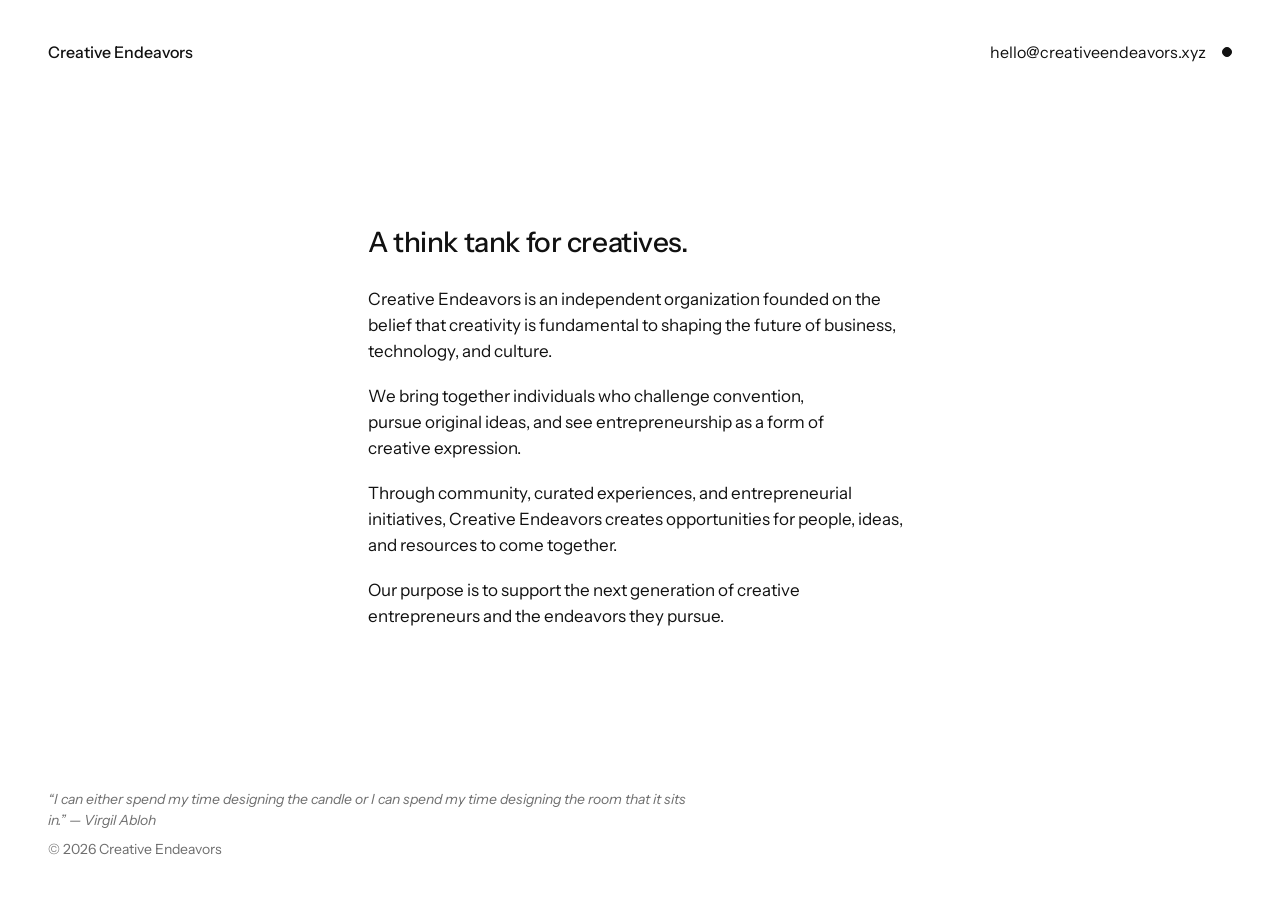
<file: index.html>
<!doctype html>
<html lang="en">
<head>
<meta charset="utf-8">
<meta name="viewport" content="width=device-width, initial-scale=1, viewport-fit=cover">
<meta name="color-scheme" content="light">
<meta name="theme-color" content="#ffffff">
<meta name="description" content="Creative Endeavors is an independent organization founded on the belief that creativity is fundamental to shaping the future of business, technology, and culture.">
<meta property="og:title" content="Creative Endeavors">
<meta property="og:description" content="Creative Endeavors is an independent organization founded on the belief that creativity is fundamental to shaping the future of business, technology, and culture.">
<meta property="og:type" content="website">
<meta property="og:site_name" content="Creative Endeavors">
<meta property="og:url" content="https://creativeendeavors.xyz/">
<meta name="twitter:card" content="summary">
<link rel="canonical" href="https://creativeendeavors.xyz/">
<title>Creative Endeavors</title>
<link rel="preconnect" href="https://fonts.googleapis.com">
<link rel="preconnect" href="https://fonts.gstatic.com" crossorigin>
<link rel="stylesheet" href="https://fonts.googleapis.com/css2?family=Instrument+Sans:wght@400;500&display=swap">
<style>
/* Layout: a white page. Name top-left, email top-right, what this is in the middle, the quote and copyright at the foot. */
:root {
  --bg: #ffffff;
  --fg: #111111;
  --muted: #6e6e6e;
  --sans: "Instrument Sans", "Helvetica Neue", Helvetica, Arial, sans-serif;
  color-scheme: light;
}

* { box-sizing: border-box; }
html, body { height: 100%; }
body {
  margin: 0;
  background: var(--bg);
  color: var(--fg);
  font-family: var(--sans);
  font-size: 15px;
  line-height: 1.5;
  -webkit-font-smoothing: antialiased;
}
.page {
  min-height: 100%;
  display: grid;
  grid-template-rows: auto 1fr auto;
  padding-block: 32px;
  padding-left: max(32px, env(safe-area-inset-left, 0px));
  padding-right: max(32px, env(safe-area-inset-right, 0px));
}
.name {
  margin: 0;
  font-weight: 500;
  font-size: 15px;
}
header {
  display: flex;
  justify-content: space-between;
  align-items: flex-start;
  gap: 16px;
}
/* Email and dot on the right. The dot shows the site's sections. */
.nav { position: relative; display: flex; flex-direction: column; align-items: flex-end; }
.nav-row { display: flex; align-items: center; gap: 16px; min-height: 1.5em; white-space: nowrap; }
.dot {
  margin: -8px; padding: 8px; border: 0; background: none; cursor: pointer; line-height: 0;
}
.dot span {
  display: block; width: 10px; height: 10px; border-radius: 50%;
  border: 1px solid var(--fg); background: var(--fg); transition: background 0.15s ease, opacity 0.15s ease;
}
.dot[aria-expanded="true"] span { background: transparent; }
.dot:hover span { opacity: 0.6; }
.dot:focus-visible { outline: 1px solid var(--fg); outline-offset: -2px; border-radius: 50%; }
/* Computer: the list floats under the email, lined up with its right edge. */
.menu {
  position: absolute; top: 100%; right: 26px; z-index: 1;
  display: flex; flex-direction: column; align-items: flex-end; gap: 4px;
  margin-top: 8px; background: var(--bg); white-space: nowrap;
  animation: menu-in 0.2s ease;
}
.menu[hidden] { display: none; }
.menu .menu-email { display: none; }
@keyframes menu-in { from { opacity: 0; } to { opacity: 1; } }
@media (prefers-reduced-motion: reduce) { .menu { animation: none; } }
a {
  color: var(--fg);
  text-decoration: none;
  transition: color 0.15s ease;
}
a:hover, a:focus-visible { color: var(--muted); }
a:focus-visible { outline: 1px solid currentColor; outline-offset: 3px; }
main {
  align-self: center;
  justify-self: center;
  width: 100%;
  max-width: 34rem;
  padding-block: 96px;
}
.lede {
  margin: 0;
  font-family: inherit;
  font-size: 22px;
  font-weight: 500;
  line-height: 1.35;
  letter-spacing: -0.01em;
  text-wrap: balance;
}
.intro {
  margin: 16px 0 0;
  text-wrap: pretty;
}
footer {
  color: var(--muted);
  font-size: 13px;
}
footer p { margin: 0; }
footer .epigraph {
  max-width: 34rem;
  margin-bottom: 8px;
  font-style: italic;
  text-wrap: pretty;
}
/* Larger screens get larger middle text; the column grows with it to keep lines about 65-70 characters. */
@media (min-width: 768px) {
  main { max-width: 32rem; }
  .lede { font-size: 24px; }
  .intro { font-size: 16px; line-height: 1.55; }
}
@media (min-width: 1024px) {
  main { max-width: 34rem; }
  .lede { font-size: 28px; letter-spacing: -0.015em; }
  .intro { margin-top: 18px; font-size: 17px; }
  .intros > .intro:first-child { margin-top: 24px; }
  /* Header and footer step up too, staying a notch below the middle text. */
  .page {
    padding-block: 40px;
    padding-left: max(48px, env(safe-area-inset-left, 0px));
    padding-right: max(48px, env(safe-area-inset-right, 0px));
  }
  body, .name { font-size: 16px; }
  footer { font-size: 14px; }
  footer .epigraph { max-width: 40rem; }
}
@media (max-width: 639px) {
  .nav-email { display: none; }
  .menu { position: static; margin-top: 16px; gap: 6px; }
  .menu .menu-email { display: block; margin-top: 24px; color: var(--muted); }
}
@media (max-width: 480px) {
  .page {
    padding-block: 24px;
    padding-left: max(20px, env(safe-area-inset-left, 0px));
    padding-right: max(20px, env(safe-area-inset-right, 0px));
  }
  main { padding-block: 64px; }
  .lede { font-size: 20px; }
}
</style>
</head>
<body>
<div class="page">
  <header>
    <p class="name">Creative Endeavors</p>
    <div class="nav">
      <div class="nav-row">
        <a class="nav-email" href="mailto:hello@creativeendeavors.xyz">hello@creativeendeavors.xyz</a>
        <button class="dot" type="button" aria-expanded="false" aria-controls="menu" aria-label="Open menu"><span></span></button>
      </div>
      <nav class="menu" id="menu" aria-label="Sections" hidden>
        <a href="/events/">Events</a>
        <a href="/introductions/">Introductions</a>
        <a href="/partners/">Partners</a>
        <a href="/sign-in/">Sign in</a>
        <a class="menu-email" href="mailto:hello@creativeendeavors.xyz">hello@creativeendeavors.xyz</a>
      </nav>
    </div>
  </header>
  <main>
    <h1 class="lede" data-content="home.lede">A think tank for creatives.</h1>
    <div class="intros" data-content="home.intro" data-content-paragraphs="intro">
    <p class="intro">Creative Endeavors is an independent organization founded on the belief that creativity is fundamental to shaping the future of business, technology, and culture.</p>
    <p class="intro">We bring together individuals who challenge convention, pursue original ideas, and see entrepreneurship as a form of creative expression.</p>
    <p class="intro">Through community, curated experiences, and entrepreneurial initiatives, Creative Endeavors creates opportunities for people, ideas, and resources to come together.</p>
    <p class="intro">Our purpose is to support the next generation of creative entrepreneurs and the endeavors they pursue.</p>
    </div>
  </main>
  <footer>
    <p class="epigraph" data-content="home.epigraph">&ldquo;I can either spend my time designing the candle or I can spend my time designing the room that it sits in.&rdquo; &mdash;&nbsp;Virgil&nbsp;Abloh</p>
    <p>&copy; 2026 Creative Endeavors</p>
  </footer>
</div>
<script>
(function () {
  var dot = document.querySelector(".dot");
  var menu = document.getElementById("menu");
  var nav = document.querySelector(".nav");
  function set(open) {
    menu.hidden = !open;
    dot.setAttribute("aria-expanded", String(open));
    dot.setAttribute("aria-label", open ? "Close menu" : "Open menu");
  }
  dot.addEventListener("click", function () { set(menu.hidden); });
  document.addEventListener("keydown", function (e) { if (e.key === "Escape" && !menu.hidden) { set(false); dot.focus(); } });
  document.addEventListener("click", function (e) { if (!menu.hidden && !nav.contains(e.target)) set(false); });
})();
</script>
<script src="/assets/ce.js?v=2"></script>
<script>CE.applyContent();</script>
</body>
</html>
</file>
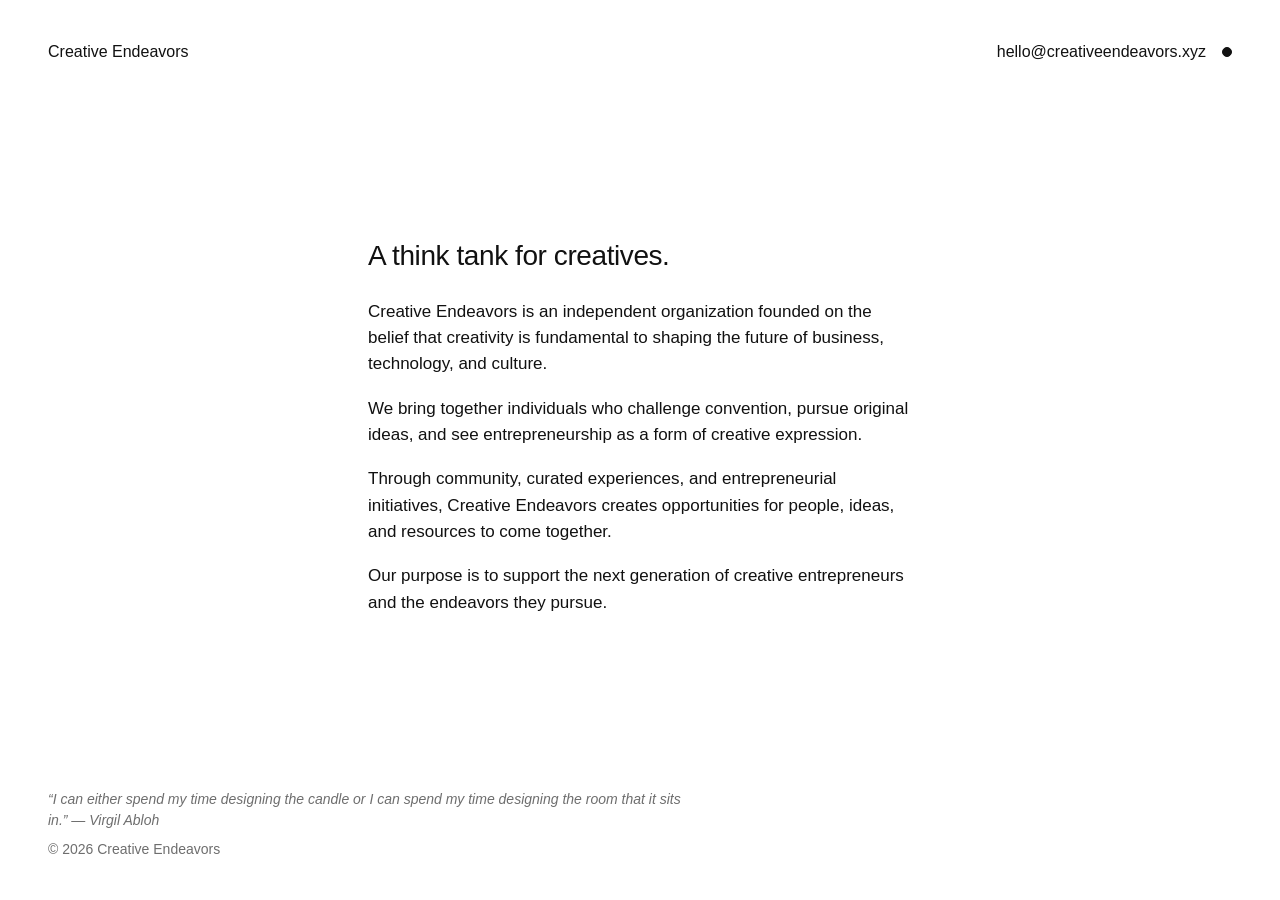
<file: admin/index.html>
<!doctype html>
<html lang="en">
  <head>
    <meta charset="utf-8" />
    <meta name="viewport" content="width=device-width, initial-scale=1, viewport-fit=cover" />
    <meta name="color-scheme" content="light" />
    <meta name="theme-color" content="#ffffff" />
    <meta name="description" content="Creative Endeavors is an independent organization founded on the belief that creativity is fundamental to shaping the future of business, technology, and culture." />
    <meta property="og:url" content="https://creativeendeavors.xyz/admin/" />
    <link rel="canonical" href="https://creativeendeavors.xyz/admin/" />
    <meta property="og:site_name" content="Creative Endeavors" />
    <meta property="og:type" content="website" />
    <meta name="robots" content="noindex" />
    <title>Requests to join · Creative Endeavors</title>
    <link rel="preconnect" href="https://fonts.googleapis.com" />
    <link rel="preconnect" href="https://fonts.gstatic.com" crossorigin />
    <link rel="stylesheet" href="https://fonts.googleapis.com/css2?family=Instrument+Sans:ital,wght@0,400;0,500;1,400&display=swap" />
    <script type="module" crossorigin src="/community-assets/community-CNyPb7B7.js"></script>
    <link rel="stylesheet" crossorigin href="/community-assets/community-Bxq9CBsw.css">
  </head>
  <body>
    <div id="root"></div>
  </body>
</html>
</file>
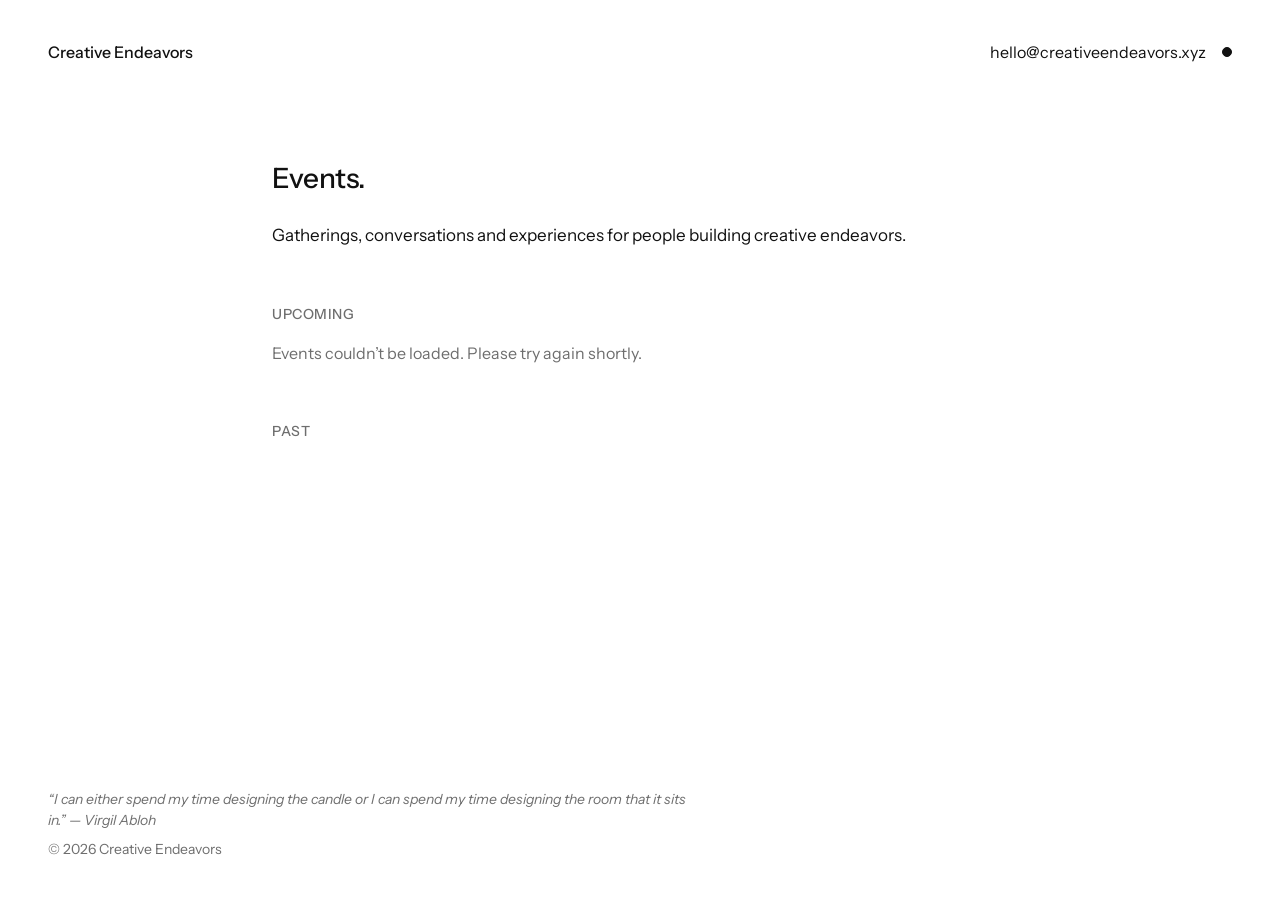
<file: events/index.html>
<!doctype html>
<html lang="en">
<head>
<meta charset="utf-8">
<meta name="viewport" content="width=device-width, initial-scale=1, viewport-fit=cover">
<meta name="color-scheme" content="light">
<meta name="theme-color" content="#ffffff">
<meta name="description" content="Upcoming and past events from Creative Endeavors.">
<meta property="og:title" content="Events · Creative Endeavors">
<meta property="og:description" content="Creative Endeavors is an independent organization founded on the belief that creativity is fundamental to shaping the future of business, technology, and culture.">
<meta property="og:type" content="website">
<meta property="og:site_name" content="Creative Endeavors">
<meta property="og:url" content="https://creativeendeavors.xyz/events/">
<meta name="twitter:card" content="summary">
<link rel="canonical" href="https://creativeendeavors.xyz/events/">
<title>Events · Creative Endeavors</title>
<link rel="preconnect" href="https://fonts.googleapis.com">
<link rel="preconnect" href="https://fonts.gstatic.com" crossorigin>
<link rel="stylesheet" href="https://fonts.googleapis.com/css2?family=Instrument+Sans:wght@400;500&display=swap">
<style>
/* Layout: a white page. Name top-left, email top-right, what this is in the middle, the quote and copyright at the foot. */
:root {
  --bg: #ffffff;
  --fg: #111111;
  --muted: #6e6e6e;
  --sans: "Instrument Sans", "Helvetica Neue", Helvetica, Arial, sans-serif;
  color-scheme: light;
}

* { box-sizing: border-box; }
html, body { height: 100%; }
body {
  margin: 0;
  background: var(--bg);
  color: var(--fg);
  font-family: var(--sans);
  font-size: 15px;
  line-height: 1.5;
  -webkit-font-smoothing: antialiased;
}
.page {
  min-height: 100%;
  display: grid;
  grid-template-rows: auto 1fr auto;
  padding-block: 32px;
  padding-left: max(32px, env(safe-area-inset-left, 0px));
  padding-right: max(32px, env(safe-area-inset-right, 0px));
}
.name {
  margin: 0;
  font-weight: 500;
  font-size: 15px;
}
header {
  display: flex;
  justify-content: space-between;
  align-items: flex-start;
  gap: 16px;
}
/* Email and dot on the right. The dot shows the site's sections. */
.nav { position: relative; display: flex; flex-direction: column; align-items: flex-end; }
.nav-row { display: flex; align-items: center; gap: 16px; min-height: 1.5em; white-space: nowrap; }
.dot {
  margin: -8px; padding: 8px; border: 0; background: none; cursor: pointer; line-height: 0;
}
.dot span {
  display: block; width: 10px; height: 10px; border-radius: 50%;
  border: 1px solid var(--fg); background: var(--fg); transition: background 0.15s ease, opacity 0.15s ease;
}
.dot[aria-expanded="true"] span { background: transparent; }
.dot:hover span { opacity: 0.6; }
.dot:focus-visible { outline: 1px solid var(--fg); outline-offset: -2px; border-radius: 50%; }
/* Computer: the list floats under the email, lined up with its right edge. */
.menu {
  position: absolute; top: 100%; right: 26px; z-index: 1;
  display: flex; flex-direction: column; align-items: flex-end; gap: 4px;
  margin-top: 8px; background: var(--bg); white-space: nowrap;
  animation: menu-in 0.2s ease;
}
.menu[hidden] { display: none; }
.menu .menu-email { display: none; }
@keyframes menu-in { from { opacity: 0; } to { opacity: 1; } }
@media (prefers-reduced-motion: reduce) { .menu { animation: none; } }
a {
  color: var(--fg);
  text-decoration: none;
  transition: color 0.15s ease;
}
a:hover, a:focus-visible { color: var(--muted); }
a:focus-visible { outline: 1px solid currentColor; outline-offset: 3px; }
main {
  align-self: center;
  justify-self: center;
  width: 100%;
  max-width: 34rem;
  padding-block: 96px;
}
.lede {
  margin: 0;
  font-family: inherit;
  font-size: 22px;
  font-weight: 500;
  line-height: 1.35;
  letter-spacing: -0.01em;
  text-wrap: balance;
}
.intro {
  margin: 16px 0 0;
  text-wrap: pretty;
}
footer {
  color: var(--muted);
  font-size: 13px;
}
footer p { margin: 0; }
footer .epigraph {
  max-width: 34rem;
  margin-bottom: 8px;
  font-style: italic;
  text-wrap: pretty;
}
/* Larger screens get larger middle text; the column grows with it to keep lines about 65-70 characters. */
@media (min-width: 768px) {
  main { max-width: 32rem; }
  .lede { font-size: 24px; }
  .intro { font-size: 16px; line-height: 1.55; }
}
@media (min-width: 1024px) {
  main { max-width: 34rem; }
  .lede { font-size: 28px; letter-spacing: -0.015em; }
  .intro { margin-top: 18px; font-size: 17px; }
  .lede + .intro { margin-top: 24px; }
  /* Header and footer step up too, staying a notch below the middle text. */
  .page {
    padding-block: 40px;
    padding-left: max(48px, env(safe-area-inset-left, 0px));
    padding-right: max(48px, env(safe-area-inset-right, 0px));
  }
  body, .name { font-size: 16px; }
  footer { font-size: 14px; }
  footer .epigraph { max-width: 40rem; }
}
@media (max-width: 639px) {
  .nav-email { display: none; }
  .menu { position: static; margin-top: 16px; gap: 6px; }
  .menu .menu-email { display: block; margin-top: 24px; color: var(--muted); }
}
@media (max-width: 480px) {
  .page {
    padding-block: 24px;
    padding-left: max(20px, env(safe-area-inset-left, 0px));
    padding-right: max(20px, env(safe-area-inset-right, 0px));
  }
  main { padding-block: 64px; }
  .lede { font-size: 20px; }
}
/* Events: upcoming first (soonest at the top), then past (latest at the top), each with its cover photo. */
main.events { align-self: start; max-width: 44rem; }
@media (min-width: 1024px) { main.events { max-width: 46rem; } }
.section { margin: 56px 0 0; font-size: 13px; font-weight: 500; letter-spacing: 0.04em; text-transform: uppercase; color: var(--muted); }
.list { list-style: none; margin: 8px 0 0; padding: 0; }
.event { border-top: 1px solid #e6e6e6; }
.event:first-child { border-top: 0; }
.event a.card { display: grid; grid-template-columns: minmax(0, 1fr); gap: 14px; padding: 24px 0; color: var(--fg); }
.event a.card:hover .title { color: var(--muted); }
.event a.card:hover img { opacity: 0.92; }
@media (min-width: 600px) { .event a.card.has-photo { grid-template-columns: 200px minmax(0, 1fr); gap: 24px; align-items: start; } }
/* The cover is shown exactly as uploaded: its own shape, never cropped, stretched or enlarged. */
.event img { display: block; width: auto; height: auto; max-width: 100%; transition: opacity 0.15s; }
.when { margin: 0; color: var(--muted); font-size: 14px; font-variant-numeric: tabular-nums; }
.title { margin: 4px 0 0; font-size: 19px; font-weight: 500; line-height: 1.3; transition: color 0.15s; }
.where { margin: 2px 0 0; color: var(--muted); }
.about { margin: 8px 0 0; text-wrap: pretty; }
.more { display: inline-block; margin-top: 10px; font-size: 14px; text-decoration: underline; text-underline-offset: 4px; text-decoration-thickness: 1px; }
.empty { margin: 16px 0 0; color: var(--muted); list-style: none; }
@media (min-width: 1024px) { .title { font-size: 21px; } .section { font-size: 14px; } }
</style>
</head>
<body>
<div class="page">
  <header>
    <p class="name"><a href="/">Creative Endeavors</a></p>
    <div class="nav">
      <div class="nav-row">
        <a class="nav-email" href="mailto:hello@creativeendeavors.xyz">hello@creativeendeavors.xyz</a>
        <button class="dot" type="button" aria-expanded="false" aria-controls="menu" aria-label="Open menu"><span></span></button>
      </div>
      <nav class="menu" id="menu" aria-label="Sections" hidden>
        <a href="/events/">Events</a>
        <a href="/introductions/">Introductions</a>
        <a href="/partners/">Partners</a>
        <a href="/sign-in/">Sign in</a>
        <a class="menu-email" href="mailto:hello@creativeendeavors.xyz">hello@creativeendeavors.xyz</a>
      </nav>
    </div>
  </header>
  <main class="events">
    <h1 class="lede" data-content="events.lede">Events.</h1>
    <p class="intro" data-content="events.intro">Gatherings, conversations and experiences for people building creative endeavors.</p>
    <h2 class="section">Upcoming</h2>
    <ul class="list" id="upcoming"><li class="empty">Loading…</li></ul>
    <h2 class="section">Past</h2>
    <ul class="list" id="past"></ul>
  </main>
  <footer>
    <p class="epigraph" data-content="home.epigraph">&ldquo;I can either spend my time designing the candle or I can spend my time designing the room that it sits in.&rdquo; &mdash;&nbsp;Virgil&nbsp;Abloh</p>
    <p>&copy; 2026 Creative Endeavors</p>
  </footer>
</div>
<script>
(function () {
  var dot = document.querySelector(".dot");
  var menu = document.getElementById("menu");
  var nav = document.querySelector(".nav");
  function set(open) {
    menu.hidden = !open;
    dot.setAttribute("aria-expanded", String(open));
    dot.setAttribute("aria-label", open ? "Close menu" : "Open menu");
  }
  dot.addEventListener("click", function () { set(menu.hidden); });
  document.addEventListener("keydown", function (e) { if (e.key === "Escape" && !menu.hidden) { set(false); dot.focus(); } });
  document.addEventListener("click", function (e) { if (!menu.hidden && !nav.contains(e.target)) set(false); });
})();
</script>
<script src="/assets/ce.js?v=2"></script>
<script>
/* Events come from /manage/ → Events (published ones only). Upcoming lists
   the soonest first and keeps an event until it ends (or, with no end time,
   until the end of its day); Past lists the latest first. */
(function () {
  var dateOpts = { weekday: "short", month: "long", day: "numeric", year: "numeric" };
  function finish(e) {
    if (e.ends_at) return new Date(e.ends_at);
    var d = new Date(e.starts_at);
    return new Date(d.getFullYear(), d.getMonth(), d.getDate() + 1);
  }
  function when(e) {
    var d = new Date(e.starts_at);
    var s = d.toLocaleDateString("en-US", dateOpts) + " · " + d.toLocaleTimeString("en-US", { hour: "numeric", minute: "2-digit" });
    if (e.ends_at) {
      var end = new Date(e.ends_at);
      if (end.toDateString() !== d.toDateString()) s += " – " + end.toLocaleDateString("en-US", dateOpts);
    }
    return s;
  }
  function el(tag, cls, text) { var n = document.createElement(tag); n.className = cls; if (text) n.textContent = text; return n; }
  function item(e, past) {
    var li = el("li", "event");
    var a = el("a", "card" + (e.cover_url ? " has-photo" : ""));
    a.href = "/events/event/?e=" + encodeURIComponent(e.slug);
    if (e.cover_url) { var img = el("img", ""); img.src = e.cover_url; img.alt = ""; img.loading = "lazy"; a.appendChild(img); }
    var text = el("div", "");
    text.appendChild(el("p", "when", when(e)));
    text.appendChild(el("h3", "title", e.title));
    var where = [e.venue, e.city].filter(Boolean).join(", ");
    if (where) text.appendChild(el("p", "where", where));
    if (e.description) text.appendChild(el("p", "about", e.description));
    var hasMore = e.story || (e.photos && e.photos.length);
    text.appendChild(el("span", "more", past ? (hasMore ? "Read the story" : "More") : "Details & RSVP"));
    a.appendChild(text); li.appendChild(a);
    return li;
  }
  function fill(id, list, past, empty) {
    var ul = document.getElementById(id);
    ul.replaceChildren();
    if (!list.length) { ul.appendChild(el("li", "empty", empty)); return; }
    list.forEach(function (e) { ul.appendChild(item(e, past)); });
  }
  function show(rows) {
    var now = new Date();
    var up = rows.filter(function (e) { return finish(e) > now; });
    var past = rows.filter(function (e) { return finish(e) <= now; }).reverse();
    fill("upcoming", up, false, "Nothing announced yet. Write to hello@creativeendeavors.xyz to hear first.");
    fill("past", past, true, "Past events will appear here.");
  }
  CE.get("ce_events?select=slug,title,starts_at,ends_at,venue,city,description,cover_url,photos,story&published=is.true&order=starts_at.asc")
    .then(show)
    .catch(function (err) {
      // 404: the events table isn't set up yet, so there's simply nothing to show.
      var missing = err && err.message === "404";
      fill("upcoming", [], false, missing ? "Nothing announced yet. Write to hello@creativeendeavors.xyz to hear first." : "Events couldn\u2019t be loaded. Please try again shortly.");
      if (missing) fill("past", [], true, "Past events will appear here."); else document.getElementById("past").replaceChildren();
    });
  CE.applyContent();
})();
</script>
</body>
</html>
</file>
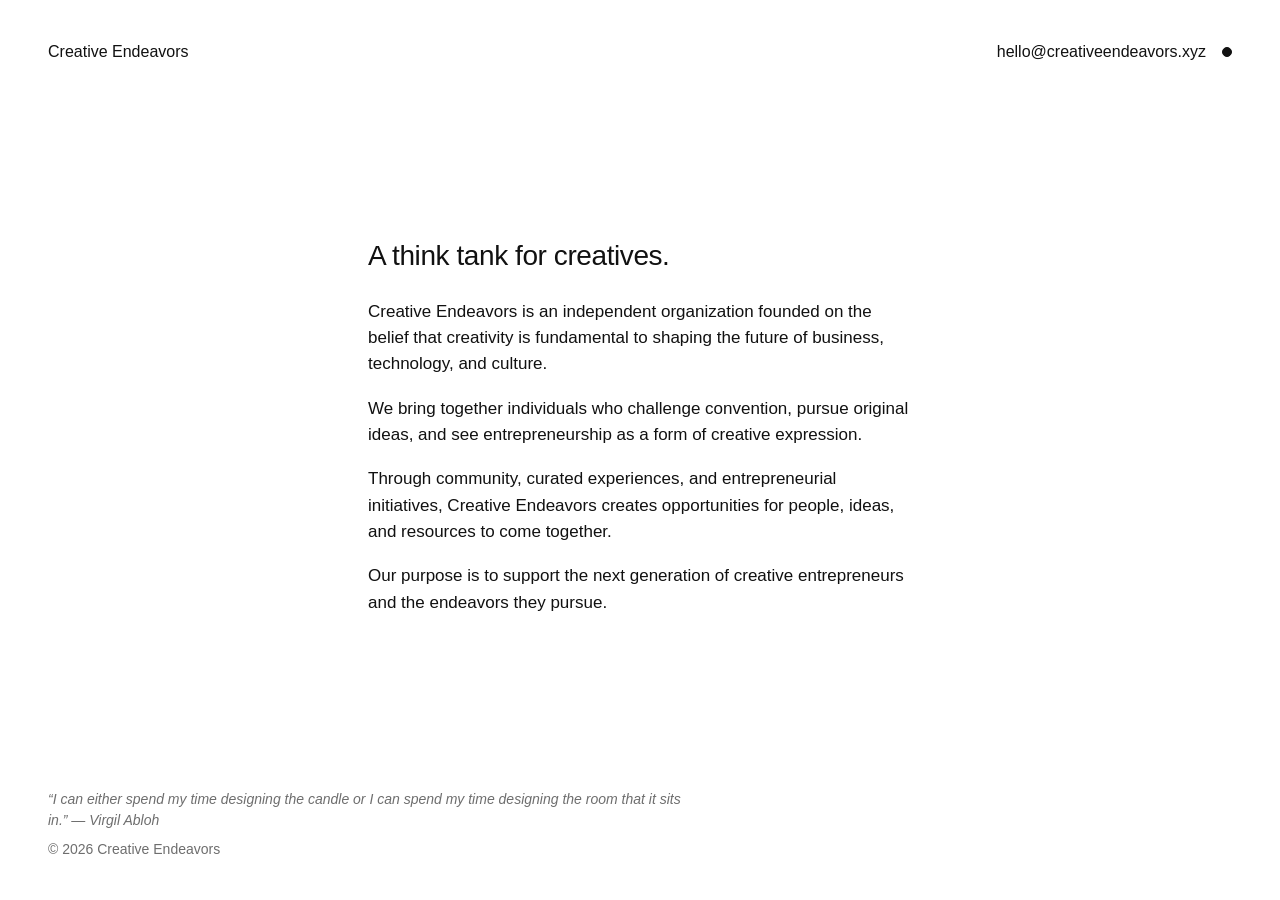
<file: introductions/index.html>
<!doctype html>
<html lang="en">
  <head>
    <meta charset="utf-8" />
    <meta name="viewport" content="width=device-width, initial-scale=1, viewport-fit=cover" />
    <meta name="color-scheme" content="light" />
    <meta name="theme-color" content="#ffffff" />
    <meta name="description" content="Creative Endeavors is an independent organization founded on the belief that creativity is fundamental to shaping the future of business, technology, and culture." />
    <meta property="og:url" content="https://creativeendeavors.xyz/introductions/" />
    <link rel="canonical" href="https://creativeendeavors.xyz/introductions/" />
    <meta property="og:site_name" content="Creative Endeavors" />
    <meta property="og:type" content="website" />
    <title>Introductions · Creative Endeavors</title>
    <link rel="preconnect" href="https://fonts.googleapis.com" />
    <link rel="preconnect" href="https://fonts.gstatic.com" crossorigin />
    <link rel="stylesheet" href="https://fonts.googleapis.com/css2?family=Instrument+Sans:ital,wght@0,400;0,500;1,400&display=swap" />
    <script type="module" crossorigin src="/community-assets/community-CIGSf3ZH.js"></script>
    <link rel="stylesheet" crossorigin href="/community-assets/community-CesReJ4p.css">
  </head>
  <body>
    <div id="root"></div>
  </body>
</html>
</file>
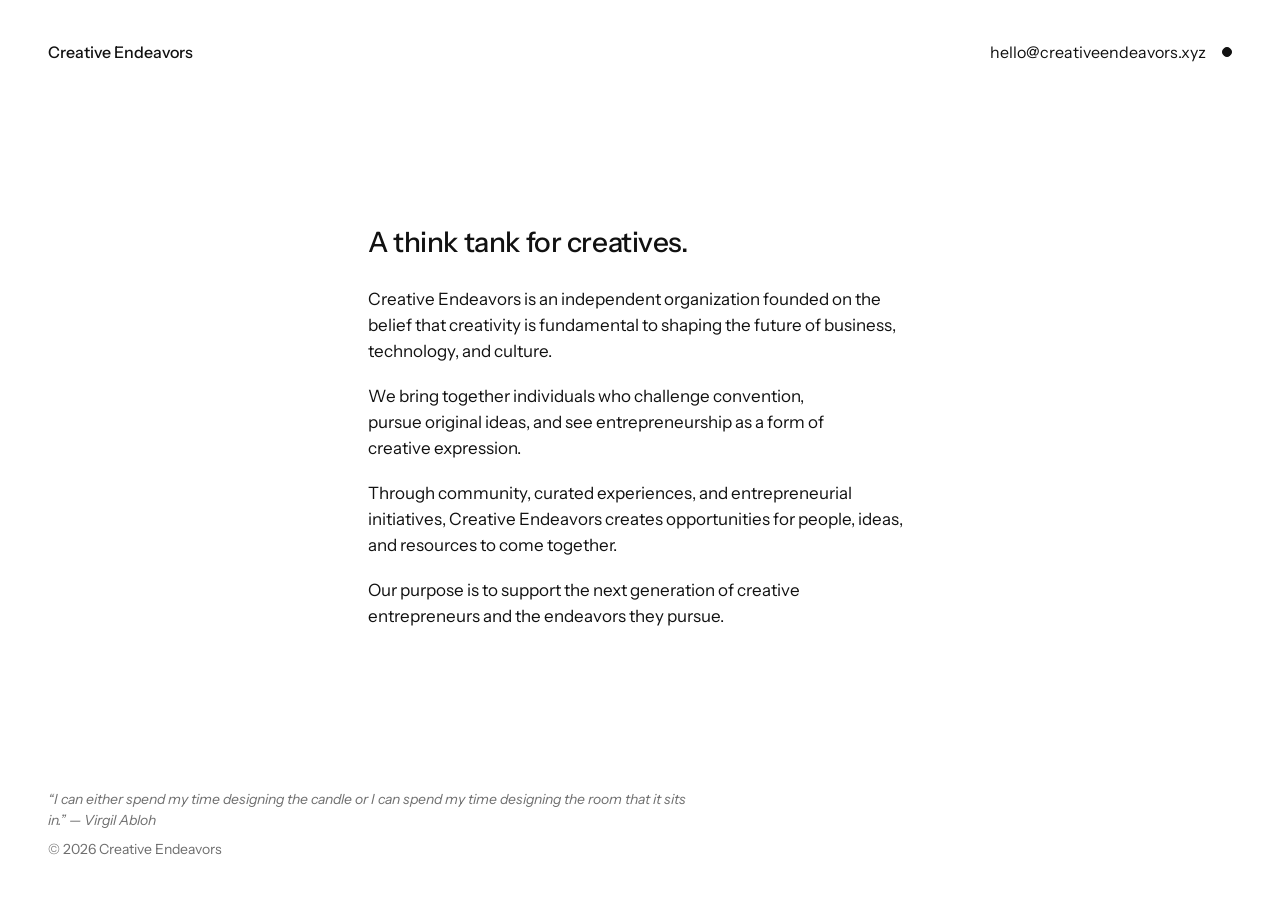
<file: join/index.html>
<!doctype html>
<html lang="en">
  <head>
    <meta charset="utf-8" />
    <meta name="viewport" content="width=device-width, initial-scale=1, viewport-fit=cover" />
    <meta name="color-scheme" content="light" />
    <meta name="theme-color" content="#ffffff" />
    <meta name="description" content="Creative Endeavors is an independent organization founded on the belief that creativity is fundamental to shaping the future of business, technology, and culture." />
    <meta property="og:url" content="https://creativeendeavors.xyz/join/" />
    <link rel="canonical" href="https://creativeendeavors.xyz/join/" />
    <meta property="og:site_name" content="Creative Endeavors" />
    <meta property="og:type" content="website" />
    <title>Join · Creative Endeavors</title>
    <link rel="preconnect" href="https://fonts.googleapis.com" />
    <link rel="preconnect" href="https://fonts.gstatic.com" crossorigin />
    <link rel="stylesheet" href="https://fonts.googleapis.com/css2?family=Instrument+Sans:ital,wght@0,400;0,500;1,400&display=swap" />
    <script type="module" crossorigin src="/community-assets/community-CNyPb7B7.js"></script>
    <link rel="stylesheet" crossorigin href="/community-assets/community-Bxq9CBsw.css">
  </head>
  <body>
    <div id="root"></div>
  </body>
</html>
</file>
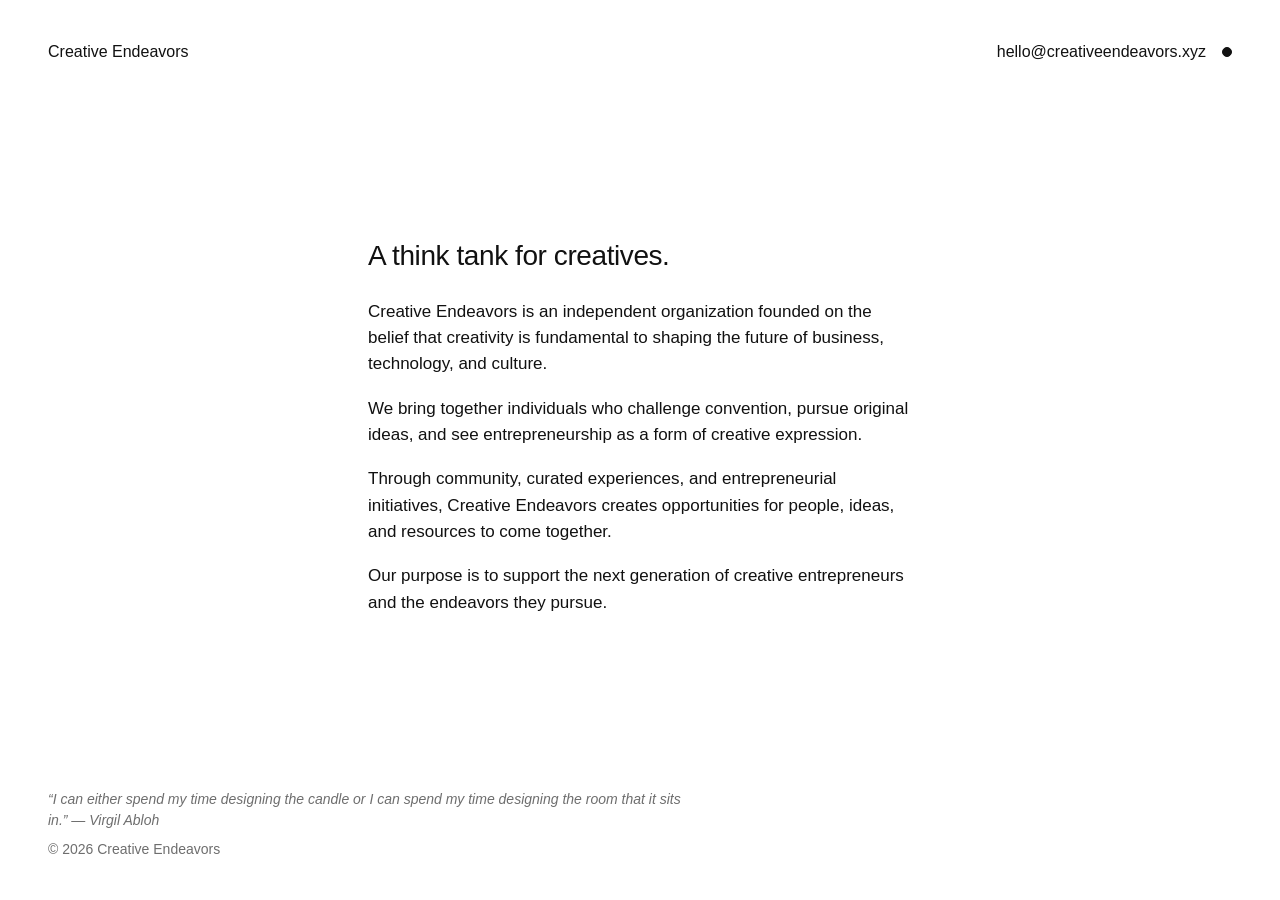
<file: members/index.html>
<!doctype html>
<html lang="en">
  <head>
    <meta charset="utf-8" />
    <meta name="viewport" content="width=device-width, initial-scale=1, viewport-fit=cover" />
    <meta name="color-scheme" content="light" />
    <meta name="theme-color" content="#ffffff" />
    <meta name="description" content="Creative Endeavors is an independent organization founded on the belief that creativity is fundamental to shaping the future of business, technology, and culture." />
    <meta property="og:url" content="https://creativeendeavors.xyz/members/" />
    <link rel="canonical" href="https://creativeendeavors.xyz/members/" />
    <meta property="og:site_name" content="Creative Endeavors" />
    <meta property="og:type" content="website" />
    <meta name="robots" content="noindex" />
    <title>Members · Creative Endeavors</title>
    <link rel="preconnect" href="https://fonts.googleapis.com" />
    <link rel="preconnect" href="https://fonts.gstatic.com" crossorigin />
    <link rel="stylesheet" href="https://fonts.googleapis.com/css2?family=Instrument+Sans:ital,wght@0,400;0,500;1,400&display=swap" />
    <script type="module" crossorigin src="/community-assets/community-CNyPb7B7.js"></script>
    <link rel="stylesheet" crossorigin href="/community-assets/community-Bxq9CBsw.css">
  </head>
  <body>
    <div id="root"></div>
  </body>
</html>
</file>
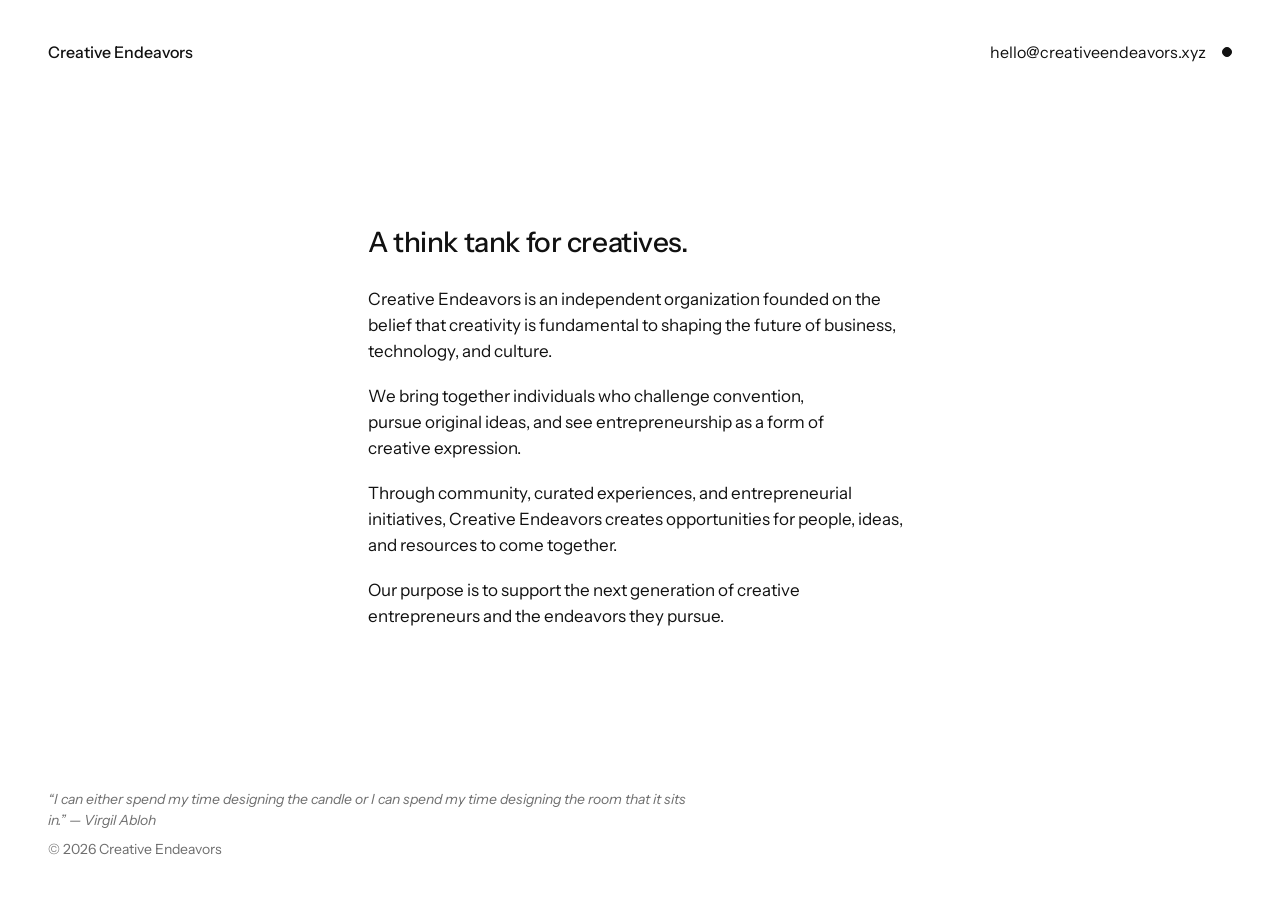
<file: partners/index.html>
<!doctype html>
<html lang="en">
  <head>
    <meta charset="utf-8" />
    <meta name="viewport" content="width=device-width, initial-scale=1, viewport-fit=cover" />
    <meta name="color-scheme" content="light" />
    <meta name="theme-color" content="#ffffff" />
    <meta name="description" content="Creative Endeavors is an independent organization founded on the belief that creativity is fundamental to shaping the future of business, technology, and culture." />
    <meta property="og:url" content="https://creativeendeavors.xyz/partners/" />
    <link rel="canonical" href="https://creativeendeavors.xyz/partners/" />
    <meta property="og:site_name" content="Creative Endeavors" />
    <meta property="og:type" content="website" />
    <title>Partners · Creative Endeavors</title>
    <link rel="preconnect" href="https://fonts.googleapis.com" />
    <link rel="preconnect" href="https://fonts.gstatic.com" crossorigin />
    <link rel="stylesheet" href="https://fonts.googleapis.com/css2?family=Instrument+Sans:ital,wght@0,400;0,500;1,400&display=swap" />
    <script type="module" crossorigin src="/community-assets/community-CIGSf3ZH.js"></script>
    <link rel="stylesheet" crossorigin href="/community-assets/community-CesReJ4p.css">
  </head>
  <body>
    <div id="root"></div>
  </body>
</html>
</file>
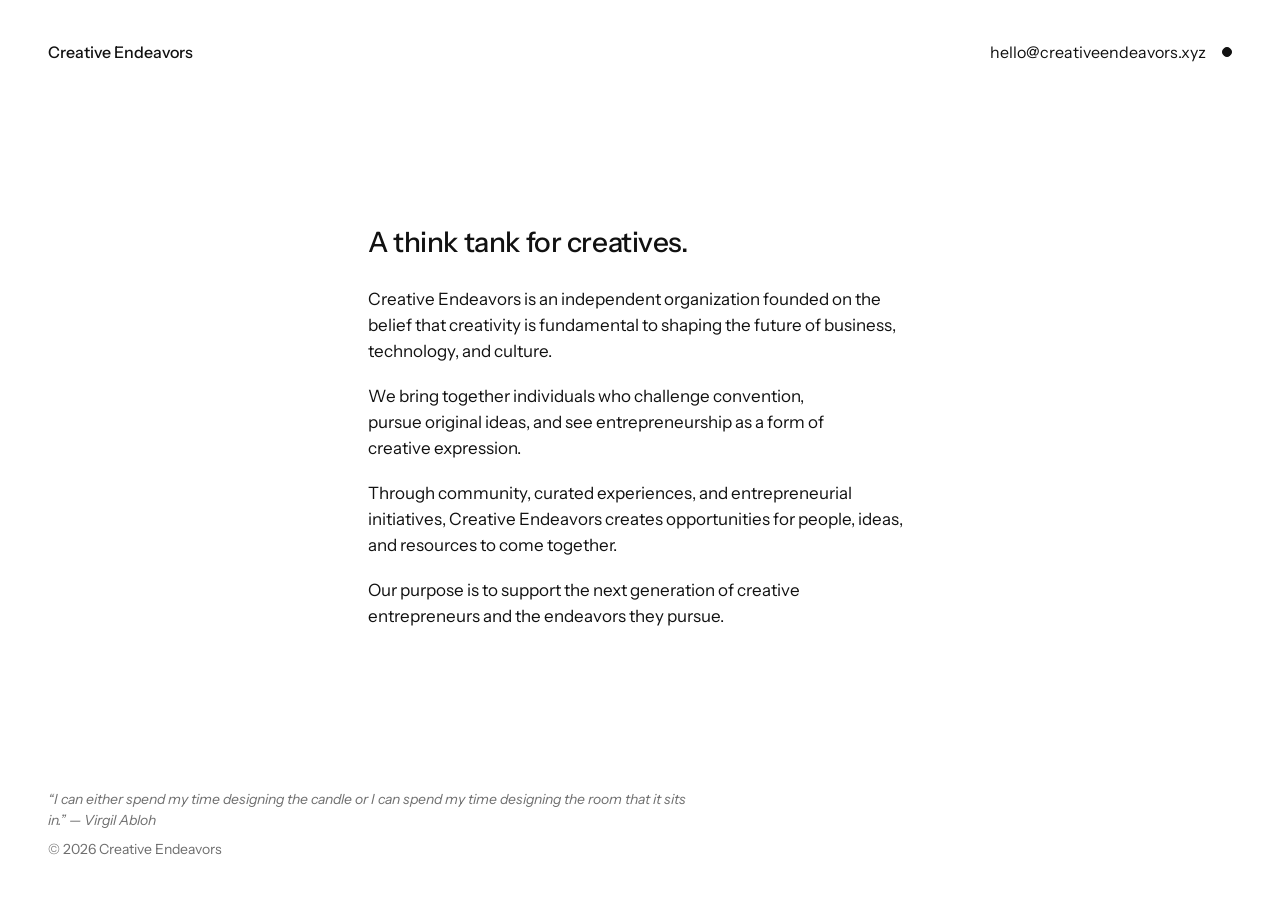
<file: profile/index.html>
<!doctype html>
<html lang="en">
  <head>
    <meta charset="utf-8" />
    <meta name="viewport" content="width=device-width, initial-scale=1, viewport-fit=cover" />
    <meta name="color-scheme" content="light" />
    <meta name="theme-color" content="#ffffff" />
    <meta name="description" content="Creative Endeavors is an independent organization founded on the belief that creativity is fundamental to shaping the future of business, technology, and culture." />
    <meta property="og:url" content="https://creativeendeavors.xyz/profile/" />
    <link rel="canonical" href="https://creativeendeavors.xyz/profile/" />
    <meta property="og:site_name" content="Creative Endeavors" />
    <meta property="og:type" content="website" />
    <meta name="robots" content="noindex" />
    <title>Profile · Creative Endeavors</title>
    <link rel="preconnect" href="https://fonts.googleapis.com" />
    <link rel="preconnect" href="https://fonts.gstatic.com" crossorigin />
    <link rel="stylesheet" href="https://fonts.googleapis.com/css2?family=Instrument+Sans:ital,wght@0,400;0,500;1,400&display=swap" />
    <script type="module" crossorigin src="/community-assets/community-CNyPb7B7.js"></script>
    <link rel="stylesheet" crossorigin href="/community-assets/community-Bxq9CBsw.css">
  </head>
  <body>
    <div id="root"></div>
  </body>
</html>
</file>
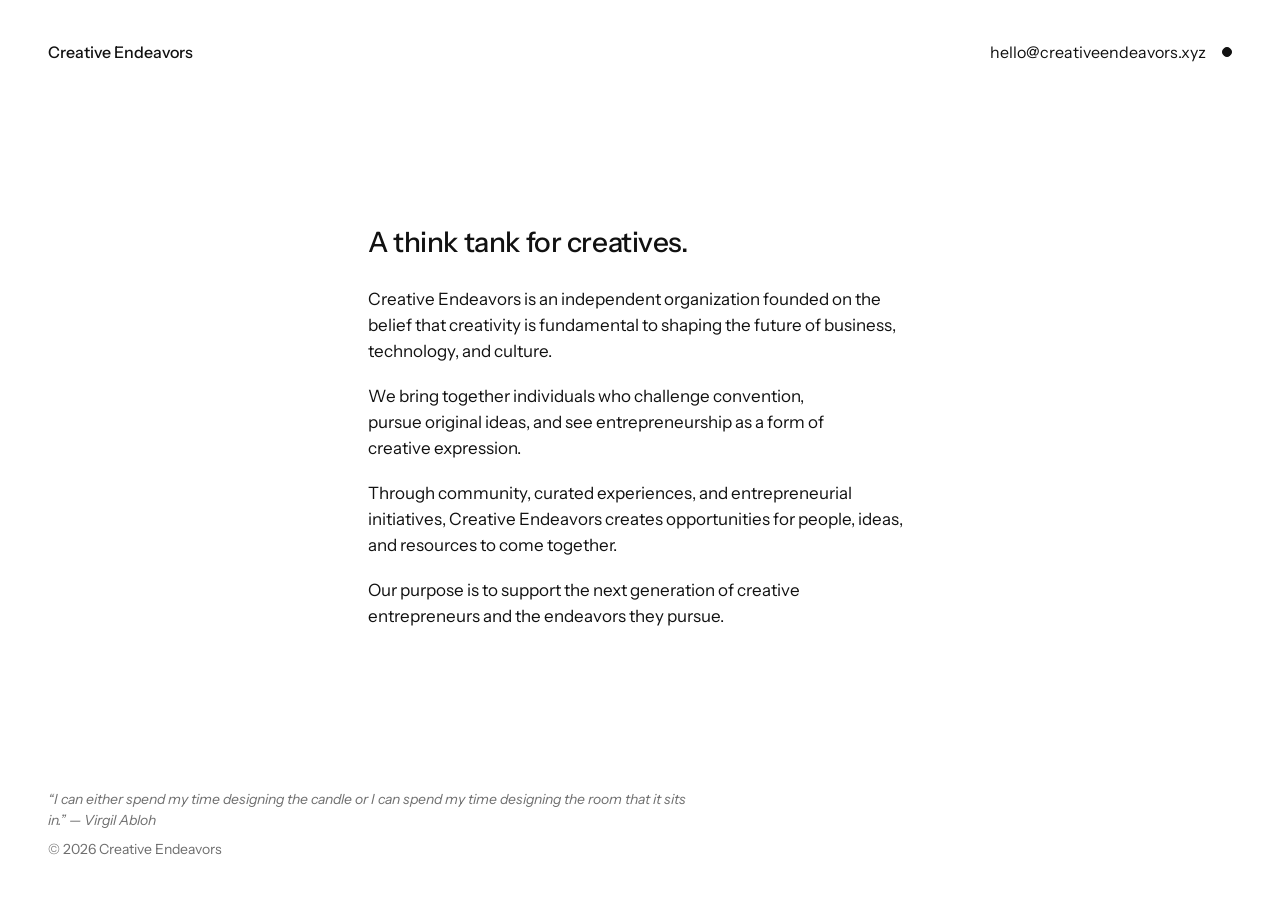
<file: sign-in/index.html>
<!doctype html>
<html lang="en">
  <head>
    <meta charset="utf-8" />
    <meta name="viewport" content="width=device-width, initial-scale=1, viewport-fit=cover" />
    <meta name="color-scheme" content="light" />
    <meta name="theme-color" content="#ffffff" />
    <meta name="description" content="Creative Endeavors is an independent organization founded on the belief that creativity is fundamental to shaping the future of business, technology, and culture." />
    <meta property="og:url" content="https://creativeendeavors.xyz/sign-in/" />
    <link rel="canonical" href="https://creativeendeavors.xyz/sign-in/" />
    <meta property="og:site_name" content="Creative Endeavors" />
    <meta property="og:type" content="website" />
    <title>Sign in · Creative Endeavors</title>
    <link rel="preconnect" href="https://fonts.googleapis.com" />
    <link rel="preconnect" href="https://fonts.gstatic.com" crossorigin />
    <link rel="stylesheet" href="https://fonts.googleapis.com/css2?family=Instrument+Sans:ital,wght@0,400;0,500;1,400&display=swap" />
    <script type="module" crossorigin src="/community-assets/community-CIGSf3ZH.js"></script>
    <link rel="stylesheet" crossorigin href="/community-assets/community-CesReJ4p.css">
  </head>
  <body>
    <div id="root"></div>
  </body>
</html>
</file>
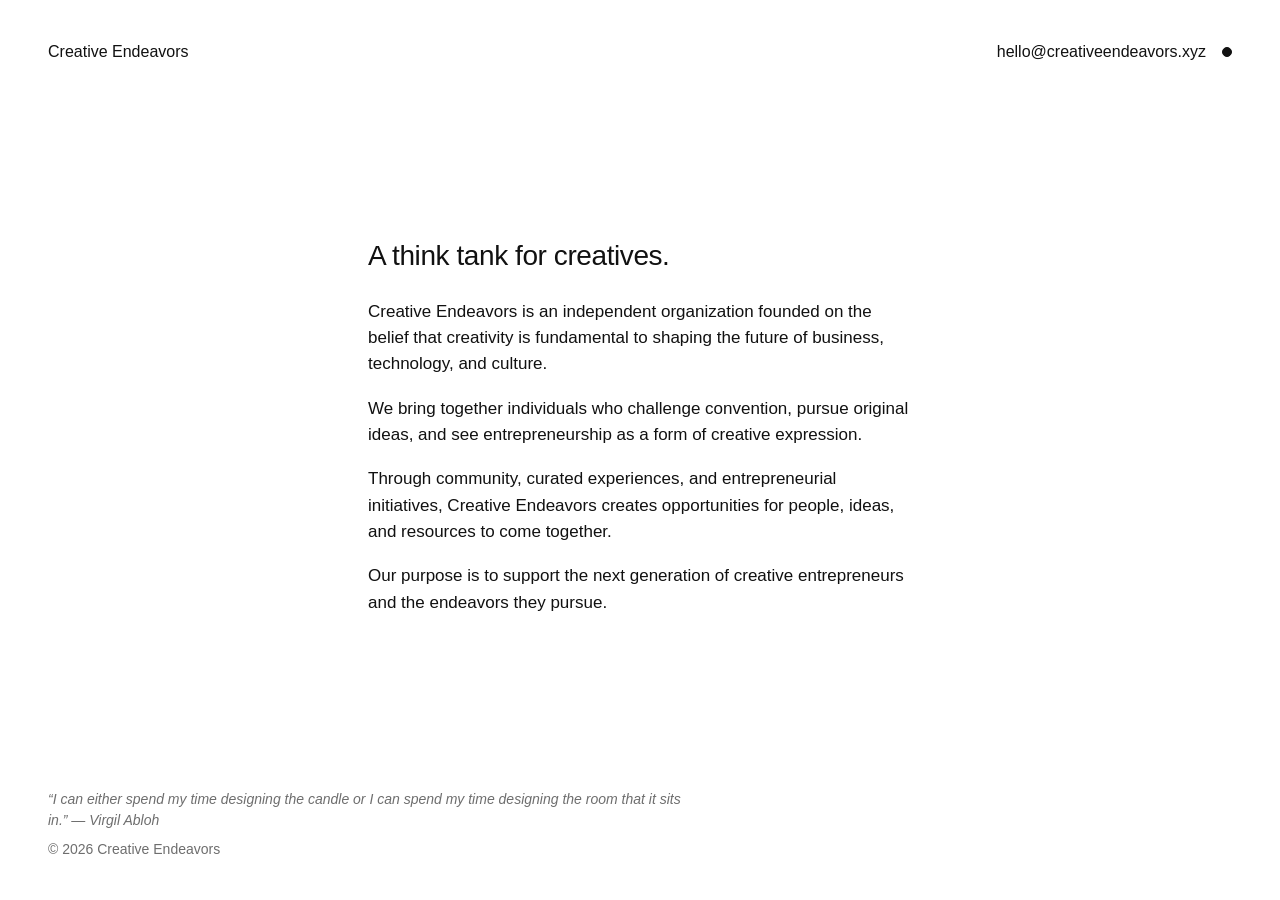
<file: welcome/index.html>
<!doctype html>
<html lang="en">
  <head>
    <meta charset="utf-8" />
    <meta name="viewport" content="width=device-width, initial-scale=1, viewport-fit=cover" />
    <meta name="color-scheme" content="light" />
    <meta name="theme-color" content="#ffffff" />
    <meta name="description" content="Creative Endeavors is an independent organization founded on the belief that creativity is fundamental to shaping the future of business, technology, and culture." />
    <meta property="og:url" content="https://creativeendeavors.xyz/welcome/" />
    <link rel="canonical" href="https://creativeendeavors.xyz/welcome/" />
    <meta property="og:site_name" content="Creative Endeavors" />
    <meta property="og:type" content="website" />
    <meta name="robots" content="noindex" />
    <title>Welcome · Creative Endeavors</title>
    <link rel="preconnect" href="https://fonts.googleapis.com" />
    <link rel="preconnect" href="https://fonts.gstatic.com" crossorigin />
    <link rel="stylesheet" href="https://fonts.googleapis.com/css2?family=Instrument+Sans:ital,wght@0,400;0,500;1,400&display=swap" />
    <script type="module" crossorigin src="/community-assets/community-CNyPb7B7.js"></script>
    <link rel="stylesheet" crossorigin href="/community-assets/community-Bxq9CBsw.css">
  </head>
  <body>
    <div id="root"></div>
  </body>
</html>
</file>
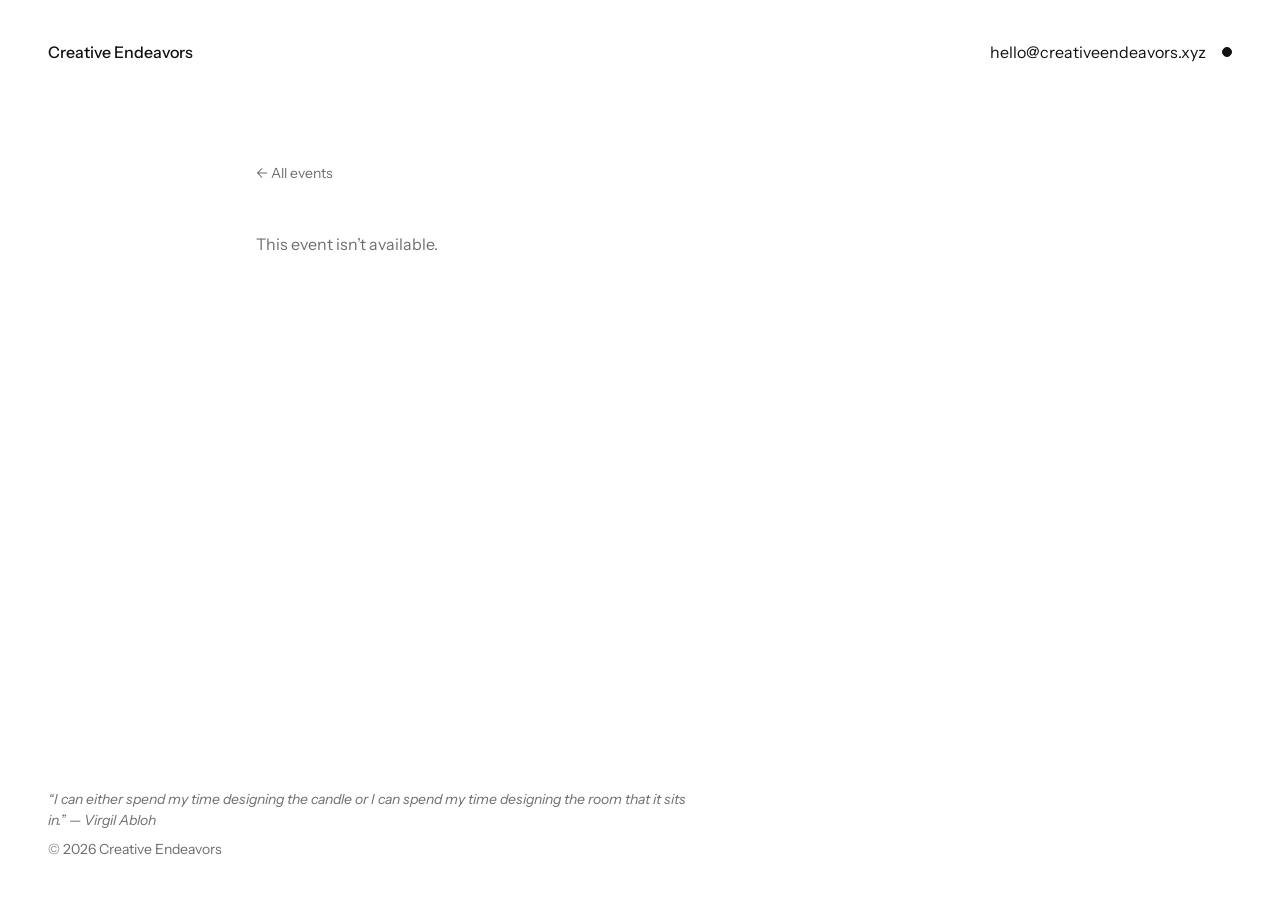
<file: events/event/index.html>
<!doctype html>
<html lang="en">
<head>
<meta charset="utf-8">
<meta name="viewport" content="width=device-width, initial-scale=1, viewport-fit=cover">
<meta name="color-scheme" content="light">
<meta name="theme-color" content="#ffffff">
<meta name="description" content="Upcoming and past events from Creative Endeavors.">
<meta property="og:title" content="Events · Creative Endeavors">
<meta property="og:description" content="Creative Endeavors is an independent organization founded on the belief that creativity is fundamental to shaping the future of business, technology, and culture.">
<meta property="og:type" content="website">
<meta property="og:site_name" content="Creative Endeavors">
<meta property="og:url" content="https://creativeendeavors.xyz/events/event/">
<meta name="twitter:card" content="summary">
<link rel="canonical" href="https://creativeendeavors.xyz/events/event/">
<title>Event · Creative Endeavors</title>
<link rel="preconnect" href="https://fonts.googleapis.com">
<link rel="preconnect" href="https://fonts.gstatic.com" crossorigin>
<link rel="stylesheet" href="https://fonts.googleapis.com/css2?family=Instrument+Sans:wght@400;500&display=swap">
<style>
/* Layout: a white page. Name top-left, email top-right, what this is in the middle, the quote and copyright at the foot. */
:root {
  --bg: #ffffff;
  --fg: #111111;
  --muted: #6e6e6e;
  --sans: "Instrument Sans", "Helvetica Neue", Helvetica, Arial, sans-serif;
  color-scheme: light;
}

* { box-sizing: border-box; }
html, body { height: 100%; }
body {
  margin: 0;
  background: var(--bg);
  color: var(--fg);
  font-family: var(--sans);
  font-size: 15px;
  line-height: 1.5;
  -webkit-font-smoothing: antialiased;
}
.page {
  min-height: 100%;
  display: grid;
  grid-template-rows: auto 1fr auto;
  padding-block: 32px;
  padding-left: max(32px, env(safe-area-inset-left, 0px));
  padding-right: max(32px, env(safe-area-inset-right, 0px));
}
.name {
  margin: 0;
  font-weight: 500;
  font-size: 15px;
}
header {
  display: flex;
  justify-content: space-between;
  align-items: flex-start;
  gap: 16px;
}
/* Email and dot on the right. The dot shows the site's sections. */
.nav { position: relative; display: flex; flex-direction: column; align-items: flex-end; }
.nav-row { display: flex; align-items: center; gap: 16px; min-height: 1.5em; white-space: nowrap; }
.dot {
  margin: -8px; padding: 8px; border: 0; background: none; cursor: pointer; line-height: 0;
}
.dot span {
  display: block; width: 10px; height: 10px; border-radius: 50%;
  border: 1px solid var(--fg); background: var(--fg); transition: background 0.15s ease, opacity 0.15s ease;
}
.dot[aria-expanded="true"] span { background: transparent; }
.dot:hover span { opacity: 0.6; }
.dot:focus-visible { outline: 1px solid var(--fg); outline-offset: -2px; border-radius: 50%; }
/* Computer: the list floats under the email, lined up with its right edge. */
.menu {
  position: absolute; top: 100%; right: 26px; z-index: 1;
  display: flex; flex-direction: column; align-items: flex-end; gap: 4px;
  margin-top: 8px; background: var(--bg); white-space: nowrap;
  animation: menu-in 0.2s ease;
}
.menu[hidden] { display: none; }
.menu .menu-email { display: none; }
@keyframes menu-in { from { opacity: 0; } to { opacity: 1; } }
@media (prefers-reduced-motion: reduce) { .menu { animation: none; } }
a {
  color: var(--fg);
  text-decoration: none;
  transition: color 0.15s ease;
}
a:hover, a:focus-visible { color: var(--muted); }
a:focus-visible { outline: 1px solid currentColor; outline-offset: 3px; }
main {
  align-self: center;
  justify-self: center;
  width: 100%;
  max-width: 34rem;
  padding-block: 96px;
}
.lede {
  margin: 0;
  font-family: inherit;
  font-size: 22px;
  font-weight: 500;
  line-height: 1.35;
  letter-spacing: -0.01em;
  text-wrap: balance;
}
.intro {
  margin: 16px 0 0;
  text-wrap: pretty;
}
footer {
  color: var(--muted);
  font-size: 13px;
}
footer p { margin: 0; }
footer .epigraph {
  max-width: 34rem;
  margin-bottom: 8px;
  font-style: italic;
  text-wrap: pretty;
}
/* Larger screens get larger middle text; the column grows with it to keep lines about 65-70 characters. */
@media (min-width: 768px) {
  main { max-width: 32rem; }
  .lede { font-size: 24px; }
  .intro { font-size: 16px; line-height: 1.55; }
}
@media (min-width: 1024px) {
  main { max-width: 34rem; }
  .lede { font-size: 28px; letter-spacing: -0.015em; }
  .intro { margin-top: 18px; font-size: 17px; }
  .lede + .intro { margin-top: 24px; }
  /* Header and footer step up too, staying a notch below the middle text. */
  .page {
    padding-block: 40px;
    padding-left: max(48px, env(safe-area-inset-left, 0px));
    padding-right: max(48px, env(safe-area-inset-right, 0px));
  }
  body, .name { font-size: 16px; }
  footer { font-size: 14px; }
  footer .epigraph { max-width: 40rem; }
}
@media (max-width: 639px) {
  .nav-email { display: none; }
  .menu { position: static; margin-top: 16px; gap: 6px; }
  .menu .menu-email { display: block; margin-top: 24px; color: var(--muted); }
}
@media (max-width: 480px) {
  .page {
    padding-block: 24px;
    padding-left: max(20px, env(safe-area-inset-left, 0px));
    padding-right: max(20px, env(safe-area-inset-right, 0px));
  }
  main { padding-block: 64px; }
  .lede { font-size: 20px; }
}
/* One event: when and where, the cover photo, the story, then the photos. */
main.event-page { align-self: start; max-width: 44rem; }
@media (min-width: 1024px) { main.event-page { max-width: 48rem; } }
.back { display: inline-block; color: var(--muted); font-size: 14px; margin-bottom: 32px; }
.when { margin: 0 0 8px; color: var(--muted); font-size: 15px; font-variant-numeric: tabular-nums; }
.where { margin: 8px 0 0; color: var(--muted); }
/* The cover is shown exactly as uploaded: its own shape, never cropped, stretched or enlarged. */
.cover { display: block; width: auto; height: auto; max-width: 100%; margin: 32px 0 0; }
.summary { margin: 32px 0 0; font-size: 19px; line-height: 1.45; text-wrap: pretty; }
.story p { margin: 18px 0 0; text-wrap: pretty; }
.cta { display: inline-block; margin-top: 32px; padding: 12px 22px; background: var(--fg); color: var(--bg); border-radius: 6px; font-weight: 500; }
.cta:hover, .cta:focus-visible { color: var(--bg); opacity: 0.85; }
.photos-h { margin: 56px 0 0; font-size: 13px; font-weight: 500; letter-spacing: 0.04em; text-transform: uppercase; color: var(--muted); }
.photos { display: grid; grid-template-columns: repeat(2, minmax(0, 1fr)); gap: 8px; margin-top: 16px; }
@media (min-width: 768px) { .photos { grid-template-columns: repeat(3, minmax(0, 1fr)); } }
.photos button { padding: 0; border: 0; background: #f3f3f3; cursor: zoom-in; border-radius: 3px; overflow: hidden; aspect-ratio: 1; }
.photos img { width: 100%; height: 100%; object-fit: cover; display: block; transition: opacity 0.15s; }
.photos button:hover img { opacity: 0.9; }
dialog.viewer { padding: 0; border: 0; background: transparent; max-width: 100vw; max-height: 100vh; }
dialog.viewer::backdrop { background: rgba(10, 10, 10, 0.92); }
dialog.viewer img { display: block; max-width: 94vw; max-height: 88vh; object-fit: contain; }
dialog.viewer .bar { display: flex; justify-content: space-between; gap: 16px; margin-top: 10px; color: #fff; font-size: 14px; }
dialog.viewer button { background: none; border: 0; color: #fff; cursor: pointer; font: inherit; padding: 4px 0; }
.missing { color: var(--muted); }
@media (min-width: 1024px) { .summary { font-size: 21px; } .story { font-size: 17px; line-height: 1.6; } }
</style>
</head>
<body>
<div class="page">
  <header>
    <p class="name"><a href="/">Creative Endeavors</a></p>
    <div class="nav">
      <div class="nav-row">
        <a class="nav-email" href="mailto:hello@creativeendeavors.xyz">hello@creativeendeavors.xyz</a>
        <button class="dot" type="button" aria-expanded="false" aria-controls="menu" aria-label="Open menu"><span></span></button>
      </div>
      <nav class="menu" id="menu" aria-label="Sections" hidden>
        <a href="/events/">Events</a>
        <a href="/introductions/">Introductions</a>
        <a href="/partners/">Partners</a>
        <a href="/sign-in/">Sign in</a>
        <a class="menu-email" href="mailto:hello@creativeendeavors.xyz">hello@creativeendeavors.xyz</a>
      </nav>
    </div>
  </header>
  <main class="event-page" id="event">
    <a class="back" href="/events/">&larr; All events</a>
    <p class="missing" id="loading">Loading…</p>
  </main>
  <dialog class="viewer" id="viewer" aria-label="Photo">
    <img id="viewer-img" alt="">
    <div class="bar"><button type="button" id="prev">&larr; Previous</button><span id="viewer-count"></span><button type="button" id="next">Next &rarr;</button><button type="button" id="close">Close</button></div>
  </dialog>
  <footer>
    <p class="epigraph" data-content="home.epigraph">&ldquo;I can either spend my time designing the candle or I can spend my time designing the room that it sits in.&rdquo; &mdash;&nbsp;Virgil&nbsp;Abloh</p>
    <p>&copy; 2026 Creative Endeavors</p>
  </footer>
</div>
<script>
(function () {
  var dot = document.querySelector(".dot");
  var menu = document.getElementById("menu");
  var nav = document.querySelector(".nav");
  function set(open) {
    menu.hidden = !open;
    dot.setAttribute("aria-expanded", String(open));
    dot.setAttribute("aria-label", open ? "Close menu" : "Open menu");
  }
  dot.addEventListener("click", function () { set(menu.hidden); });
  document.addEventListener("keydown", function (e) { if (e.key === "Escape" && !menu.hidden) { set(false); dot.focus(); } });
  document.addEventListener("click", function (e) { if (!menu.hidden && !nav.contains(e.target)) set(false); });
})();
</script>
<script src="/assets/ce.js?v=2"></script>
<script>
/* One published event, by its address (?e=slug): the write-up and photos
   added in /manage/. */
(function () {
  var main = document.getElementById("event");
  var slug = new URLSearchParams(location.search).get("e") || "";
  var dateOpts = { weekday: "long", month: "long", day: "numeric", year: "numeric" };
  function el(tag, cls, text) { var n = document.createElement(tag); if (cls) n.className = cls; if (text) n.textContent = text; return n; }
  function isPast(e) { var end = e.ends_at ? new Date(e.ends_at) : new Date(new Date(e.starts_at).setHours(23, 59, 59, 999)); return end < new Date(); }
  function when(e) {
    var d = new Date(e.starts_at);
    var s = d.toLocaleDateString("en-US", dateOpts) + " · " + d.toLocaleTimeString("en-US", { hour: "numeric", minute: "2-digit" });
    if (e.ends_at) {
      var end = new Date(e.ends_at);
      s += end.toDateString() === d.toDateString() ? "–" + end.toLocaleTimeString("en-US", { hour: "numeric", minute: "2-digit" }) : " – " + end.toLocaleDateString("en-US", dateOpts);
    }
    return s;
  }
  function missing(text) { document.getElementById("loading").textContent = text; }
  function show(e) {
    document.getElementById("loading").remove();
    document.title = e.title + " · Creative Endeavors";
    var past = isPast(e);
    main.appendChild(el("p", "when", when(e)));
    main.appendChild(el("h1", "lede", e.title));
    var where = [e.venue, e.city].filter(Boolean).join(", ");
    if (where) main.appendChild(el("p", "where", where));
    if (e.cover_url) { var c = el("img", "cover"); c.src = e.cover_url; c.alt = ""; main.appendChild(c); }
    if (e.description) main.appendChild(el("p", "summary", e.description));
    if (e.story) {
      var story = el("div", "story");
      e.story.split(/\n\s*\n/).map(function (p) { return p.trim(); }).filter(Boolean).forEach(function (p) { story.appendChild(el("p", "", p)); });
      main.appendChild(story);
    }
    if (e.link && /^https?:\/\//i.test(e.link)) {
      var a = el("a", "cta", past ? "Learn more" : "RSVP"); a.href = e.link; a.rel = "noopener"; main.appendChild(a);
    }
    var photos = (e.photos || []).filter(function (u) { return /^https?:\/\//i.test(u); });
    if (photos.length) {
      main.appendChild(el("h2", "photos-h", "Photos"));
      var grid = el("div", "photos");
      photos.forEach(function (u, i) {
        var b = el("button", ""); b.type = "button"; b.setAttribute("aria-label", "Open photo " + (i + 1) + " of " + photos.length);
        var img = el("img", ""); img.src = u; img.alt = ""; img.loading = "lazy"; b.appendChild(img);
        b.addEventListener("click", function () { open(i); });
        grid.appendChild(b);
      });
      main.appendChild(grid);
    }
    // Full-screen photo viewer, with arrow keys.
    var viewer = document.getElementById("viewer"), vimg = document.getElementById("viewer-img"), at = 0;
    function open(i) { at = (i + photos.length) % photos.length; vimg.src = photos[at]; document.getElementById("viewer-count").textContent = (at + 1) + " / " + photos.length; if (!viewer.open) viewer.showModal(); }
    document.getElementById("prev").onclick = function () { open(at - 1); };
    document.getElementById("next").onclick = function () { open(at + 1); };
    document.getElementById("close").onclick = function () { viewer.close(); };
    viewer.addEventListener("click", function (ev) { if (ev.target === viewer) viewer.close(); });
    document.addEventListener("keydown", function (ev) { if (!viewer.open) return; if (ev.key === "ArrowLeft") open(at - 1); if (ev.key === "ArrowRight") open(at + 1); });
  }
  if (!slug) return missing("This event isn’t available.");
  CE.get("ce_events?select=slug,title,starts_at,ends_at,venue,city,description,story,link,cover_url,photos&published=is.true&slug=eq." + encodeURIComponent(slug) + "&limit=1")
    .then(function (rows) { if (rows[0]) show(rows[0]); else missing("This event isn’t available. It may have been moved or taken down."); })
    .catch(function () { missing("This event couldn’t be loaded. Please try again shortly."); });
  CE.applyContent();
})();
</script>
</body>
</html>
</file>
<file: community-assets/community-Bxq9CBsw.css>
*,:before,:after{--tw-border-spacing-x: 0;--tw-border-spacing-y: 0;--tw-translate-x: 0;--tw-translate-y: 0;--tw-rotate: 0;--tw-skew-x: 0;--tw-skew-y: 0;--tw-scale-x: 1;--tw-scale-y: 1;--tw-pan-x: ;--tw-pan-y: ;--tw-pinch-zoom: ;--tw-scroll-snap-strictness: proximity;--tw-gradient-from-position: ;--tw-gradient-via-position: ;--tw-gradient-to-position: ;--tw-ordinal: ;--tw-slashed-zero: ;--tw-numeric-figure: ;--tw-numeric-spacing: ;--tw-numeric-fraction: ;--tw-ring-inset: ;--tw-ring-offset-width: 0px;--tw-ring-offset-color: #fff;--tw-ring-color: rgb(59 130 246 / .5);--tw-ring-offset-shadow: 0 0 #0000;--tw-ring-shadow: 0 0 #0000;--tw-shadow: 0 0 #0000;--tw-shadow-colored: 0 0 #0000;--tw-blur: ;--tw-brightness: ;--tw-contrast: ;--tw-grayscale: ;--tw-hue-rotate: ;--tw-invert: ;--tw-saturate: ;--tw-sepia: ;--tw-drop-shadow: ;--tw-backdrop-blur: ;--tw-backdrop-brightness: ;--tw-backdrop-contrast: ;--tw-backdrop-grayscale: ;--tw-backdrop-hue-rotate: ;--tw-backdrop-invert: ;--tw-backdrop-opacity: ;--tw-backdrop-saturate: ;--tw-backdrop-sepia: ;--tw-contain-size: ;--tw-contain-layout: ;--tw-contain-paint: ;--tw-contain-style: }::backdrop{--tw-border-spacing-x: 0;--tw-border-spacing-y: 0;--tw-translate-x: 0;--tw-translate-y: 0;--tw-rotate: 0;--tw-skew-x: 0;--tw-skew-y: 0;--tw-scale-x: 1;--tw-scale-y: 1;--tw-pan-x: ;--tw-pan-y: ;--tw-pinch-zoom: ;--tw-scroll-snap-strictness: proximity;--tw-gradient-from-position: ;--tw-gradient-via-position: ;--tw-gradient-to-position: ;--tw-ordinal: ;--tw-slashed-zero: ;--tw-numeric-figure: ;--tw-numeric-spacing: ;--tw-numeric-fraction: ;--tw-ring-inset: ;--tw-ring-offset-width: 0px;--tw-ring-offset-color: #fff;--tw-ring-color: rgb(59 130 246 / .5);--tw-ring-offset-shadow: 0 0 #0000;--tw-ring-shadow: 0 0 #0000;--tw-shadow: 0 0 #0000;--tw-shadow-colored: 0 0 #0000;--tw-blur: ;--tw-brightness: ;--tw-contrast: ;--tw-grayscale: ;--tw-hue-rotate: ;--tw-invert: ;--tw-saturate: ;--tw-sepia: ;--tw-drop-shadow: ;--tw-backdrop-blur: ;--tw-backdrop-brightness: ;--tw-backdrop-contrast: ;--tw-backdrop-grayscale: ;--tw-backdrop-hue-rotate: ;--tw-backdrop-invert: ;--tw-backdrop-opacity: ;--tw-backdrop-saturate: ;--tw-backdrop-sepia: ;--tw-contain-size: ;--tw-contain-layout: ;--tw-contain-paint: ;--tw-contain-style: }*,:before,:after{box-sizing:border-box;border-width:0;border-style:solid;border-color:#e5e7eb}:before,:after{--tw-content: ""}html,:host{line-height:1.5;-webkit-text-size-adjust:100%;-moz-tab-size:4;-o-tab-size:4;tab-size:4;font-family:Inter,sans-serif;font-feature-settings:normal;font-variation-settings:normal;-webkit-tap-highlight-color:transparent}body{margin:0;line-height:inherit}hr{height:0;color:inherit;border-top-width:1px}abbr:where([title]){-webkit-text-decoration:underline dotted;text-decoration:underline dotted}h1,h2,h3,h4,h5,h6{font-size:inherit;font-weight:inherit}a{color:inherit;text-decoration:inherit}b,strong{font-weight:bolder}code,kbd,samp,pre{font-family:ui-monospace,SFMono-Regular,Menlo,Monaco,Consolas,Liberation Mono,Courier New,monospace;font-feature-settings:normal;font-variation-settings:normal;font-size:1em}small{font-size:80%}sub,sup{font-size:75%;line-height:0;position:relative;vertical-align:baseline}sub{bottom:-.25em}sup{top:-.5em}table{text-indent:0;border-color:inherit;border-collapse:collapse}button,input,optgroup,select,textarea{font-family:inherit;font-feature-settings:inherit;font-variation-settings:inherit;font-size:100%;font-weight:inherit;line-height:inherit;letter-spacing:inherit;color:inherit;margin:0;padding:0}button,select{text-transform:none}button,input:where([type=button]),input:where([type=reset]),input:where([type=submit]){-webkit-appearance:button;background-color:transparent;background-image:none}:-moz-focusring{outline:auto}:-moz-ui-invalid{box-shadow:none}progress{vertical-align:baseline}::-webkit-inner-spin-button,::-webkit-outer-spin-button{height:auto}[type=search]{-webkit-appearance:textfield;outline-offset:-2px}::-webkit-search-decoration{-webkit-appearance:none}::-webkit-file-upload-button{-webkit-appearance:button;font:inherit}summary{display:list-item}blockquote,dl,dd,h1,h2,h3,h4,h5,h6,hr,figure,p,pre{margin:0}fieldset{margin:0;padding:0}legend{padding:0}ol,ul,menu{list-style:none;margin:0;padding:0}dialog{padding:0}textarea{resize:vertical}input::-moz-placeholder,textarea::-moz-placeholder{opacity:1;color:#9ca3af}input::placeholder,textarea::placeholder{opacity:1;color:#9ca3af}button,[role=button]{cursor:pointer}:disabled{cursor:default}img,svg,video,canvas,audio,iframe,embed,object{display:block;vertical-align:middle}img,video{max-width:100%;height:auto}[hidden]:where(:not([hidden=until-found])){display:none}.container{width:100%;margin-right:auto;margin-left:auto;padding-right:1.5rem;padding-left:1.5rem}@media (min-width: 1400px){.container{max-width:1400px}}.sr-only{position:absolute;width:1px;height:1px;padding:0;margin:-1px;overflow:hidden;clip:rect(0,0,0,0);white-space:nowrap;border-width:0}.pointer-events-none{pointer-events:none}.pointer-events-auto{pointer-events:auto}.visible{visibility:visible}.invisible{visibility:hidden}.static{position:static}.fixed{position:fixed}.absolute{position:absolute}.relative{position:relative}.sticky{position:sticky}.-inset-\[2px\]{top:-2px;right:-2px;bottom:-2px;left:-2px}.inset-0{top:0;right:0;bottom:0;left:0}.inset-2{top:.5rem;right:.5rem;bottom:.5rem;left:.5rem}.inset-x-0{left:0;right:0}.inset-y-0{top:0;bottom:0}.-bottom-12{bottom:-3rem}.-left-12{left:-3rem}.-left-\[9999px\]{left:-9999px}.-right-1{right:-.25rem}.-right-12{right:-3rem}.-top-1{top:-.25rem}.-top-12{top:-3rem}.-top-16{top:-4rem}.-top-px{top:-1px}.bottom-0{bottom:0}.bottom-1\/4{bottom:25%}.bottom-24{bottom:6rem}.bottom-6{bottom:1.5rem}.left-0{left:0}.left-1{left:.25rem}.left-1\/2{left:50%}.left-1\/3{left:33.333333%}.left-2{left:.5rem}.left-3{left:.75rem}.left-4{left:1rem}.left-6{left:1.5rem}.left-8{left:2rem}.left-\[50\%\]{left:50%}.right-0{right:0}.right-1{right:.25rem}.right-2{right:.5rem}.right-3{right:.75rem}.right-4{right:1rem}.right-6{right:1.5rem}.top-0{top:0}.top-1\.5{top:.375rem}.top-1\/2{top:50%}.top-1\/3{top:33.333333%}.top-1\/4{top:25%}.top-16{top:4rem}.top-2{top:.5rem}.top-3{top:.75rem}.top-3\.5{top:.875rem}.top-4{top:1rem}.top-6{top:1.5rem}.top-8{top:2rem}.top-\[1px\]{top:1px}.top-\[50\%\]{top:50%}.top-\[60\%\]{top:60%}.top-full{top:100%}.z-10{z-index:10}.z-20{z-index:20}.z-40{z-index:40}.z-50{z-index:50}.z-\[100\]{z-index:100}.z-\[1\]{z-index:1}.-m-2{margin:-.5rem}.-mx-1{margin-left:-.25rem;margin-right:-.25rem}.-mx-6{margin-left:-1.5rem;margin-right:-1.5rem}.mx-2{margin-left:.5rem;margin-right:.5rem}.mx-3\.5{margin-left:.875rem;margin-right:.875rem}.mx-4{margin-left:1rem;margin-right:1rem}.mx-6{margin-left:1.5rem;margin-right:1.5rem}.mx-auto{margin-left:auto;margin-right:auto}.my-0\.5{margin-top:.125rem;margin-bottom:.125rem}.my-1{margin-top:.25rem;margin-bottom:.25rem}.-ml-2{margin-left:-.5rem}.-ml-4{margin-left:-1rem}.-mr-1{margin-right:-.25rem}.-mt-16{margin-top:-4rem}.-mt-20{margin-top:-5rem}.-mt-4{margin-top:-1rem}.mb-0\.5{margin-bottom:.125rem}.mb-1{margin-bottom:.25rem}.mb-1\.5{margin-bottom:.375rem}.mb-10{margin-bottom:2.5rem}.mb-12{margin-bottom:3rem}.mb-2{margin-bottom:.5rem}.mb-3{margin-bottom:.75rem}.mb-4{margin-bottom:1rem}.mb-5{margin-bottom:1.25rem}.mb-6{margin-bottom:1.5rem}.mb-8{margin-bottom:2rem}.ml-0\.5{margin-left:.125rem}.ml-1{margin-left:.25rem}.ml-2{margin-left:.5rem}.ml-auto{margin-left:auto}.mr-2{margin-right:.5rem}.mt-0\.5{margin-top:.125rem}.mt-1{margin-top:.25rem}.mt-1\.5{margin-top:.375rem}.mt-10{margin-top:2.5rem}.mt-12{margin-top:3rem}.mt-14{margin-top:3.5rem}.mt-16{margin-top:4rem}.mt-2{margin-top:.5rem}.mt-20{margin-top:5rem}.mt-24{margin-top:6rem}.mt-3{margin-top:.75rem}.mt-4{margin-top:1rem}.mt-5{margin-top:1.25rem}.mt-6{margin-top:1.5rem}.mt-8{margin-top:2rem}.mt-auto{margin-top:auto}.line-clamp-1{overflow:hidden;display:-webkit-box;-webkit-box-orient:vertical;-webkit-line-clamp:1}.line-clamp-2{overflow:hidden;display:-webkit-box;-webkit-box-orient:vertical;-webkit-line-clamp:2}.block{display:block}.inline-block{display:inline-block}.flex{display:flex}.inline-flex{display:inline-flex}.table{display:table}.grid{display:grid}.hidden{display:none}.aspect-\[16\/10\]{aspect-ratio:16/10}.aspect-\[4\/5\]{aspect-ratio:4/5}.aspect-square{aspect-ratio:1 / 1}.aspect-video{aspect-ratio:16 / 9}.size-4{width:1rem;height:1rem}.h-0{height:0px}.h-0\.5{height:.125rem}.h-1{height:.25rem}.h-1\.5{height:.375rem}.h-10{height:2.5rem}.h-11{height:2.75rem}.h-12{height:3rem}.h-14{height:3.5rem}.h-16{height:4rem}.h-2{height:.5rem}.h-2\.5{height:.625rem}.h-20{height:5rem}.h-24{height:6rem}.h-28{height:7rem}.h-3{height:.75rem}.h-3\.5{height:.875rem}.h-32{height:8rem}.h-4{height:1rem}.h-40{height:10rem}.h-48{height:12rem}.h-5{height:1.25rem}.h-6{height:1.5rem}.h-7{height:1.75rem}.h-8{height:2rem}.h-9{height:2.25rem}.h-\[1px\]{height:1px}.h-\[300px\]{height:300px}.h-\[500px\]{height:500px}.h-\[50vh\]{height:50vh}.h-\[600px\]{height:600px}.h-\[60vh\]{height:60vh}.h-\[85vh\]{height:85vh}.h-\[90vh\]{height:90vh}.h-\[95vh\]{height:95vh}.h-\[var\(--radix-navigation-menu-viewport-height\)\]{height:var(--radix-navigation-menu-viewport-height)}.h-\[var\(--radix-select-trigger-height\)\]{height:var(--radix-select-trigger-height)}.h-auto{height:auto}.h-full{height:100%}.h-px{height:1px}.h-svh{height:100svh}.max-h-96{max-height:24rem}.max-h-\[300px\]{max-height:300px}.max-h-\[85vh\]{max-height:85vh}.max-h-\[90vh\]{max-height:90vh}.max-h-screen{max-height:100vh}.min-h-0{min-height:0px}.min-h-6{min-height:1.5rem}.min-h-\[100px\]{min-height:100px}.min-h-\[120px\]{min-height:120px}.min-h-\[160px\]{min-height:160px}.min-h-\[22px\]{min-height:22px}.min-h-\[60px\]{min-height:60px}.min-h-\[80px\]{min-height:80px}.min-h-\[calc\(100vh-8rem\)\]{min-height:calc(100vh - 8rem)}.min-h-screen{min-height:100vh}.min-h-svh{min-height:100svh}.w-0{width:0px}.w-1{width:.25rem}.w-1\.5{width:.375rem}.w-10{width:2.5rem}.w-11{width:2.75rem}.w-12{width:3rem}.w-16{width:4rem}.w-2{width:.5rem}.w-2\.5{width:.625rem}.w-20{width:5rem}.w-24{width:6rem}.w-28{width:7rem}.w-3{width:.75rem}.w-3\.5{width:.875rem}.w-3\/4{width:75%}.w-32{width:8rem}.w-4{width:1rem}.w-48{width:12rem}.w-5{width:1.25rem}.w-6{width:1.5rem}.w-64{width:16rem}.w-7{width:1.75rem}.w-72{width:18rem}.w-8{width:2rem}.w-9{width:2.25rem}.w-\[--sidebar-width\]{width:var(--sidebar-width)}.w-\[100px\]{width:100px}.w-\[1px\]{width:1px}.w-\[300px\]{width:300px}.w-\[500px\]{width:500px}.w-\[600px\]{width:600px}.w-auto{width:auto}.w-full{width:100%}.w-max{width:-moz-max-content;width:max-content}.w-px{width:1px}.min-w-0{min-width:0px}.min-w-5{min-width:1.25rem}.min-w-\[12rem\]{min-width:12rem}.min-w-\[8rem\]{min-width:8rem}.min-w-\[var\(--radix-select-trigger-width\)\]{min-width:var(--radix-select-trigger-width)}.max-w-2xl{max-width:42rem}.max-w-4xl{max-width:56rem}.max-w-6xl{max-width:72rem}.max-w-\[--skeleton-width\]{max-width:var(--skeleton-width)}.max-w-\[200px\]{max-width:200px}.max-w-\[34rem\]{max-width:34rem}.max-w-\[85\%\]{max-width:85%}.max-w-\[90\%\]{max-width:90%}.max-w-lg{max-width:32rem}.max-w-max{max-width:-moz-max-content;max-width:max-content}.max-w-md{max-width:28rem}.max-w-sm{max-width:24rem}.max-w-xl{max-width:36rem}.max-w-xs{max-width:20rem}.flex-1{flex:1 1 0%}.flex-shrink-0,.shrink-0{flex-shrink:0}.grow{flex-grow:1}.grow-0{flex-grow:0}.basis-full{flex-basis:100%}.caption-bottom{caption-side:bottom}.border-collapse{border-collapse:collapse}.-translate-x-1\/2{--tw-translate-x: -50%;transform:translate(var(--tw-translate-x),var(--tw-translate-y)) rotate(var(--tw-rotate)) skew(var(--tw-skew-x)) skewY(var(--tw-skew-y)) scaleX(var(--tw-scale-x)) scaleY(var(--tw-scale-y))}.-translate-x-px{--tw-translate-x: -1px;transform:translate(var(--tw-translate-x),var(--tw-translate-y)) rotate(var(--tw-rotate)) skew(var(--tw-skew-x)) skewY(var(--tw-skew-y)) scaleX(var(--tw-scale-x)) scaleY(var(--tw-scale-y))}.-translate-y-1\/2{--tw-translate-y: -50%;transform:translate(var(--tw-translate-x),var(--tw-translate-y)) rotate(var(--tw-rotate)) skew(var(--tw-skew-x)) skewY(var(--tw-skew-y)) scaleX(var(--tw-scale-x)) scaleY(var(--tw-scale-y))}.translate-x-\[-50\%\]{--tw-translate-x: -50%;transform:translate(var(--tw-translate-x),var(--tw-translate-y)) rotate(var(--tw-rotate)) skew(var(--tw-skew-x)) skewY(var(--tw-skew-y)) scaleX(var(--tw-scale-x)) scaleY(var(--tw-scale-y))}.translate-x-px{--tw-translate-x: 1px;transform:translate(var(--tw-translate-x),var(--tw-translate-y)) rotate(var(--tw-rotate)) skew(var(--tw-skew-x)) skewY(var(--tw-skew-y)) scaleX(var(--tw-scale-x)) scaleY(var(--tw-scale-y))}.translate-y-\[-50\%\]{--tw-translate-y: -50%;transform:translate(var(--tw-translate-x),var(--tw-translate-y)) rotate(var(--tw-rotate)) skew(var(--tw-skew-x)) skewY(var(--tw-skew-y)) scaleX(var(--tw-scale-x)) scaleY(var(--tw-scale-y))}.rotate-45{--tw-rotate: 45deg;transform:translate(var(--tw-translate-x),var(--tw-translate-y)) rotate(var(--tw-rotate)) skew(var(--tw-skew-x)) skewY(var(--tw-skew-y)) scaleX(var(--tw-scale-x)) scaleY(var(--tw-scale-y))}.rotate-90{--tw-rotate: 90deg;transform:translate(var(--tw-translate-x),var(--tw-translate-y)) rotate(var(--tw-rotate)) skew(var(--tw-skew-x)) skewY(var(--tw-skew-y)) scaleX(var(--tw-scale-x)) scaleY(var(--tw-scale-y))}.transform{transform:translate(var(--tw-translate-x),var(--tw-translate-y)) rotate(var(--tw-rotate)) skew(var(--tw-skew-x)) skewY(var(--tw-skew-y)) scaleX(var(--tw-scale-x)) scaleY(var(--tw-scale-y))}@keyframes pulse{50%{opacity:.5}}.animate-pulse{animation:pulse 2s cubic-bezier(.4,0,.6,1) infinite}@keyframes spin{to{transform:rotate(360deg)}}.animate-spin{animation:spin 1s linear infinite}.cursor-default{cursor:default}.cursor-pointer{cursor:pointer}.touch-none{touch-action:none}.touch-pan-x{--tw-pan-x: pan-x;touch-action:var(--tw-pan-x) var(--tw-pan-y) var(--tw-pinch-zoom)}.select-none{-webkit-user-select:none;-moz-user-select:none;user-select:none}.resize-none{resize:none}.list-none{list-style-type:none}.appearance-none{-webkit-appearance:none;-moz-appearance:none;appearance:none}.grid-cols-1{grid-template-columns:repeat(1,minmax(0,1fr))}.grid-cols-2{grid-template-columns:repeat(2,minmax(0,1fr))}.grid-cols-3{grid-template-columns:repeat(3,minmax(0,1fr))}.grid-cols-4{grid-template-columns:repeat(4,minmax(0,1fr))}.flex-row{flex-direction:row}.flex-col{flex-direction:column}.flex-col-reverse{flex-direction:column-reverse}.flex-wrap{flex-wrap:wrap}.items-start{align-items:flex-start}.items-end{align-items:flex-end}.items-center{align-items:center}.items-baseline{align-items:baseline}.items-stretch{align-items:stretch}.justify-end{justify-content:flex-end}.justify-center{justify-content:center}.justify-between{justify-content:space-between}.justify-around{justify-content:space-around}.gap-1{gap:.25rem}.gap-1\.5{gap:.375rem}.gap-2{gap:.5rem}.gap-3{gap:.75rem}.gap-4{gap:1rem}.gap-5{gap:1.25rem}.gap-6{gap:1.5rem}.gap-8{gap:2rem}.gap-x-6{-moz-column-gap:1.5rem;column-gap:1.5rem}.gap-y-2{row-gap:.5rem}.space-x-1>:not([hidden])~:not([hidden]){--tw-space-x-reverse: 0;margin-right:calc(.25rem * var(--tw-space-x-reverse));margin-left:calc(.25rem * calc(1 - var(--tw-space-x-reverse)))}.space-x-4>:not([hidden])~:not([hidden]){--tw-space-x-reverse: 0;margin-right:calc(1rem * var(--tw-space-x-reverse));margin-left:calc(1rem * calc(1 - var(--tw-space-x-reverse)))}.space-y-0\.5>:not([hidden])~:not([hidden]){--tw-space-y-reverse: 0;margin-top:calc(.125rem * calc(1 - var(--tw-space-y-reverse)));margin-bottom:calc(.125rem * var(--tw-space-y-reverse))}.space-y-1>:not([hidden])~:not([hidden]){--tw-space-y-reverse: 0;margin-top:calc(.25rem * calc(1 - var(--tw-space-y-reverse)));margin-bottom:calc(.25rem * var(--tw-space-y-reverse))}.space-y-1\.5>:not([hidden])~:not([hidden]){--tw-space-y-reverse: 0;margin-top:calc(.375rem * calc(1 - var(--tw-space-y-reverse)));margin-bottom:calc(.375rem * var(--tw-space-y-reverse))}.space-y-10>:not([hidden])~:not([hidden]){--tw-space-y-reverse: 0;margin-top:calc(2.5rem * calc(1 - var(--tw-space-y-reverse)));margin-bottom:calc(2.5rem * var(--tw-space-y-reverse))}.space-y-12>:not([hidden])~:not([hidden]){--tw-space-y-reverse: 0;margin-top:calc(3rem * calc(1 - var(--tw-space-y-reverse)));margin-bottom:calc(3rem * var(--tw-space-y-reverse))}.space-y-2>:not([hidden])~:not([hidden]){--tw-space-y-reverse: 0;margin-top:calc(.5rem * calc(1 - var(--tw-space-y-reverse)));margin-bottom:calc(.5rem * var(--tw-space-y-reverse))}.space-y-20>:not([hidden])~:not([hidden]){--tw-space-y-reverse: 0;margin-top:calc(5rem * calc(1 - var(--tw-space-y-reverse)));margin-bottom:calc(5rem * var(--tw-space-y-reverse))}.space-y-3>:not([hidden])~:not([hidden]){--tw-space-y-reverse: 0;margin-top:calc(.75rem * calc(1 - var(--tw-space-y-reverse)));margin-bottom:calc(.75rem * var(--tw-space-y-reverse))}.space-y-4>:not([hidden])~:not([hidden]){--tw-space-y-reverse: 0;margin-top:calc(1rem * calc(1 - var(--tw-space-y-reverse)));margin-bottom:calc(1rem * var(--tw-space-y-reverse))}.space-y-5>:not([hidden])~:not([hidden]){--tw-space-y-reverse: 0;margin-top:calc(1.25rem * calc(1 - var(--tw-space-y-reverse)));margin-bottom:calc(1.25rem * var(--tw-space-y-reverse))}.space-y-6>:not([hidden])~:not([hidden]){--tw-space-y-reverse: 0;margin-top:calc(1.5rem * calc(1 - var(--tw-space-y-reverse)));margin-bottom:calc(1.5rem * var(--tw-space-y-reverse))}.space-y-8>:not([hidden])~:not([hidden]){--tw-space-y-reverse: 0;margin-top:calc(2rem * calc(1 - var(--tw-space-y-reverse)));margin-bottom:calc(2rem * var(--tw-space-y-reverse))}.self-center{align-self:center}.overflow-auto{overflow:auto}.overflow-hidden{overflow:hidden}.overflow-y-auto{overflow-y:auto}.overflow-x-hidden{overflow-x:hidden}.truncate{overflow:hidden;text-overflow:ellipsis;white-space:nowrap}.whitespace-nowrap{white-space:nowrap}.whitespace-pre-line{white-space:pre-line}.whitespace-pre-wrap{white-space:pre-wrap}.break-words{overflow-wrap:break-word}.break-all{word-break:break-all}.rounded{border-radius:.25rem}.rounded-2xl{border-radius:calc(var(--radius) + 8px)}.rounded-3xl{border-radius:1.5rem}.rounded-\[2px\]{border-radius:2px}.rounded-\[inherit\]{border-radius:inherit}.rounded-full{border-radius:9999px}.rounded-lg{border-radius:var(--radius)}.rounded-md{border-radius:calc(var(--radius) - 2px)}.rounded-none{border-radius:0}.rounded-sm{border-radius:calc(var(--radius) - 4px)}.rounded-xl{border-radius:calc(var(--radius) + 4px)}.rounded-t-2xl{border-top-left-radius:calc(var(--radius) + 8px);border-top-right-radius:calc(var(--radius) + 8px)}.rounded-t-3xl{border-top-left-radius:1.5rem;border-top-right-radius:1.5rem}.rounded-t-\[10px\]{border-top-left-radius:10px;border-top-right-radius:10px}.rounded-br-sm{border-bottom-right-radius:calc(var(--radius) - 4px)}.rounded-tl-sm{border-top-left-radius:calc(var(--radius) - 4px)}.border{border-width:1px}.border-0{border-width:0px}.border-2{border-width:2px}.border-\[1\.5px\]{border-width:1.5px}.border-y{border-top-width:1px;border-bottom-width:1px}.border-b{border-bottom-width:1px}.border-l{border-left-width:1px}.border-l-2{border-left-width:2px}.border-r{border-right-width:1px}.border-t{border-top-width:1px}.border-dashed{border-style:dashed}.border-none{border-style:none}.border-\[\#111\]{--tw-border-opacity: 1;border-color:rgb(17 17 17 / var(--tw-border-opacity, 1))}.border-\[\#ddd\]{--tw-border-opacity: 1;border-color:rgb(221 221 221 / var(--tw-border-opacity, 1))}.border-\[\#eee\]{--tw-border-opacity: 1;border-color:rgb(238 238 238 / var(--tw-border-opacity, 1))}.border-\[--color-border\]{border-color:var(--color-border)}.border-amber-500{--tw-border-opacity: 1;border-color:rgb(245 158 11 / var(--tw-border-opacity, 1))}.border-amber-500\/20{border-color:#f59e0b33}.border-amber-500\/30{border-color:#f59e0b4d}.border-amber-500\/40{border-color:#f59e0b66}.border-amber-500\/50{border-color:#f59e0b80}.border-border{border-color:hsl(var(--border))}.border-border\/30{border-color:hsl(var(--border) / .3)}.border-border\/50{border-color:hsl(var(--border) / .5)}.border-destructive{border-color:hsl(var(--destructive))}.border-destructive\/50{border-color:hsl(var(--destructive) / .5)}.border-foreground\/10{border-color:hsl(var(--foreground) / .1)}.border-foreground\/20{border-color:hsl(var(--foreground) / .2)}.border-foreground\/30{border-color:hsl(var(--foreground) / .3)}.border-foreground\/5{border-color:hsl(var(--foreground) / .05)}.border-green-500\/20{border-color:#22c55e33}.border-input{border-color:hsl(var(--input))}.border-orange-500\/20{border-color:#f9731633}.border-primary{border-color:hsl(var(--primary))}.border-primary\/20{border-color:hsl(var(--primary) / .2)}.border-primary\/30{border-color:hsl(var(--primary) / .3)}.border-primary\/50{border-color:hsl(var(--primary) / .5)}.border-red-500\/20{border-color:#ef444433}.border-red-500\/50{border-color:#ef444480}.border-secondary{border-color:hsl(var(--secondary))}.border-sidebar-border{border-color:hsl(var(--sidebar-border))}.border-transparent{border-color:transparent}.border-violet-400\/70{border-color:#cc66ffb3}.border-white\/20{border-color:#fff3}.border-l-transparent{border-left-color:transparent}.border-t-foreground{border-top-color:hsl(var(--foreground))}.border-t-transparent{border-top-color:transparent}.bg-\[\#111\]{--tw-bg-opacity: 1;background-color:rgb(17 17 17 / var(--tw-bg-opacity, 1))}.bg-\[--color-bg\]{background-color:var(--color-bg)}.bg-accent{background-color:hsl(var(--accent))}.bg-accent\/10{background-color:hsl(var(--accent) / .1)}.bg-accent\/5{background-color:hsl(var(--accent) / .05)}.bg-amber-400\/40{background-color:#fbbf2466}.bg-amber-400\/60{background-color:#fbbf2499}.bg-amber-500{--tw-bg-opacity: 1;background-color:rgb(245 158 11 / var(--tw-bg-opacity, 1))}.bg-amber-500\/10{background-color:#f59e0b1a}.bg-amber-500\/20{background-color:#f59e0b33}.bg-amber-500\/30{background-color:#f59e0b4d}.bg-amber-500\/5{background-color:#f59e0b0d}.bg-amber-500\/90{background-color:#f59e0be6}.bg-background{background-color:hsl(var(--background))}.bg-background\/80{background-color:hsl(var(--background) / .8)}.bg-background\/90{background-color:hsl(var(--background) / .9)}.bg-background\/95{background-color:hsl(var(--background) / .95)}.bg-black{--tw-bg-opacity: 1;background-color:rgb(0 0 0 / var(--tw-bg-opacity, 1))}.bg-black\/20{background-color:#0003}.bg-black\/50{background-color:#00000080}.bg-black\/60{background-color:#0009}.bg-black\/80{background-color:#000c}.bg-black\/90{background-color:#000000e6}.bg-border{background-color:hsl(var(--border))}.bg-border\/30{background-color:hsl(var(--border) / .3)}.bg-border\/50{background-color:hsl(var(--border) / .5)}.bg-card{background-color:hsl(var(--card))}.bg-card\/30{background-color:hsl(var(--card) / .3)}.bg-card\/50{background-color:hsl(var(--card) / .5)}.bg-destructive{background-color:hsl(var(--destructive))}.bg-destructive\/10{background-color:hsl(var(--destructive) / .1)}.bg-foreground{background-color:hsl(var(--foreground))}.bg-foreground\/10{background-color:hsl(var(--foreground) / .1)}.bg-foreground\/20{background-color:hsl(var(--foreground) / .2)}.bg-foreground\/30{background-color:hsl(var(--foreground) / .3)}.bg-foreground\/40{background-color:hsl(var(--foreground) / .4)}.bg-foreground\/5{background-color:hsl(var(--foreground) / .05)}.bg-foreground\/60{background-color:hsl(var(--foreground) / .6)}.bg-green-500\/10{background-color:#22c55e1a}.bg-muted{background-color:hsl(var(--muted))}.bg-muted-foreground\/30{background-color:hsl(var(--muted-foreground) / .3)}.bg-muted\/10{background-color:hsl(var(--muted) / .1)}.bg-muted\/20{background-color:hsl(var(--muted) / .2)}.bg-muted\/30{background-color:hsl(var(--muted) / .3)}.bg-muted\/50{background-color:hsl(var(--muted) / .5)}.bg-orange-500\/10{background-color:#f973161a}.bg-popover{background-color:hsl(var(--popover))}.bg-primary{background-color:hsl(var(--primary))}.bg-primary-foreground{background-color:hsl(var(--primary-foreground))}.bg-primary\/10{background-color:hsl(var(--primary) / .1)}.bg-primary\/20{background-color:hsl(var(--primary) / .2)}.bg-primary\/40{background-color:hsl(var(--primary) / .4)}.bg-primary\/5{background-color:hsl(var(--primary) / .05)}.bg-primary\/60{background-color:hsl(var(--primary) / .6)}.bg-red-500\/10{background-color:#ef44441a}.bg-secondary{background-color:hsl(var(--secondary))}.bg-secondary\/20{background-color:hsl(var(--secondary) / .2)}.bg-secondary\/30{background-color:hsl(var(--secondary) / .3)}.bg-sidebar{background-color:hsl(var(--sidebar-background))}.bg-sidebar-border{background-color:hsl(var(--sidebar-border))}.bg-transparent{background-color:transparent}.bg-violet-400{--tw-bg-opacity: 1;background-color:hsl(280 100% 70% / var(--tw-bg-opacity, 1))}.bg-violet-500\/60{background-color:#b3f9}.bg-white{--tw-bg-opacity: 1;background-color:rgb(255 255 255 / var(--tw-bg-opacity, 1))}.bg-white\/10{background-color:#ffffff1a}.bg-\[url\(\'data\:image\/svg\+xml\;base64\,PHN2ZyB4bWxucz0iaHR0cDovL3d3dy53My5vcmcvMjAwMC9zdmciIHZpZXdCb3g9IjAgMCAyMSAyMSI\[base64]\=\'\)\]{background-image:url([data-uri])}.bg-gradient-to-b{background-image:linear-gradient(to bottom,var(--tw-gradient-stops))}.bg-gradient-to-br{background-image:linear-gradient(to bottom right,var(--tw-gradient-stops))}.bg-gradient-to-r{background-image:linear-gradient(to right,var(--tw-gradient-stops))}.bg-gradient-to-t{background-image:linear-gradient(to top,var(--tw-gradient-stops))}.from-amber-400{--tw-gradient-from: #fbbf24 var(--tw-gradient-from-position);--tw-gradient-to: rgb(251 191 36 / 0) var(--tw-gradient-to-position);--tw-gradient-stops: var(--tw-gradient-from), var(--tw-gradient-to)}.from-amber-400\/60{--tw-gradient-from: rgb(251 191 36 / .6) var(--tw-gradient-from-position);--tw-gradient-to: rgb(251 191 36 / 0) var(--tw-gradient-to-position);--tw-gradient-stops: var(--tw-gradient-from), var(--tw-gradient-to)}.from-amber-500{--tw-gradient-from: #f59e0b var(--tw-gradient-from-position);--tw-gradient-to: rgb(245 158 11 / 0) var(--tw-gradient-to-position);--tw-gradient-stops: var(--tw-gradient-from), var(--tw-gradient-to)}.from-amber-500\/10{--tw-gradient-from: rgb(245 158 11 / .1) var(--tw-gradient-from-position);--tw-gradient-to: rgb(245 158 11 / 0) var(--tw-gradient-to-position);--tw-gradient-stops: var(--tw-gradient-from), var(--tw-gradient-to)}.from-amber-600{--tw-gradient-from: #d97706 var(--tw-gradient-from-position);--tw-gradient-to: rgb(217 119 6 / 0) var(--tw-gradient-to-position);--tw-gradient-stops: var(--tw-gradient-from), var(--tw-gradient-to)}.from-amber-900\/40{--tw-gradient-from: rgb(120 53 15 / .4) var(--tw-gradient-from-position);--tw-gradient-to: rgb(120 53 15 / 0) var(--tw-gradient-to-position);--tw-gradient-stops: var(--tw-gradient-from), var(--tw-gradient-to)}.from-background{--tw-gradient-from: hsl(var(--background)) var(--tw-gradient-from-position);--tw-gradient-to: hsl(var(--background) / 0) var(--tw-gradient-to-position);--tw-gradient-stops: var(--tw-gradient-from), var(--tw-gradient-to)}.from-background\/60{--tw-gradient-from: hsl(var(--background) / .6) var(--tw-gradient-from-position);--tw-gradient-to: hsl(var(--background) / 0) var(--tw-gradient-to-position);--tw-gradient-stops: var(--tw-gradient-from), var(--tw-gradient-to)}.from-background\/80{--tw-gradient-from: hsl(var(--background) / .8) var(--tw-gradient-from-position);--tw-gradient-to: hsl(var(--background) / 0) var(--tw-gradient-to-position);--tw-gradient-stops: var(--tw-gradient-from), var(--tw-gradient-to)}.from-black{--tw-gradient-from: #000 var(--tw-gradient-from-position);--tw-gradient-to: rgb(0 0 0 / 0) var(--tw-gradient-to-position);--tw-gradient-stops: var(--tw-gradient-from), var(--tw-gradient-to)}.from-card{--tw-gradient-from: hsl(var(--card)) var(--tw-gradient-from-position);--tw-gradient-to: hsl(var(--card) / 0) var(--tw-gradient-to-position);--tw-gradient-stops: var(--tw-gradient-from), var(--tw-gradient-to)}.from-foreground\/10{--tw-gradient-from: hsl(var(--foreground) / .1) var(--tw-gradient-from-position);--tw-gradient-to: hsl(var(--foreground) / 0) var(--tw-gradient-to-position);--tw-gradient-stops: var(--tw-gradient-from), var(--tw-gradient-to)}.from-neutral-900{--tw-gradient-from: #171717 var(--tw-gradient-from-position);--tw-gradient-to: rgb(23 23 23 / 0) var(--tw-gradient-to-position);--tw-gradient-stops: var(--tw-gradient-from), var(--tw-gradient-to)}.from-primary{--tw-gradient-from: hsl(var(--primary)) var(--tw-gradient-from-position);--tw-gradient-to: hsl(var(--primary) / 0) var(--tw-gradient-to-position);--tw-gradient-stops: var(--tw-gradient-from), var(--tw-gradient-to)}.from-primary\/20{--tw-gradient-from: hsl(var(--primary) / .2) var(--tw-gradient-from-position);--tw-gradient-to: hsl(var(--primary) / 0) var(--tw-gradient-to-position);--tw-gradient-stops: var(--tw-gradient-from), var(--tw-gradient-to)}.from-primary\/50{--tw-gradient-from: hsl(var(--primary) / .5) var(--tw-gradient-from-position);--tw-gradient-to: hsl(var(--primary) / 0) var(--tw-gradient-to-position);--tw-gradient-stops: var(--tw-gradient-from), var(--tw-gradient-to)}.from-transparent{--tw-gradient-from: transparent var(--tw-gradient-from-position);--tw-gradient-to: rgb(0 0 0 / 0) var(--tw-gradient-to-position);--tw-gradient-stops: var(--tw-gradient-from), var(--tw-gradient-to)}.from-violet-500{--tw-gradient-from: hsl(280, 100%, 60%) var(--tw-gradient-from-position);--tw-gradient-to: hsl(280 100% 60% / 0) var(--tw-gradient-to-position);--tw-gradient-stops: var(--tw-gradient-from), var(--tw-gradient-to)}.via-amber-500{--tw-gradient-to: rgb(245 158 11 / 0) var(--tw-gradient-to-position);--tw-gradient-stops: var(--tw-gradient-from), #f59e0b var(--tw-gradient-via-position), var(--tw-gradient-to)}.via-amber-500\/20{--tw-gradient-to: rgb(245 158 11 / 0) var(--tw-gradient-to-position);--tw-gradient-stops: var(--tw-gradient-from), rgb(245 158 11 / .2) var(--tw-gradient-via-position), var(--tw-gradient-to)}.via-amber-600{--tw-gradient-to: rgb(217 119 6 / 0) var(--tw-gradient-to-position);--tw-gradient-stops: var(--tw-gradient-from), #d97706 var(--tw-gradient-via-position), var(--tw-gradient-to)}.via-background\/20{--tw-gradient-to: hsl(var(--background) / 0) var(--tw-gradient-to-position);--tw-gradient-stops: var(--tw-gradient-from), hsl(var(--background) / .2) var(--tw-gradient-via-position), var(--tw-gradient-to)}.via-background\/50{--tw-gradient-to: hsl(var(--background) / 0) var(--tw-gradient-to-position);--tw-gradient-stops: var(--tw-gradient-from), hsl(var(--background) / .5) var(--tw-gradient-via-position), var(--tw-gradient-to)}.via-black\/60{--tw-gradient-to: rgb(0 0 0 / 0) var(--tw-gradient-to-position);--tw-gradient-stops: var(--tw-gradient-from), rgb(0 0 0 / .6) var(--tw-gradient-via-position), var(--tw-gradient-to)}.via-border\/50{--tw-gradient-to: hsl(var(--border) / 0) var(--tw-gradient-to-position);--tw-gradient-stops: var(--tw-gradient-from), hsl(var(--border) / .5) var(--tw-gradient-via-position), var(--tw-gradient-to)}.via-fuchsia-500{--tw-gradient-to: hsl(320 100% 65% / 0) var(--tw-gradient-to-position);--tw-gradient-stops: var(--tw-gradient-from), hsl(320, 100%, 65%) var(--tw-gradient-via-position), var(--tw-gradient-to)}.via-fuchsia-500\/20{--tw-gradient-to: hsl(320 100% 65% / 0) var(--tw-gradient-to-position);--tw-gradient-stops: var(--tw-gradient-from), hsl(320 100% 65% / .2) var(--tw-gradient-via-position), var(--tw-gradient-to)}.via-neutral-900{--tw-gradient-to: rgb(23 23 23 / 0) var(--tw-gradient-to-position);--tw-gradient-stops: var(--tw-gradient-from), #171717 var(--tw-gradient-via-position), var(--tw-gradient-to)}.via-primary\/50{--tw-gradient-to: hsl(var(--primary) / 0) var(--tw-gradient-to-position);--tw-gradient-stops: var(--tw-gradient-from), hsl(var(--primary) / .5) var(--tw-gradient-via-position), var(--tw-gradient-to)}.via-transparent{--tw-gradient-to: rgb(0 0 0 / 0) var(--tw-gradient-to-position);--tw-gradient-stops: var(--tw-gradient-from), transparent var(--tw-gradient-via-position), var(--tw-gradient-to)}.via-violet-500\/20{--tw-gradient-to: hsl(280 100% 60% / 0) var(--tw-gradient-to-position);--tw-gradient-stops: var(--tw-gradient-from), hsl(280 100% 60% / .2) var(--tw-gradient-via-position), var(--tw-gradient-to)}.to-accent{--tw-gradient-to: hsl(var(--accent)) var(--tw-gradient-to-position)}.to-amber-400{--tw-gradient-to: #fbbf24 var(--tw-gradient-to-position)}.to-amber-500{--tw-gradient-to: #f59e0b var(--tw-gradient-to-position)}.to-amber-600{--tw-gradient-to: #d97706 var(--tw-gradient-to-position)}.to-amber-600\/60{--tw-gradient-to: rgb(217 119 6 / .6) var(--tw-gradient-to-position)}.to-black{--tw-gradient-to: #000 var(--tw-gradient-to-position)}.to-foreground\/5{--tw-gradient-to: hsl(var(--foreground) / .05) var(--tw-gradient-to-position)}.to-neutral-900{--tw-gradient-to: #171717 var(--tw-gradient-to-position)}.to-primary\/5{--tw-gradient-to: hsl(var(--primary) / .05) var(--tw-gradient-to-position)}.to-primary\/60{--tw-gradient-to: hsl(var(--primary) / .6) var(--tw-gradient-to-position)}.to-transparent{--tw-gradient-to: transparent var(--tw-gradient-to-position)}.bg-contain{background-size:contain}.fill-current{fill:currentColor}.fill-primary{fill:hsl(var(--primary))}.object-cover{-o-object-fit:cover;object-fit:cover}.p-0{padding:0}.p-0\.5{padding:.125rem}.p-1{padding:.25rem}.p-1\.5{padding:.375rem}.p-2{padding:.5rem}.p-2\.5{padding:.625rem}.p-3{padding:.75rem}.p-4{padding:1rem}.p-5{padding:1.25rem}.p-6{padding:1.5rem}.p-8{padding:2rem}.p-\[1px\]{padding:1px}.px-0{padding-left:0;padding-right:0}.px-1{padding-left:.25rem;padding-right:.25rem}.px-10{padding-left:2.5rem;padding-right:2.5rem}.px-2{padding-left:.5rem;padding-right:.5rem}.px-2\.5{padding-left:.625rem;padding-right:.625rem}.px-3{padding-left:.75rem;padding-right:.75rem}.px-4{padding-left:1rem;padding-right:1rem}.px-5{padding-left:1.25rem;padding-right:1.25rem}.px-6{padding-left:1.5rem;padding-right:1.5rem}.px-8{padding-left:2rem;padding-right:2rem}.py-0\.5{padding-top:.125rem;padding-bottom:.125rem}.py-1{padding-top:.25rem;padding-bottom:.25rem}.py-1\.5{padding-top:.375rem;padding-bottom:.375rem}.py-12{padding-top:3rem;padding-bottom:3rem}.py-16{padding-top:4rem;padding-bottom:4rem}.py-2{padding-top:.5rem;padding-bottom:.5rem}.py-2\.5{padding-top:.625rem;padding-bottom:.625rem}.py-20{padding-top:5rem;padding-bottom:5rem}.py-3{padding-top:.75rem;padding-bottom:.75rem}.py-4{padding-top:1rem;padding-bottom:1rem}.py-5{padding-top:1.25rem;padding-bottom:1.25rem}.py-6{padding-top:1.5rem;padding-bottom:1.5rem}.py-8{padding-top:2rem;padding-bottom:2rem}.pb-12{padding-bottom:3rem}.pb-16{padding-bottom:4rem}.pb-24{padding-bottom:6rem}.pb-3{padding-bottom:.75rem}.pb-4{padding-bottom:1rem}.pb-8{padding-bottom:2rem}.pl-10{padding-left:2.5rem}.pl-2\.5{padding-left:.625rem}.pl-3{padding-left:.75rem}.pl-4{padding-left:1rem}.pl-8{padding-left:2rem}.pr-12{padding-right:3rem}.pr-2{padding-right:.5rem}.pr-2\.5{padding-right:.625rem}.pr-8{padding-right:2rem}.pt-0{padding-top:0}.pt-1{padding-top:.25rem}.pt-10{padding-top:2.5rem}.pt-12{padding-top:3rem}.pt-2{padding-top:.5rem}.pt-20{padding-top:5rem}.pt-3{padding-top:.75rem}.pt-32{padding-top:8rem}.pt-4{padding-top:1rem}.pt-8{padding-top:2rem}.text-left{text-align:left}.text-center{text-align:center}.text-right{text-align:right}.align-middle{vertical-align:middle}.font-display{font-family:Space Grotesk,sans-serif}.font-mono{font-family:ui-monospace,SFMono-Regular,Menlo,Monaco,Consolas,Liberation Mono,Courier New,monospace}.font-serif{font-family:ui-serif,Georgia,Cambria,Times New Roman,Times,serif}.text-2xl{font-size:1.5rem;line-height:2rem}.text-3xl{font-size:1.875rem;line-height:2.25rem}.text-4xl{font-size:2.25rem;line-height:2.5rem}.text-\[0\.8rem\]{font-size:.8rem}.text-\[10px\]{font-size:10px}.text-\[11px\]{font-size:11px}.text-\[13px\]{font-size:13px}.text-\[15px\]{font-size:15px}.text-\[17px\]{font-size:17px}.text-\[20px\]{font-size:20px}.text-\[8px\]{font-size:8px}.text-\[9px\]{font-size:9px}.text-\[clamp\(3rem\,12vw\,10rem\)\]{font-size:clamp(3rem,12vw,10rem)}.text-base{font-size:1rem;line-height:1.5rem}.text-lg{font-size:1.125rem;line-height:1.75rem}.text-sm{font-size:.875rem;line-height:1.25rem}.text-xl{font-size:1.25rem;line-height:1.75rem}.text-xs{font-size:.75rem;line-height:1rem}.font-bold{font-weight:700}.font-extralight{font-weight:200}.font-light{font-weight:300}.font-medium{font-weight:500}.font-normal{font-weight:400}.font-semibold{font-weight:600}.uppercase{text-transform:uppercase}.capitalize{text-transform:capitalize}.italic{font-style:italic}.tabular-nums{--tw-numeric-spacing: tabular-nums;font-variant-numeric:var(--tw-ordinal) var(--tw-slashed-zero) var(--tw-numeric-figure) var(--tw-numeric-spacing) var(--tw-numeric-fraction)}.leading-\[0\.85\]{line-height:.85}.leading-\[1\.35\]{line-height:1.35}.leading-\[1\.55\]{line-height:1.55}.leading-\[1\.5\]{line-height:1.5}.leading-none{line-height:1}.leading-relaxed{line-height:1.625}.leading-snug{line-height:1.375}.leading-tight{line-height:1.25}.tracking-\[-0\.01em\]{letter-spacing:-.01em}.tracking-\[-0\.02em\]{letter-spacing:-.02em}.tracking-\[0\.12em\]{letter-spacing:.12em}.tracking-\[0\.15em\]{letter-spacing:.15em}.tracking-\[0\.1em\]{letter-spacing:.1em}.tracking-\[0\.2em\]{letter-spacing:.2em}.tracking-\[0\.3em\]{letter-spacing:.3em}.tracking-tight{letter-spacing:-.025em}.tracking-wide{letter-spacing:.025em}.tracking-wider{letter-spacing:.05em}.tracking-widest{letter-spacing:.1em}.text-\[\#111\]{--tw-text-opacity: 1;color:rgb(17 17 17 / var(--tw-text-opacity, 1))}.text-\[\#6e6e6e\]{--tw-text-opacity: 1;color:rgb(110 110 110 / var(--tw-text-opacity, 1))}.text-\[\#b00020\]{--tw-text-opacity: 1;color:rgb(176 0 32 / var(--tw-text-opacity, 1))}.text-accent{color:hsl(var(--accent))}.text-accent-foreground{color:hsl(var(--accent-foreground))}.text-accent\/60{color:hsl(var(--accent) / .6)}.text-amber-300{--tw-text-opacity: 1;color:rgb(252 211 77 / var(--tw-text-opacity, 1))}.text-amber-400{--tw-text-opacity: 1;color:rgb(251 191 36 / var(--tw-text-opacity, 1))}.text-amber-400\/60{color:#fbbf2499}.text-amber-400\/70{color:#fbbf24b3}.text-amber-400\/80{color:#fbbf24cc}.text-amber-500{--tw-text-opacity: 1;color:rgb(245 158 11 / var(--tw-text-opacity, 1))}.text-amber-500\/30{color:#f59e0b4d}.text-amber-500\/70{color:#f59e0bb3}.text-background{color:hsl(var(--background))}.text-black{--tw-text-opacity: 1;color:rgb(0 0 0 / var(--tw-text-opacity, 1))}.text-card-foreground{color:hsl(var(--card-foreground))}.text-current{color:currentColor}.text-destructive{color:hsl(var(--destructive))}.text-destructive-foreground{color:hsl(var(--destructive-foreground))}.text-foreground{color:hsl(var(--foreground))}.text-foreground\/40{color:hsl(var(--foreground) / .4)}.text-foreground\/50{color:hsl(var(--foreground) / .5)}.text-foreground\/60{color:hsl(var(--foreground) / .6)}.text-foreground\/70{color:hsl(var(--foreground) / .7)}.text-foreground\/80{color:hsl(var(--foreground) / .8)}.text-green-400{--tw-text-opacity: 1;color:rgb(74 222 128 / var(--tw-text-opacity, 1))}.text-green-500{--tw-text-opacity: 1;color:rgb(34 197 94 / var(--tw-text-opacity, 1))}.text-muted-foreground{color:hsl(var(--muted-foreground))}.text-muted-foreground\/20{color:hsl(var(--muted-foreground) / .2)}.text-muted-foreground\/30{color:hsl(var(--muted-foreground) / .3)}.text-muted-foreground\/40{color:hsl(var(--muted-foreground) / .4)}.text-muted-foreground\/50{color:hsl(var(--muted-foreground) / .5)}.text-muted-foreground\/60{color:hsl(var(--muted-foreground) / .6)}.text-muted-foreground\/70{color:hsl(var(--muted-foreground) / .7)}.text-muted-foreground\/80{color:hsl(var(--muted-foreground) / .8)}.text-neutral-300{--tw-text-opacity: 1;color:rgb(212 212 212 / var(--tw-text-opacity, 1))}.text-neutral-400{--tw-text-opacity: 1;color:rgb(163 163 163 / var(--tw-text-opacity, 1))}.text-neutral-500{--tw-text-opacity: 1;color:rgb(115 115 115 / var(--tw-text-opacity, 1))}.text-orange-400{--tw-text-opacity: 1;color:rgb(251 146 60 / var(--tw-text-opacity, 1))}.text-orange-500{--tw-text-opacity: 1;color:rgb(249 115 22 / var(--tw-text-opacity, 1))}.text-popover-foreground{color:hsl(var(--popover-foreground))}.text-primary{color:hsl(var(--primary))}.text-primary-foreground{color:hsl(var(--primary-foreground))}.text-primary\/40{color:hsl(var(--primary) / .4)}.text-primary\/80{color:hsl(var(--primary) / .8)}.text-red-400{--tw-text-opacity: 1;color:rgb(248 113 113 / var(--tw-text-opacity, 1))}.text-red-500{--tw-text-opacity: 1;color:rgb(239 68 68 / var(--tw-text-opacity, 1))}.text-secondary-foreground{color:hsl(var(--secondary-foreground))}.text-sidebar-foreground{color:hsl(var(--sidebar-foreground))}.text-sidebar-foreground\/70{color:hsl(var(--sidebar-foreground) / .7)}.text-white{--tw-text-opacity: 1;color:rgb(255 255 255 / var(--tw-text-opacity, 1))}.text-white\/30{color:#ffffff4d}.text-white\/50{color:#ffffff80}.text-white\/60{color:#fff9}.text-white\/70{color:#ffffffb3}.text-white\/80{color:#fffc}.text-white\/90{color:#ffffffe6}.underline{text-decoration-line:underline}.decoration-1{text-decoration-thickness:1px}.underline-offset-4{text-underline-offset:4px}.antialiased{-webkit-font-smoothing:antialiased;-moz-osx-font-smoothing:grayscale}.accent-\[\#111\]{accent-color:#111}.opacity-0{opacity:0}.opacity-20{opacity:.2}.opacity-40{opacity:.4}.opacity-50{opacity:.5}.opacity-60{opacity:.6}.opacity-70{opacity:.7}.opacity-75{opacity:.75}.opacity-90{opacity:.9}.opacity-\[0\.015\]{opacity:.015}.shadow-\[0_0_0_1px_hsl\(var\(--sidebar-border\)\)\]{--tw-shadow: 0 0 0 1px hsl(var(--sidebar-border));--tw-shadow-colored: 0 0 0 1px var(--tw-shadow-color);box-shadow:var(--tw-ring-offset-shadow, 0 0 #0000),var(--tw-ring-shadow, 0 0 #0000),var(--tw-shadow)}.shadow-lg{--tw-shadow: 0 10px 15px -3px rgb(0 0 0 / .1), 0 4px 6px -4px rgb(0 0 0 / .1);--tw-shadow-colored: 0 10px 15px -3px var(--tw-shadow-color), 0 4px 6px -4px var(--tw-shadow-color);box-shadow:var(--tw-ring-offset-shadow, 0 0 #0000),var(--tw-ring-shadow, 0 0 #0000),var(--tw-shadow)}.shadow-md{--tw-shadow: 0 4px 6px -1px rgb(0 0 0 / .1), 0 2px 4px -2px rgb(0 0 0 / .1);--tw-shadow-colored: 0 4px 6px -1px var(--tw-shadow-color), 0 2px 4px -2px var(--tw-shadow-color);box-shadow:var(--tw-ring-offset-shadow, 0 0 #0000),var(--tw-ring-shadow, 0 0 #0000),var(--tw-shadow)}.shadow-none{--tw-shadow: 0 0 #0000;--tw-shadow-colored: 0 0 #0000;box-shadow:var(--tw-ring-offset-shadow, 0 0 #0000),var(--tw-ring-shadow, 0 0 #0000),var(--tw-shadow)}.shadow-sm{--tw-shadow: 0 1px 2px 0 rgb(0 0 0 / .05);--tw-shadow-colored: 0 1px 2px 0 var(--tw-shadow-color);box-shadow:var(--tw-ring-offset-shadow, 0 0 #0000),var(--tw-ring-shadow, 0 0 #0000),var(--tw-shadow)}.shadow-xl{--tw-shadow: 0 20px 25px -5px rgb(0 0 0 / .1), 0 8px 10px -6px rgb(0 0 0 / .1);--tw-shadow-colored: 0 20px 25px -5px var(--tw-shadow-color), 0 8px 10px -6px var(--tw-shadow-color);box-shadow:var(--tw-ring-offset-shadow, 0 0 #0000),var(--tw-ring-shadow, 0 0 #0000),var(--tw-shadow)}.shadow-amber-500\/25{--tw-shadow-color: rgb(245 158 11 / .25);--tw-shadow: var(--tw-shadow-colored)}.outline-none{outline:2px solid transparent;outline-offset:2px}.outline{outline-style:solid}.ring-0{--tw-ring-offset-shadow: var(--tw-ring-inset) 0 0 0 var(--tw-ring-offset-width) var(--tw-ring-offset-color);--tw-ring-shadow: var(--tw-ring-inset) 0 0 0 calc(0px + var(--tw-ring-offset-width)) var(--tw-ring-color);box-shadow:var(--tw-ring-offset-shadow),var(--tw-ring-shadow),var(--tw-shadow, 0 0 #0000)}.ring-2{--tw-ring-offset-shadow: var(--tw-ring-inset) 0 0 0 var(--tw-ring-offset-width) var(--tw-ring-offset-color);--tw-ring-shadow: var(--tw-ring-inset) 0 0 0 calc(2px + var(--tw-ring-offset-width)) var(--tw-ring-color);box-shadow:var(--tw-ring-offset-shadow),var(--tw-ring-shadow),var(--tw-shadow, 0 0 #0000)}.ring-foreground\/10{--tw-ring-color: hsl(var(--foreground) / .1)}.ring-ring{--tw-ring-color: hsl(var(--ring))}.ring-sidebar-ring{--tw-ring-color: hsl(var(--sidebar-ring))}.ring-offset-background{--tw-ring-offset-color: hsl(var(--background))}.blur{--tw-blur: blur(8px);filter:var(--tw-blur) var(--tw-brightness) var(--tw-contrast) var(--tw-grayscale) var(--tw-hue-rotate) var(--tw-invert) var(--tw-saturate) var(--tw-sepia) var(--tw-drop-shadow)}.blur-2xl{--tw-blur: blur(40px);filter:var(--tw-blur) var(--tw-brightness) var(--tw-contrast) var(--tw-grayscale) var(--tw-hue-rotate) var(--tw-invert) var(--tw-saturate) var(--tw-sepia) var(--tw-drop-shadow)}.blur-\[100px\]{--tw-blur: blur(100px);filter:var(--tw-blur) var(--tw-brightness) var(--tw-contrast) var(--tw-grayscale) var(--tw-hue-rotate) var(--tw-invert) var(--tw-saturate) var(--tw-sepia) var(--tw-drop-shadow)}.blur-\[120px\]{--tw-blur: blur(120px);filter:var(--tw-blur) var(--tw-brightness) var(--tw-contrast) var(--tw-grayscale) var(--tw-hue-rotate) var(--tw-invert) var(--tw-saturate) var(--tw-sepia) var(--tw-drop-shadow)}.blur-\[150px\]{--tw-blur: blur(150px);filter:var(--tw-blur) var(--tw-brightness) var(--tw-contrast) var(--tw-grayscale) var(--tw-hue-rotate) var(--tw-invert) var(--tw-saturate) var(--tw-sepia) var(--tw-drop-shadow)}.blur-sm{--tw-blur: blur(4px);filter:var(--tw-blur) var(--tw-brightness) var(--tw-contrast) var(--tw-grayscale) var(--tw-hue-rotate) var(--tw-invert) var(--tw-saturate) var(--tw-sepia) var(--tw-drop-shadow)}.filter{filter:var(--tw-blur) var(--tw-brightness) var(--tw-contrast) var(--tw-grayscale) var(--tw-hue-rotate) var(--tw-invert) var(--tw-saturate) var(--tw-sepia) var(--tw-drop-shadow)}.backdrop-blur-md{--tw-backdrop-blur: blur(12px);-webkit-backdrop-filter:var(--tw-backdrop-blur) var(--tw-backdrop-brightness) var(--tw-backdrop-contrast) var(--tw-backdrop-grayscale) var(--tw-backdrop-hue-rotate) var(--tw-backdrop-invert) var(--tw-backdrop-opacity) var(--tw-backdrop-saturate) var(--tw-backdrop-sepia);backdrop-filter:var(--tw-backdrop-blur) var(--tw-backdrop-brightness) var(--tw-backdrop-contrast) var(--tw-backdrop-grayscale) var(--tw-backdrop-hue-rotate) var(--tw-backdrop-invert) var(--tw-backdrop-opacity) var(--tw-backdrop-saturate) var(--tw-backdrop-sepia)}.backdrop-blur-sm{--tw-backdrop-blur: blur(4px);-webkit-backdrop-filter:var(--tw-backdrop-blur) var(--tw-backdrop-brightness) var(--tw-backdrop-contrast) var(--tw-backdrop-grayscale) var(--tw-backdrop-hue-rotate) var(--tw-backdrop-invert) var(--tw-backdrop-opacity) var(--tw-backdrop-saturate) var(--tw-backdrop-sepia);backdrop-filter:var(--tw-backdrop-blur) var(--tw-backdrop-brightness) var(--tw-backdrop-contrast) var(--tw-backdrop-grayscale) var(--tw-backdrop-hue-rotate) var(--tw-backdrop-invert) var(--tw-backdrop-opacity) var(--tw-backdrop-saturate) var(--tw-backdrop-sepia)}.backdrop-blur-xl{--tw-backdrop-blur: blur(24px);-webkit-backdrop-filter:var(--tw-backdrop-blur) var(--tw-backdrop-brightness) var(--tw-backdrop-contrast) var(--tw-backdrop-grayscale) var(--tw-backdrop-hue-rotate) var(--tw-backdrop-invert) var(--tw-backdrop-opacity) var(--tw-backdrop-saturate) var(--tw-backdrop-sepia);backdrop-filter:var(--tw-backdrop-blur) var(--tw-backdrop-brightness) var(--tw-backdrop-contrast) var(--tw-backdrop-grayscale) var(--tw-backdrop-hue-rotate) var(--tw-backdrop-invert) var(--tw-backdrop-opacity) var(--tw-backdrop-saturate) var(--tw-backdrop-sepia)}.transition{transition-property:color,background-color,border-color,text-decoration-color,fill,stroke,opacity,box-shadow,transform,filter,-webkit-backdrop-filter;transition-property:color,background-color,border-color,text-decoration-color,fill,stroke,opacity,box-shadow,transform,filter,backdrop-filter;transition-property:color,background-color,border-color,text-decoration-color,fill,stroke,opacity,box-shadow,transform,filter,backdrop-filter,-webkit-backdrop-filter;transition-timing-function:cubic-bezier(.4,0,.2,1);transition-duration:.15s}.transition-\[left\,right\,width\]{transition-property:left,right,width;transition-timing-function:cubic-bezier(.4,0,.2,1);transition-duration:.15s}.transition-\[margin\,opa\]{transition-property:margin,opa;transition-timing-function:cubic-bezier(.4,0,.2,1);transition-duration:.15s}.transition-\[width\,height\,padding\]{transition-property:width,height,padding;transition-timing-function:cubic-bezier(.4,0,.2,1);transition-duration:.15s}.transition-\[width\]{transition-property:width;transition-timing-function:cubic-bezier(.4,0,.2,1);transition-duration:.15s}.transition-all{transition-property:all;transition-timing-function:cubic-bezier(.4,0,.2,1);transition-duration:.15s}.transition-colors{transition-property:color,background-color,border-color,text-decoration-color,fill,stroke;transition-timing-function:cubic-bezier(.4,0,.2,1);transition-duration:.15s}.transition-opacity{transition-property:opacity;transition-timing-function:cubic-bezier(.4,0,.2,1);transition-duration:.15s}.transition-shadow{transition-property:box-shadow;transition-timing-function:cubic-bezier(.4,0,.2,1);transition-duration:.15s}.transition-transform{transition-property:transform;transition-timing-function:cubic-bezier(.4,0,.2,1);transition-duration:.15s}.duration-1000{transition-duration:1s}.duration-200{transition-duration:.2s}.duration-300{transition-duration:.3s}.duration-500{transition-duration:.5s}.duration-700{transition-duration:.7s}.ease-in-out{transition-timing-function:cubic-bezier(.4,0,.2,1)}.ease-linear{transition-timing-function:linear}@keyframes enter{0%{opacity:var(--tw-enter-opacity, 1);transform:translate3d(var(--tw-enter-translate-x, 0),var(--tw-enter-translate-y, 0),0) scale3d(var(--tw-enter-scale, 1),var(--tw-enter-scale, 1),var(--tw-enter-scale, 1)) rotate(var(--tw-enter-rotate, 0))}}@keyframes exit{to{opacity:var(--tw-exit-opacity, 1);transform:translate3d(var(--tw-exit-translate-x, 0),var(--tw-exit-translate-y, 0),0) scale3d(var(--tw-exit-scale, 1),var(--tw-exit-scale, 1),var(--tw-exit-scale, 1)) rotate(var(--tw-exit-rotate, 0))}}.animate-in{animation-name:enter;animation-duration:.15s;--tw-enter-opacity: initial;--tw-enter-scale: initial;--tw-enter-rotate: initial;--tw-enter-translate-x: initial;--tw-enter-translate-y: initial}.fade-in,.fade-in-0{--tw-enter-opacity: 0}.fade-in-80{--tw-enter-opacity: .8}.zoom-in-95{--tw-enter-scale: .95}.duration-1000{animation-duration:1s}.duration-200{animation-duration:.2s}.duration-300{animation-duration:.3s}.duration-500{animation-duration:.5s}.duration-700{animation-duration:.7s}.ease-in-out{animation-timing-function:cubic-bezier(.4,0,.2,1)}.ease-linear{animation-timing-function:linear}html,body{background:#fff;color:#111}.selection\:bg-\[\#111\] *::-moz-selection{--tw-bg-opacity: 1;background-color:rgb(17 17 17 / var(--tw-bg-opacity, 1))}.selection\:bg-\[\#111\] *::selection{--tw-bg-opacity: 1;background-color:rgb(17 17 17 / var(--tw-bg-opacity, 1))}.selection\:text-white *::-moz-selection{--tw-text-opacity: 1;color:rgb(255 255 255 / var(--tw-text-opacity, 1))}.selection\:text-white *::selection{--tw-text-opacity: 1;color:rgb(255 255 255 / var(--tw-text-opacity, 1))}.selection\:bg-\[\#111\]::-moz-selection{--tw-bg-opacity: 1;background-color:rgb(17 17 17 / var(--tw-bg-opacity, 1))}.selection\:bg-\[\#111\]::selection{--tw-bg-opacity: 1;background-color:rgb(17 17 17 / var(--tw-bg-opacity, 1))}.selection\:text-white::-moz-selection{--tw-text-opacity: 1;color:rgb(255 255 255 / var(--tw-text-opacity, 1))}.selection\:text-white::selection{--tw-text-opacity: 1;color:rgb(255 255 255 / var(--tw-text-opacity, 1))}.file\:border-0::file-selector-button{border-width:0px}.file\:bg-transparent::file-selector-button{background-color:transparent}.file\:text-sm::file-selector-button{font-size:.875rem;line-height:1.25rem}.file\:font-medium::file-selector-button{font-weight:500}.file\:text-foreground::file-selector-button{color:hsl(var(--foreground))}.placeholder\:text-\[\#aaa\]::-moz-placeholder{--tw-text-opacity: 1;color:rgb(170 170 170 / var(--tw-text-opacity, 1))}.placeholder\:text-\[\#aaa\]::placeholder{--tw-text-opacity: 1;color:rgb(170 170 170 / var(--tw-text-opacity, 1))}.placeholder\:text-muted-foreground::-moz-placeholder{color:hsl(var(--muted-foreground))}.placeholder\:text-muted-foreground::placeholder{color:hsl(var(--muted-foreground))}.placeholder\:text-muted-foreground\/30::-moz-placeholder{color:hsl(var(--muted-foreground) / .3)}.placeholder\:text-muted-foreground\/30::placeholder{color:hsl(var(--muted-foreground) / .3)}.placeholder\:text-muted-foreground\/40::-moz-placeholder{color:hsl(var(--muted-foreground) / .4)}.placeholder\:text-muted-foreground\/40::placeholder{color:hsl(var(--muted-foreground) / .4)}.after\:absolute:after{content:var(--tw-content);position:absolute}.after\:-inset-2:after{content:var(--tw-content);top:-.5rem;right:-.5rem;bottom:-.5rem;left:-.5rem}.after\:inset-y-0:after{content:var(--tw-content);top:0;bottom:0}.after\:left-1\/2:after{content:var(--tw-content);left:50%}.after\:w-1:after{content:var(--tw-content);width:.25rem}.after\:w-\[2px\]:after{content:var(--tw-content);width:2px}.after\:-translate-x-1\/2:after{content:var(--tw-content);--tw-translate-x: -50%;transform:translate(var(--tw-translate-x),var(--tw-translate-y)) rotate(var(--tw-rotate)) skew(var(--tw-skew-x)) skewY(var(--tw-skew-y)) scaleX(var(--tw-scale-x)) scaleY(var(--tw-scale-y))}.first\:rounded-l-md:first-child{border-top-left-radius:calc(var(--radius) - 2px);border-bottom-left-radius:calc(var(--radius) - 2px)}.first\:border-l:first-child{border-left-width:1px}.last\:rounded-r-md:last-child{border-top-right-radius:calc(var(--radius) - 2px);border-bottom-right-radius:calc(var(--radius) - 2px)}.last\:border-0:last-child{border-width:0px}.focus-within\:relative:focus-within{position:relative}.focus-within\:z-20:focus-within{z-index:20}.hover\:scale-105:hover{--tw-scale-x: 1.05;--tw-scale-y: 1.05;transform:translate(var(--tw-translate-x),var(--tw-translate-y)) rotate(var(--tw-rotate)) skew(var(--tw-skew-x)) skewY(var(--tw-skew-y)) scaleX(var(--tw-scale-x)) scaleY(var(--tw-scale-y))}.hover\:border-foreground\/10:hover{border-color:hsl(var(--foreground) / .1)}.hover\:border-foreground\/15:hover{border-color:hsl(var(--foreground) / .15)}.hover\:border-foreground\/20:hover{border-color:hsl(var(--foreground) / .2)}.hover\:border-foreground\/30:hover{border-color:hsl(var(--foreground) / .3)}.hover\:border-green-500\/30:hover{border-color:#22c55e4d}.hover\:border-orange-500\/30:hover{border-color:#f973164d}.hover\:border-primary:hover{border-color:hsl(var(--primary))}.hover\:border-primary\/50:hover{border-color:hsl(var(--primary) / .5)}.hover\:border-red-500\/30:hover{border-color:#ef44444d}.hover\:border-violet-400\/50:hover{border-color:#cc66ff80}.hover\:border-violet-400\/70:hover{border-color:#cc66ffb3}.hover\:bg-accent:hover{background-color:hsl(var(--accent))}.hover\:bg-accent\/50:hover{background-color:hsl(var(--accent) / .5)}.hover\:bg-card\/30:hover{background-color:hsl(var(--card) / .3)}.hover\:bg-card\/50:hover{background-color:hsl(var(--card) / .5)}.hover\:bg-destructive\/10:hover{background-color:hsl(var(--destructive) / .1)}.hover\:bg-destructive\/80:hover{background-color:hsl(var(--destructive) / .8)}.hover\:bg-destructive\/90:hover{background-color:hsl(var(--destructive) / .9)}.hover\:bg-foreground\/10:hover{background-color:hsl(var(--foreground) / .1)}.hover\:bg-foreground\/5:hover{background-color:hsl(var(--foreground) / .05)}.hover\:bg-foreground\/90:hover{background-color:hsl(var(--foreground) / .9)}.hover\:bg-green-500\/20:hover{background-color:#22c55e33}.hover\:bg-muted:hover{background-color:hsl(var(--muted))}.hover\:bg-muted\/50:hover{background-color:hsl(var(--muted) / .5)}.hover\:bg-orange-500\/20:hover{background-color:#f9731633}.hover\:bg-primary:hover{background-color:hsl(var(--primary))}.hover\:bg-primary\/20:hover{background-color:hsl(var(--primary) / .2)}.hover\:bg-primary\/80:hover{background-color:hsl(var(--primary) / .8)}.hover\:bg-primary\/90:hover{background-color:hsl(var(--primary) / .9)}.hover\:bg-red-500\/20:hover{background-color:#ef444433}.hover\:bg-secondary:hover{background-color:hsl(var(--secondary))}.hover\:bg-secondary\/80:hover{background-color:hsl(var(--secondary) / .8)}.hover\:bg-sidebar-accent:hover{background-color:hsl(var(--sidebar-accent))}.hover\:bg-white\/10:hover{background-color:#ffffff1a}.hover\:bg-white\/20:hover{background-color:#fff3}.hover\:from-amber-500:hover{--tw-gradient-from: #f59e0b var(--tw-gradient-from-position);--tw-gradient-to: rgb(245 158 11 / 0) var(--tw-gradient-to-position);--tw-gradient-stops: var(--tw-gradient-from), var(--tw-gradient-to)}.hover\:from-amber-600:hover{--tw-gradient-from: #d97706 var(--tw-gradient-from-position);--tw-gradient-to: rgb(217 119 6 / 0) var(--tw-gradient-to-position);--tw-gradient-stops: var(--tw-gradient-from), var(--tw-gradient-to)}.hover\:to-amber-400:hover{--tw-gradient-to: #fbbf24 var(--tw-gradient-to-position)}.hover\:to-amber-700:hover{--tw-gradient-to: #b45309 var(--tw-gradient-to-position)}.hover\:text-accent-foreground:hover{color:hsl(var(--accent-foreground))}.hover\:text-amber-400:hover{--tw-text-opacity: 1;color:rgb(251 191 36 / var(--tw-text-opacity, 1))}.hover\:text-destructive\/80:hover{color:hsl(var(--destructive) / .8)}.hover\:text-foreground:hover{color:hsl(var(--foreground))}.hover\:text-green-400:hover{--tw-text-opacity: 1;color:rgb(74 222 128 / var(--tw-text-opacity, 1))}.hover\:text-muted-foreground:hover{color:hsl(var(--muted-foreground))}.hover\:text-muted-foreground\/60:hover{color:hsl(var(--muted-foreground) / .6)}.hover\:text-muted-foreground\/70:hover{color:hsl(var(--muted-foreground) / .7)}.hover\:text-neutral-200:hover{--tw-text-opacity: 1;color:rgb(229 229 229 / var(--tw-text-opacity, 1))}.hover\:text-orange-400:hover{--tw-text-opacity: 1;color:rgb(251 146 60 / var(--tw-text-opacity, 1))}.hover\:text-primary:hover{color:hsl(var(--primary))}.hover\:text-primary-foreground:hover{color:hsl(var(--primary-foreground))}.hover\:text-primary\/80:hover{color:hsl(var(--primary) / .8)}.hover\:text-primary\/90:hover{color:hsl(var(--primary) / .9)}.hover\:text-red-400:hover{--tw-text-opacity: 1;color:rgb(248 113 113 / var(--tw-text-opacity, 1))}.hover\:text-sidebar-accent-foreground:hover{color:hsl(var(--sidebar-accent-foreground))}.hover\:text-white:hover{--tw-text-opacity: 1;color:rgb(255 255 255 / var(--tw-text-opacity, 1))}.hover\:underline:hover{text-decoration-line:underline}.hover\:opacity-100:hover{opacity:1}.hover\:opacity-60:hover{opacity:.6}.hover\:shadow-\[0_0_0_1px_hsl\(var\(--sidebar-accent\)\)\]:hover{--tw-shadow: 0 0 0 1px hsl(var(--sidebar-accent));--tw-shadow-colored: 0 0 0 1px var(--tw-shadow-color);box-shadow:var(--tw-ring-offset-shadow, 0 0 #0000),var(--tw-ring-shadow, 0 0 #0000),var(--tw-shadow)}.hover\:shadow-\[0_0_20px_hsl\(280\,100\%\,50\%\,0\.3\)\]:hover{--tw-shadow: 0 0 20px hsl(280,100%,50%,.3);--tw-shadow-colored: 0 0 20px var(--tw-shadow-color);box-shadow:var(--tw-ring-offset-shadow, 0 0 #0000),var(--tw-ring-shadow, 0 0 #0000),var(--tw-shadow)}.hover\:shadow-xl:hover{--tw-shadow: 0 20px 25px -5px rgb(0 0 0 / .1), 0 8px 10px -6px rgb(0 0 0 / .1);--tw-shadow-colored: 0 20px 25px -5px var(--tw-shadow-color), 0 8px 10px -6px var(--tw-shadow-color);box-shadow:var(--tw-ring-offset-shadow, 0 0 #0000),var(--tw-ring-shadow, 0 0 #0000),var(--tw-shadow)}.hover\:after\:bg-sidebar-border:hover:after{content:var(--tw-content);background-color:hsl(var(--sidebar-border))}.focus\:border-\[\#111\]:focus{--tw-border-opacity: 1;border-color:rgb(17 17 17 / var(--tw-border-opacity, 1))}.focus\:border-foreground\/30:focus{border-color:hsl(var(--foreground) / .3)}.focus\:border-primary\/50:focus{border-color:hsl(var(--primary) / .5)}.focus\:bg-accent:focus{background-color:hsl(var(--accent))}.focus\:bg-primary:focus{background-color:hsl(var(--primary))}.focus\:text-accent-foreground:focus{color:hsl(var(--accent-foreground))}.focus\:text-primary-foreground:focus{color:hsl(var(--primary-foreground))}.focus\:opacity-100:focus{opacity:1}.focus\:outline-none:focus{outline:2px solid transparent;outline-offset:2px}.focus\:ring-0:focus{--tw-ring-offset-shadow: var(--tw-ring-inset) 0 0 0 var(--tw-ring-offset-width) var(--tw-ring-offset-color);--tw-ring-shadow: var(--tw-ring-inset) 0 0 0 calc(0px + var(--tw-ring-offset-width)) var(--tw-ring-color);box-shadow:var(--tw-ring-offset-shadow),var(--tw-ring-shadow),var(--tw-shadow, 0 0 #0000)}.focus\:ring-2:focus{--tw-ring-offset-shadow: var(--tw-ring-inset) 0 0 0 var(--tw-ring-offset-width) var(--tw-ring-offset-color);--tw-ring-shadow: var(--tw-ring-inset) 0 0 0 calc(2px + var(--tw-ring-offset-width)) var(--tw-ring-color);box-shadow:var(--tw-ring-offset-shadow),var(--tw-ring-shadow),var(--tw-shadow, 0 0 #0000)}.focus\:ring-ring:focus{--tw-ring-color: hsl(var(--ring))}.focus\:ring-offset-2:focus{--tw-ring-offset-width: 2px}.focus-visible\:outline-none:focus-visible{outline:2px solid transparent;outline-offset:2px}.focus-visible\:ring-1:focus-visible{--tw-ring-offset-shadow: var(--tw-ring-inset) 0 0 0 var(--tw-ring-offset-width) var(--tw-ring-offset-color);--tw-ring-shadow: var(--tw-ring-inset) 0 0 0 calc(1px + var(--tw-ring-offset-width)) var(--tw-ring-color);box-shadow:var(--tw-ring-offset-shadow),var(--tw-ring-shadow),var(--tw-shadow, 0 0 #0000)}.focus-visible\:ring-2:focus-visible{--tw-ring-offset-shadow: var(--tw-ring-inset) 0 0 0 var(--tw-ring-offset-width) var(--tw-ring-offset-color);--tw-ring-shadow: var(--tw-ring-inset) 0 0 0 calc(2px + var(--tw-ring-offset-width)) var(--tw-ring-color);box-shadow:var(--tw-ring-offset-shadow),var(--tw-ring-shadow),var(--tw-shadow, 0 0 #0000)}.focus-visible\:ring-ring:focus-visible{--tw-ring-color: hsl(var(--ring))}.focus-visible\:ring-sidebar-ring:focus-visible{--tw-ring-color: hsl(var(--sidebar-ring))}.focus-visible\:ring-offset-1:focus-visible{--tw-ring-offset-width: 1px}.focus-visible\:ring-offset-2:focus-visible{--tw-ring-offset-width: 2px}.focus-visible\:ring-offset-background:focus-visible{--tw-ring-offset-color: hsl(var(--background))}.active\:scale-95:active{--tw-scale-x: .95;--tw-scale-y: .95;transform:translate(var(--tw-translate-x),var(--tw-translate-y)) rotate(var(--tw-rotate)) skew(var(--tw-skew-x)) skewY(var(--tw-skew-y)) scaleX(var(--tw-scale-x)) scaleY(var(--tw-scale-y))}.active\:bg-sidebar-accent:active{background-color:hsl(var(--sidebar-accent))}.active\:text-sidebar-accent-foreground:active{color:hsl(var(--sidebar-accent-foreground))}.active\:shadow-lg:active{--tw-shadow: 0 10px 15px -3px rgb(0 0 0 / .1), 0 4px 6px -4px rgb(0 0 0 / .1);--tw-shadow-colored: 0 10px 15px -3px var(--tw-shadow-color), 0 4px 6px -4px var(--tw-shadow-color);box-shadow:var(--tw-ring-offset-shadow, 0 0 #0000),var(--tw-ring-shadow, 0 0 #0000),var(--tw-shadow)}.disabled\:pointer-events-none:disabled{pointer-events:none}.disabled\:cursor-not-allowed:disabled{cursor:not-allowed}.disabled\:no-underline:disabled{text-decoration-line:none}.disabled\:opacity-30:disabled{opacity:.3}.disabled\:opacity-50:disabled{opacity:.5}.group\/menu-item:focus-within .group-focus-within\/menu-item\:opacity-100{opacity:1}.group:hover .group-hover\:-translate-y-0\.5{--tw-translate-y: -.125rem;transform:translate(var(--tw-translate-x),var(--tw-translate-y)) rotate(var(--tw-rotate)) skew(var(--tw-skew-x)) skewY(var(--tw-skew-y)) scaleX(var(--tw-scale-x)) scaleY(var(--tw-scale-y))}.group:hover .group-hover\:translate-x-0\.5{--tw-translate-x: .125rem;transform:translate(var(--tw-translate-x),var(--tw-translate-y)) rotate(var(--tw-rotate)) skew(var(--tw-skew-x)) skewY(var(--tw-skew-y)) scaleX(var(--tw-scale-x)) scaleY(var(--tw-scale-y))}.group:hover .group-hover\:translate-x-1{--tw-translate-x: .25rem;transform:translate(var(--tw-translate-x),var(--tw-translate-y)) rotate(var(--tw-rotate)) skew(var(--tw-skew-x)) skewY(var(--tw-skew-y)) scaleX(var(--tw-scale-x)) scaleY(var(--tw-scale-y))}.group:hover .group-hover\:scale-105{--tw-scale-x: 1.05;--tw-scale-y: 1.05;transform:translate(var(--tw-translate-x),var(--tw-translate-y)) rotate(var(--tw-rotate)) skew(var(--tw-skew-x)) skewY(var(--tw-skew-y)) scaleX(var(--tw-scale-x)) scaleY(var(--tw-scale-y))}.group:hover .group-hover\:scale-110{--tw-scale-x: 1.1;--tw-scale-y: 1.1;transform:translate(var(--tw-translate-x),var(--tw-translate-y)) rotate(var(--tw-rotate)) skew(var(--tw-skew-x)) skewY(var(--tw-skew-y)) scaleX(var(--tw-scale-x)) scaleY(var(--tw-scale-y))}.group:hover .group-hover\:scale-\[1\.02\]{--tw-scale-x: 1.02;--tw-scale-y: 1.02;transform:translate(var(--tw-translate-x),var(--tw-translate-y)) rotate(var(--tw-rotate)) skew(var(--tw-skew-x)) skewY(var(--tw-skew-y)) scaleX(var(--tw-scale-x)) scaleY(var(--tw-scale-y))}.group:hover .group-hover\:border-primary{border-color:hsl(var(--primary))}.group:hover .group-hover\:bg-foreground{background-color:hsl(var(--foreground))}.group:hover .group-hover\:bg-foreground\/10{background-color:hsl(var(--foreground) / .1)}.group:hover .group-hover\:text-background{color:hsl(var(--background))}.group:hover .group-hover\:text-foreground\/40{color:hsl(var(--foreground) / .4)}.group:hover .group-hover\:text-foreground\/60{color:hsl(var(--foreground) / .6)}.group:hover .group-hover\:text-foreground\/80{color:hsl(var(--foreground) / .8)}.group:hover .group-hover\:text-muted-foreground\/60{color:hsl(var(--muted-foreground) / .6)}.group:hover .group-hover\:text-muted-foreground\/80{color:hsl(var(--muted-foreground) / .8)}.group:hover .group-hover\:text-primary\/80{color:hsl(var(--primary) / .8)}.group\/menu-item:hover .group-hover\/menu-item\:opacity-100,.group:hover .group-hover\:opacity-100{opacity:1}.group:hover .group-hover\:opacity-60{opacity:.6}.group.destructive .group-\[\.destructive\]\:border-muted\/40{border-color:hsl(var(--muted) / .4)}.group.toaster .group-\[\.toaster\]\:border-border{border-color:hsl(var(--border))}.group.toast .group-\[\.toast\]\:bg-muted{background-color:hsl(var(--muted))}.group.toast .group-\[\.toast\]\:bg-primary{background-color:hsl(var(--primary))}.group.toaster .group-\[\.toaster\]\:bg-background{background-color:hsl(var(--background))}.group.destructive .group-\[\.destructive\]\:text-red-300{--tw-text-opacity: 1;color:rgb(252 165 165 / var(--tw-text-opacity, 1))}.group.toast .group-\[\.toast\]\:text-muted-foreground{color:hsl(var(--muted-foreground))}.group.toast .group-\[\.toast\]\:text-primary-foreground{color:hsl(var(--primary-foreground))}.group.toaster .group-\[\.toaster\]\:text-foreground{color:hsl(var(--foreground))}.group.toaster .group-\[\.toaster\]\:shadow-lg{--tw-shadow: 0 10px 15px -3px rgb(0 0 0 / .1), 0 4px 6px -4px rgb(0 0 0 / .1);--tw-shadow-colored: 0 10px 15px -3px var(--tw-shadow-color), 0 4px 6px -4px var(--tw-shadow-color);box-shadow:var(--tw-ring-offset-shadow, 0 0 #0000),var(--tw-ring-shadow, 0 0 #0000),var(--tw-shadow)}.group.destructive .group-\[\.destructive\]\:hover\:border-destructive\/30:hover{border-color:hsl(var(--destructive) / .3)}.group.destructive .group-\[\.destructive\]\:hover\:bg-destructive:hover{background-color:hsl(var(--destructive))}.group.destructive .group-\[\.destructive\]\:hover\:text-destructive-foreground:hover{color:hsl(var(--destructive-foreground))}.group.destructive .group-\[\.destructive\]\:hover\:text-red-50:hover{--tw-text-opacity: 1;color:rgb(254 242 242 / var(--tw-text-opacity, 1))}.group.destructive .group-\[\.destructive\]\:focus\:ring-destructive:focus{--tw-ring-color: hsl(var(--destructive))}.group.destructive .group-\[\.destructive\]\:focus\:ring-red-400:focus{--tw-ring-opacity: 1;--tw-ring-color: rgb(248 113 113 / var(--tw-ring-opacity, 1))}.group.destructive .group-\[\.destructive\]\:focus\:ring-offset-red-600:focus{--tw-ring-offset-color: #dc2626}.peer\/menu-button:hover~.peer-hover\/menu-button\:text-sidebar-accent-foreground{color:hsl(var(--sidebar-accent-foreground))}.peer:disabled~.peer-disabled\:cursor-not-allowed{cursor:not-allowed}.peer:disabled~.peer-disabled\:opacity-70{opacity:.7}.has-\[\[data-variant\=inset\]\]\:bg-sidebar:has([data-variant=inset]){background-color:hsl(var(--sidebar-background))}.has-\[\:disabled\]\:opacity-50:has(:disabled){opacity:.5}.group\/menu-item:has([data-sidebar=menu-action]) .group-has-\[\[data-sidebar\=menu-action\]\]\/menu-item\:pr-8{padding-right:2rem}.aria-disabled\:pointer-events-none[aria-disabled=true]{pointer-events:none}.aria-disabled\:opacity-50[aria-disabled=true]{opacity:.5}.aria-selected\:bg-accent[aria-selected=true]{background-color:hsl(var(--accent))}.aria-selected\:bg-accent\/50[aria-selected=true]{background-color:hsl(var(--accent) / .5)}.aria-selected\:text-accent-foreground[aria-selected=true]{color:hsl(var(--accent-foreground))}.aria-selected\:text-muted-foreground[aria-selected=true]{color:hsl(var(--muted-foreground))}.aria-selected\:opacity-100[aria-selected=true]{opacity:1}.aria-selected\:opacity-30[aria-selected=true]{opacity:.3}.data-\[disabled\=true\]\:pointer-events-none[data-disabled=true],.data-\[disabled\]\:pointer-events-none[data-disabled]{pointer-events:none}.data-\[panel-group-direction\=vertical\]\:h-px[data-panel-group-direction=vertical]{height:1px}.data-\[panel-group-direction\=vertical\]\:w-full[data-panel-group-direction=vertical]{width:100%}.data-\[side\=bottom\]\:translate-y-1[data-side=bottom]{--tw-translate-y: .25rem;transform:translate(var(--tw-translate-x),var(--tw-translate-y)) rotate(var(--tw-rotate)) skew(var(--tw-skew-x)) skewY(var(--tw-skew-y)) scaleX(var(--tw-scale-x)) scaleY(var(--tw-scale-y))}.data-\[side\=left\]\:-translate-x-1[data-side=left]{--tw-translate-x: -.25rem;transform:translate(var(--tw-translate-x),var(--tw-translate-y)) rotate(var(--tw-rotate)) skew(var(--tw-skew-x)) skewY(var(--tw-skew-y)) scaleX(var(--tw-scale-x)) scaleY(var(--tw-scale-y))}.data-\[side\=right\]\:translate-x-1[data-side=right]{--tw-translate-x: .25rem;transform:translate(var(--tw-translate-x),var(--tw-translate-y)) rotate(var(--tw-rotate)) skew(var(--tw-skew-x)) skewY(var(--tw-skew-y)) scaleX(var(--tw-scale-x)) scaleY(var(--tw-scale-y))}.data-\[side\=top\]\:-translate-y-1[data-side=top]{--tw-translate-y: -.25rem;transform:translate(var(--tw-translate-x),var(--tw-translate-y)) rotate(var(--tw-rotate)) skew(var(--tw-skew-x)) skewY(var(--tw-skew-y)) scaleX(var(--tw-scale-x)) scaleY(var(--tw-scale-y))}.data-\[state\=checked\]\:translate-x-5[data-state=checked]{--tw-translate-x: 1.25rem;transform:translate(var(--tw-translate-x),var(--tw-translate-y)) rotate(var(--tw-rotate)) skew(var(--tw-skew-x)) skewY(var(--tw-skew-y)) scaleX(var(--tw-scale-x)) scaleY(var(--tw-scale-y))}.data-\[state\=unchecked\]\:translate-x-0[data-state=unchecked],.data-\[swipe\=cancel\]\:translate-x-0[data-swipe=cancel]{--tw-translate-x: 0px;transform:translate(var(--tw-translate-x),var(--tw-translate-y)) rotate(var(--tw-rotate)) skew(var(--tw-skew-x)) skewY(var(--tw-skew-y)) scaleX(var(--tw-scale-x)) scaleY(var(--tw-scale-y))}.data-\[swipe\=end\]\:translate-x-\[var\(--radix-toast-swipe-end-x\)\][data-swipe=end]{--tw-translate-x: var(--radix-toast-swipe-end-x);transform:translate(var(--tw-translate-x),var(--tw-translate-y)) rotate(var(--tw-rotate)) skew(var(--tw-skew-x)) skewY(var(--tw-skew-y)) scaleX(var(--tw-scale-x)) scaleY(var(--tw-scale-y))}.data-\[swipe\=move\]\:translate-x-\[var\(--radix-toast-swipe-move-x\)\][data-swipe=move]{--tw-translate-x: var(--radix-toast-swipe-move-x);transform:translate(var(--tw-translate-x),var(--tw-translate-y)) rotate(var(--tw-rotate)) skew(var(--tw-skew-x)) skewY(var(--tw-skew-y)) scaleX(var(--tw-scale-x)) scaleY(var(--tw-scale-y))}@keyframes accordion-up{0%{height:var(--radix-accordion-content-height)}to{height:0}}.data-\[state\=closed\]\:animate-accordion-up[data-state=closed]{animation:accordion-up .2s ease-out}@keyframes accordion-down{0%{height:0}to{height:var(--radix-accordion-content-height)}}.data-\[state\=open\]\:animate-accordion-down[data-state=open]{animation:accordion-down .2s ease-out}.data-\[panel-group-direction\=vertical\]\:flex-col[data-panel-group-direction=vertical]{flex-direction:column}.data-\[active\=true\]\:bg-sidebar-accent[data-active=true]{background-color:hsl(var(--sidebar-accent))}.data-\[active\]\:bg-accent\/50[data-active]{background-color:hsl(var(--accent) / .5)}.data-\[selected\=\'true\'\]\:bg-accent[data-selected=true]{background-color:hsl(var(--accent))}.data-\[state\=active\]\:bg-background[data-state=active]{background-color:hsl(var(--background))}.data-\[state\=checked\]\:bg-primary[data-state=checked]{background-color:hsl(var(--primary))}.data-\[state\=on\]\:bg-accent[data-state=on],.data-\[state\=open\]\:bg-accent[data-state=open]{background-color:hsl(var(--accent))}.data-\[state\=open\]\:bg-accent\/50[data-state=open]{background-color:hsl(var(--accent) / .5)}.data-\[state\=open\]\:bg-secondary[data-state=open]{background-color:hsl(var(--secondary))}.data-\[state\=selected\]\:bg-muted[data-state=selected]{background-color:hsl(var(--muted))}.data-\[state\=unchecked\]\:bg-input[data-state=unchecked]{background-color:hsl(var(--input))}.data-\[active\=true\]\:font-medium[data-active=true]{font-weight:500}.data-\[active\=true\]\:text-sidebar-accent-foreground[data-active=true]{color:hsl(var(--sidebar-accent-foreground))}.data-\[selected\=true\]\:text-accent-foreground[data-selected=true]{color:hsl(var(--accent-foreground))}.data-\[state\=active\]\:text-foreground[data-state=active]{color:hsl(var(--foreground))}.data-\[state\=checked\]\:text-primary-foreground[data-state=checked]{color:hsl(var(--primary-foreground))}.data-\[state\=on\]\:text-accent-foreground[data-state=on],.data-\[state\=open\]\:text-accent-foreground[data-state=open]{color:hsl(var(--accent-foreground))}.data-\[state\=open\]\:text-muted-foreground[data-state=open]{color:hsl(var(--muted-foreground))}.data-\[disabled\=true\]\:opacity-50[data-disabled=true],.data-\[disabled\]\:opacity-50[data-disabled]{opacity:.5}.data-\[state\=open\]\:opacity-100[data-state=open]{opacity:1}.data-\[state\=active\]\:shadow-sm[data-state=active]{--tw-shadow: 0 1px 2px 0 rgb(0 0 0 / .05);--tw-shadow-colored: 0 1px 2px 0 var(--tw-shadow-color);box-shadow:var(--tw-ring-offset-shadow, 0 0 #0000),var(--tw-ring-shadow, 0 0 #0000),var(--tw-shadow)}.data-\[swipe\=move\]\:transition-none[data-swipe=move]{transition-property:none}.data-\[state\=closed\]\:duration-300[data-state=closed]{transition-duration:.3s}.data-\[state\=open\]\:duration-500[data-state=open]{transition-duration:.5s}.data-\[motion\^\=from-\]\:animate-in[data-motion^=from-],.data-\[state\=open\]\:animate-in[data-state=open],.data-\[state\=visible\]\:animate-in[data-state=visible]{animation-name:enter;animation-duration:.15s;--tw-enter-opacity: initial;--tw-enter-scale: initial;--tw-enter-rotate: initial;--tw-enter-translate-x: initial;--tw-enter-translate-y: initial}.data-\[motion\^\=to-\]\:animate-out[data-motion^=to-],.data-\[state\=closed\]\:animate-out[data-state=closed],.data-\[state\=hidden\]\:animate-out[data-state=hidden],.data-\[swipe\=end\]\:animate-out[data-swipe=end]{animation-name:exit;animation-duration:.15s;--tw-exit-opacity: initial;--tw-exit-scale: initial;--tw-exit-rotate: initial;--tw-exit-translate-x: initial;--tw-exit-translate-y: initial}.data-\[motion\^\=from-\]\:fade-in[data-motion^=from-]{--tw-enter-opacity: 0}.data-\[motion\^\=to-\]\:fade-out[data-motion^=to-],.data-\[state\=closed\]\:fade-out-0[data-state=closed]{--tw-exit-opacity: 0}.data-\[state\=closed\]\:fade-out-80[data-state=closed]{--tw-exit-opacity: .8}.data-\[state\=hidden\]\:fade-out[data-state=hidden]{--tw-exit-opacity: 0}.data-\[state\=open\]\:fade-in-0[data-state=open],.data-\[state\=visible\]\:fade-in[data-state=visible]{--tw-enter-opacity: 0}.data-\[state\=closed\]\:zoom-out-95[data-state=closed]{--tw-exit-scale: .95}.data-\[state\=open\]\:zoom-in-90[data-state=open]{--tw-enter-scale: .9}.data-\[state\=open\]\:zoom-in-95[data-state=open]{--tw-enter-scale: .95}.data-\[motion\=from-end\]\:slide-in-from-right-52[data-motion=from-end]{--tw-enter-translate-x: 13rem}.data-\[motion\=from-start\]\:slide-in-from-left-52[data-motion=from-start]{--tw-enter-translate-x: -13rem}.data-\[motion\=to-end\]\:slide-out-to-right-52[data-motion=to-end]{--tw-exit-translate-x: 13rem}.data-\[motion\=to-start\]\:slide-out-to-left-52[data-motion=to-start]{--tw-exit-translate-x: -13rem}.data-\[side\=bottom\]\:slide-in-from-top-2[data-side=bottom]{--tw-enter-translate-y: -.5rem}.data-\[side\=left\]\:slide-in-from-right-2[data-side=left]{--tw-enter-translate-x: .5rem}.data-\[side\=right\]\:slide-in-from-left-2[data-side=right]{--tw-enter-translate-x: -.5rem}.data-\[side\=top\]\:slide-in-from-bottom-2[data-side=top]{--tw-enter-translate-y: .5rem}.data-\[state\=closed\]\:slide-out-to-bottom[data-state=closed]{--tw-exit-translate-y: 100%}.data-\[state\=closed\]\:slide-out-to-left[data-state=closed]{--tw-exit-translate-x: -100%}.data-\[state\=closed\]\:slide-out-to-left-1\/2[data-state=closed]{--tw-exit-translate-x: -50%}.data-\[state\=closed\]\:slide-out-to-right[data-state=closed],.data-\[state\=closed\]\:slide-out-to-right-full[data-state=closed]{--tw-exit-translate-x: 100%}.data-\[state\=closed\]\:slide-out-to-top[data-state=closed]{--tw-exit-translate-y: -100%}.data-\[state\=closed\]\:slide-out-to-top-\[48\%\][data-state=closed]{--tw-exit-translate-y: -48%}.data-\[state\=open\]\:slide-in-from-bottom[data-state=open]{--tw-enter-translate-y: 100%}.data-\[state\=open\]\:slide-in-from-left[data-state=open]{--tw-enter-translate-x: -100%}.data-\[state\=open\]\:slide-in-from-left-1\/2[data-state=open]{--tw-enter-translate-x: -50%}.data-\[state\=open\]\:slide-in-from-right[data-state=open]{--tw-enter-translate-x: 100%}.data-\[state\=open\]\:slide-in-from-top[data-state=open]{--tw-enter-translate-y: -100%}.data-\[state\=open\]\:slide-in-from-top-\[48\%\][data-state=open]{--tw-enter-translate-y: -48%}.data-\[state\=open\]\:slide-in-from-top-full[data-state=open]{--tw-enter-translate-y: -100%}.data-\[state\=closed\]\:duration-300[data-state=closed]{animation-duration:.3s}.data-\[state\=open\]\:duration-500[data-state=open]{animation-duration:.5s}.data-\[panel-group-direction\=vertical\]\:after\:left-0[data-panel-group-direction=vertical]:after{content:var(--tw-content);left:0}.data-\[panel-group-direction\=vertical\]\:after\:h-1[data-panel-group-direction=vertical]:after{content:var(--tw-content);height:.25rem}.data-\[panel-group-direction\=vertical\]\:after\:w-full[data-panel-group-direction=vertical]:after{content:var(--tw-content);width:100%}.data-\[panel-group-direction\=vertical\]\:after\:-translate-y-1\/2[data-panel-group-direction=vertical]:after{content:var(--tw-content);--tw-translate-y: -50%;transform:translate(var(--tw-translate-x),var(--tw-translate-y)) rotate(var(--tw-rotate)) skew(var(--tw-skew-x)) skewY(var(--tw-skew-y)) scaleX(var(--tw-scale-x)) scaleY(var(--tw-scale-y))}.data-\[panel-group-direction\=vertical\]\:after\:translate-x-0[data-panel-group-direction=vertical]:after{content:var(--tw-content);--tw-translate-x: 0px;transform:translate(var(--tw-translate-x),var(--tw-translate-y)) rotate(var(--tw-rotate)) skew(var(--tw-skew-x)) skewY(var(--tw-skew-y)) scaleX(var(--tw-scale-x)) scaleY(var(--tw-scale-y))}.data-\[state\=open\]\:hover\:bg-sidebar-accent:hover[data-state=open]{background-color:hsl(var(--sidebar-accent))}.data-\[state\=open\]\:hover\:text-sidebar-accent-foreground:hover[data-state=open]{color:hsl(var(--sidebar-accent-foreground))}.group[data-collapsible=offcanvas] .group-data-\[collapsible\=offcanvas\]\:left-\[calc\(var\(--sidebar-width\)\*-1\)\]{left:calc(var(--sidebar-width) * -1)}.group[data-collapsible=offcanvas] .group-data-\[collapsible\=offcanvas\]\:right-\[calc\(var\(--sidebar-width\)\*-1\)\]{right:calc(var(--sidebar-width) * -1)}.group[data-side=left] .group-data-\[side\=left\]\:-right-4{right:-1rem}.group[data-side=right] .group-data-\[side\=right\]\:left-0{left:0}.group[data-collapsible=icon] .group-data-\[collapsible\=icon\]\:-mt-8{margin-top:-2rem}.group[data-collapsible=icon] .group-data-\[collapsible\=icon\]\:hidden{display:none}.group[data-collapsible=icon] .group-data-\[collapsible\=icon\]\:\!size-8{width:2rem!important;height:2rem!important}.group[data-collapsible=icon] .group-data-\[collapsible\=icon\]\:w-\[--sidebar-width-icon\]{width:var(--sidebar-width-icon)}.group[data-collapsible=icon] .group-data-\[collapsible\=icon\]\:w-\[calc\(var\(--sidebar-width-icon\)_\+_theme\(spacing\.4\)\)\]{width:calc(var(--sidebar-width-icon) + 1rem)}.group[data-collapsible=icon] .group-data-\[collapsible\=icon\]\:w-\[calc\(var\(--sidebar-width-icon\)_\+_theme\(spacing\.4\)_\+2px\)\]{width:calc(var(--sidebar-width-icon) + 1rem + 2px)}.group[data-collapsible=offcanvas] .group-data-\[collapsible\=offcanvas\]\:w-0{width:0px}.group[data-collapsible=offcanvas] .group-data-\[collapsible\=offcanvas\]\:translate-x-0{--tw-translate-x: 0px;transform:translate(var(--tw-translate-x),var(--tw-translate-y)) rotate(var(--tw-rotate)) skew(var(--tw-skew-x)) skewY(var(--tw-skew-y)) scaleX(var(--tw-scale-x)) scaleY(var(--tw-scale-y))}.group[data-side=right] .group-data-\[side\=right\]\:rotate-180,.group[data-state=open] .group-data-\[state\=open\]\:rotate-180{--tw-rotate: 180deg;transform:translate(var(--tw-translate-x),var(--tw-translate-y)) rotate(var(--tw-rotate)) skew(var(--tw-skew-x)) skewY(var(--tw-skew-y)) scaleX(var(--tw-scale-x)) scaleY(var(--tw-scale-y))}.group[data-collapsible=icon] .group-data-\[collapsible\=icon\]\:overflow-hidden{overflow:hidden}.group[data-variant=floating] .group-data-\[variant\=floating\]\:rounded-lg{border-radius:var(--radius)}.group[data-variant=floating] .group-data-\[variant\=floating\]\:border{border-width:1px}.group[data-side=left] .group-data-\[side\=left\]\:border-r{border-right-width:1px}.group[data-side=right] .group-data-\[side\=right\]\:border-l{border-left-width:1px}.group[data-variant=floating] .group-data-\[variant\=floating\]\:border-sidebar-border{border-color:hsl(var(--sidebar-border))}.group[data-collapsible=icon] .group-data-\[collapsible\=icon\]\:\!p-0{padding:0!important}.group[data-collapsible=icon] .group-data-\[collapsible\=icon\]\:\!p-2{padding:.5rem!important}.group[data-collapsible=icon] .group-data-\[collapsible\=icon\]\:opacity-0{opacity:0}.group[data-variant=floating] .group-data-\[variant\=floating\]\:shadow{--tw-shadow: 0 1px 3px 0 rgb(0 0 0 / .1), 0 1px 2px -1px rgb(0 0 0 / .1);--tw-shadow-colored: 0 1px 3px 0 var(--tw-shadow-color), 0 1px 2px -1px var(--tw-shadow-color);box-shadow:var(--tw-ring-offset-shadow, 0 0 #0000),var(--tw-ring-shadow, 0 0 #0000),var(--tw-shadow)}.group[data-collapsible=offcanvas] .group-data-\[collapsible\=offcanvas\]\:after\:left-full:after{content:var(--tw-content);left:100%}.group[data-collapsible=offcanvas] .group-data-\[collapsible\=offcanvas\]\:hover\:bg-sidebar:hover{background-color:hsl(var(--sidebar-background))}.peer\/menu-button[data-size=default]~.peer-data-\[size\=default\]\/menu-button\:top-1\.5{top:.375rem}.peer\/menu-button[data-size=lg]~.peer-data-\[size\=lg\]\/menu-button\:top-2\.5{top:.625rem}.peer\/menu-button[data-size=sm]~.peer-data-\[size\=sm\]\/menu-button\:top-1{top:.25rem}.peer[data-variant=inset]~.peer-data-\[variant\=inset\]\:min-h-\[calc\(100svh-theme\(spacing\.4\)\)\]{min-height:calc(100svh - 1rem)}.peer\/menu-button[data-active=true]~.peer-data-\[active\=true\]\/menu-button\:text-sidebar-accent-foreground{color:hsl(var(--sidebar-accent-foreground))}.dark\:border-destructive:is(.dark *){border-color:hsl(var(--destructive))}@media (min-width: 481px){.min-\[481px\]\:px-8{padding-left:2rem;padding-right:2rem}.min-\[481px\]\:py-8{padding-top:2rem;padding-bottom:2rem}.min-\[481px\]\:text-\[22px\]{font-size:22px}}@media (min-width: 640px){.sm\:absolute{position:absolute}.sm\:bottom-0{bottom:0}.sm\:right-0{right:0}.sm\:right-\[26px\]{right:26px}.sm\:top-auto{top:auto}.sm\:top-full{top:100%}.sm\:z-10{z-index:10}.sm\:mx-auto{margin-left:auto;margin-right:auto}.sm\:mb-1{margin-bottom:.25rem}.sm\:mb-1\.5{margin-bottom:.375rem}.sm\:mb-10{margin-bottom:2.5rem}.sm\:mb-2{margin-bottom:.5rem}.sm\:mb-3{margin-bottom:.75rem}.sm\:mb-4{margin-bottom:1rem}.sm\:mb-8{margin-bottom:2rem}.sm\:mt-0{margin-top:0}.sm\:mt-1{margin-top:.25rem}.sm\:mt-2{margin-top:.5rem}.sm\:mt-8{margin-top:2rem}.sm\:block{display:block}.sm\:inline{display:inline}.sm\:flex{display:flex}.sm\:hidden{display:none}.sm\:h-1\.5{height:.375rem}.sm\:h-10{height:2.5rem}.sm\:h-12{height:3rem}.sm\:h-14{height:3.5rem}.sm\:h-2{height:.5rem}.sm\:h-24{height:6rem}.sm\:h-28{height:7rem}.sm\:h-3{height:.75rem}.sm\:h-3\.5{height:.875rem}.sm\:h-4{height:1rem}.sm\:h-5{height:1.25rem}.sm\:h-7{height:1.75rem}.sm\:h-8{height:2rem}.sm\:w-1\.5{width:.375rem}.sm\:w-10{width:2.5rem}.sm\:w-12{width:3rem}.sm\:w-14{width:3.5rem}.sm\:w-2{width:.5rem}.sm\:w-24{width:6rem}.sm\:w-28{width:7rem}.sm\:w-3{width:.75rem}.sm\:w-3\.5{width:.875rem}.sm\:w-4{width:1rem}.sm\:w-5{width:1.25rem}.sm\:w-7{width:1.75rem}.sm\:w-8{width:2rem}.sm\:max-w-\[85\%\]{max-width:85%}.sm\:max-w-md{max-width:28rem}.sm\:max-w-sm{max-width:24rem}.sm\:grid-cols-2{grid-template-columns:repeat(2,minmax(0,1fr))}.sm\:flex-row{flex-direction:row}.sm\:flex-col{flex-direction:column}.sm\:justify-end{justify-content:flex-end}.sm\:gap-1{gap:.25rem}.sm\:gap-1\.5{gap:.375rem}.sm\:gap-2{gap:.5rem}.sm\:gap-2\.5{gap:.625rem}.sm\:gap-3{gap:.75rem}.sm\:gap-4{gap:1rem}.sm\:gap-5{gap:1.25rem}.sm\:space-x-2>:not([hidden])~:not([hidden]){--tw-space-x-reverse: 0;margin-right:calc(.5rem * var(--tw-space-x-reverse));margin-left:calc(.5rem * calc(1 - var(--tw-space-x-reverse)))}.sm\:space-x-4>:not([hidden])~:not([hidden]){--tw-space-x-reverse: 0;margin-right:calc(1rem * var(--tw-space-x-reverse));margin-left:calc(1rem * calc(1 - var(--tw-space-x-reverse)))}.sm\:space-y-0>:not([hidden])~:not([hidden]){--tw-space-y-reverse: 0;margin-top:calc(0px * calc(1 - var(--tw-space-y-reverse)));margin-bottom:calc(0px * var(--tw-space-y-reverse))}.sm\:space-y-1\.5>:not([hidden])~:not([hidden]){--tw-space-y-reverse: 0;margin-top:calc(.375rem * calc(1 - var(--tw-space-y-reverse)));margin-bottom:calc(.375rem * var(--tw-space-y-reverse))}.sm\:space-y-2>:not([hidden])~:not([hidden]){--tw-space-y-reverse: 0;margin-top:calc(.5rem * calc(1 - var(--tw-space-y-reverse)));margin-bottom:calc(.5rem * var(--tw-space-y-reverse))}.sm\:space-y-2\.5>:not([hidden])~:not([hidden]){--tw-space-y-reverse: 0;margin-top:calc(.625rem * calc(1 - var(--tw-space-y-reverse)));margin-bottom:calc(.625rem * var(--tw-space-y-reverse))}.sm\:space-y-3>:not([hidden])~:not([hidden]){--tw-space-y-reverse: 0;margin-top:calc(.75rem * calc(1 - var(--tw-space-y-reverse)));margin-bottom:calc(.75rem * var(--tw-space-y-reverse))}.sm\:space-y-4>:not([hidden])~:not([hidden]){--tw-space-y-reverse: 0;margin-top:calc(1rem * calc(1 - var(--tw-space-y-reverse)));margin-bottom:calc(1rem * var(--tw-space-y-reverse))}.sm\:space-y-5>:not([hidden])~:not([hidden]){--tw-space-y-reverse: 0;margin-top:calc(1.25rem * calc(1 - var(--tw-space-y-reverse)));margin-bottom:calc(1.25rem * var(--tw-space-y-reverse))}.sm\:space-y-6>:not([hidden])~:not([hidden]){--tw-space-y-reverse: 0;margin-top:calc(1.5rem * calc(1 - var(--tw-space-y-reverse)));margin-bottom:calc(1.5rem * var(--tw-space-y-reverse))}.sm\:space-y-8>:not([hidden])~:not([hidden]){--tw-space-y-reverse: 0;margin-top:calc(2rem * calc(1 - var(--tw-space-y-reverse)));margin-bottom:calc(2rem * var(--tw-space-y-reverse))}.sm\:rounded-lg{border-radius:var(--radius)}.sm\:p-1\.5{padding:.375rem}.sm\:p-3{padding:.75rem}.sm\:p-4{padding:1rem}.sm\:p-5{padding:1.25rem}.sm\:px-2\.5{padding-left:.625rem;padding-right:.625rem}.sm\:px-3{padding-left:.75rem;padding-right:.75rem}.sm\:px-4{padding-left:1rem;padding-right:1rem}.sm\:px-5{padding-left:1.25rem;padding-right:1.25rem}.sm\:px-6{padding-left:1.5rem;padding-right:1.5rem}.sm\:py-1{padding-top:.25rem;padding-bottom:.25rem}.sm\:py-1\.5{padding-top:.375rem;padding-bottom:.375rem}.sm\:py-10{padding-top:2.5rem;padding-bottom:2.5rem}.sm\:py-12{padding-top:3rem;padding-bottom:3rem}.sm\:py-16{padding-top:4rem;padding-bottom:4rem}.sm\:py-2\.5{padding-top:.625rem;padding-bottom:.625rem}.sm\:py-3{padding-top:.75rem;padding-bottom:.75rem}.sm\:py-3\.5{padding-top:.875rem;padding-bottom:.875rem}.sm\:py-4{padding-top:1rem;padding-bottom:1rem}.sm\:py-5{padding-top:1.25rem;padding-bottom:1.25rem}.sm\:py-8{padding-top:2rem;padding-bottom:2rem}.sm\:pb-6{padding-bottom:1.5rem}.sm\:pt-2{padding-top:.5rem}.sm\:pt-4{padding-top:1rem}.sm\:pt-6{padding-top:1.5rem}.sm\:text-left{text-align:left}.sm\:text-2xl{font-size:1.5rem;line-height:2rem}.sm\:text-3xl{font-size:1.875rem;line-height:2.25rem}.sm\:text-\[10px\]{font-size:10px}.sm\:text-\[9px\]{font-size:9px}.sm\:text-base{font-size:1rem;line-height:1.5rem}.sm\:text-lg{font-size:1.125rem;line-height:1.75rem}.sm\:text-sm{font-size:.875rem;line-height:1.25rem}.sm\:text-xl{font-size:1.25rem;line-height:1.75rem}.sm\:text-xs{font-size:.75rem;line-height:1rem}.sm\:tracking-\[0\.15em\]{letter-spacing:.15em}.sm\:tracking-\[0\.2em\]{letter-spacing:.2em}.sm\:tracking-widest{letter-spacing:.1em}.data-\[state\=open\]\:sm\:slide-in-from-bottom-full[data-state=open]{--tw-enter-translate-y: 100%}}@media (min-width: 768px){.md\:absolute{position:absolute}.md\:mb-2{margin-bottom:.5rem}.md\:mb-3{margin-bottom:.75rem}.md\:block{display:block}.md\:flex{display:flex}.md\:h-4{height:1rem}.md\:h-5{height:1.25rem}.md\:h-9{height:2.25rem}.md\:w-4{width:1rem}.md\:w-5{width:1.25rem}.md\:w-9{width:2.25rem}.md\:w-\[var\(--radix-navigation-menu-viewport-width\)\]{width:var(--radix-navigation-menu-viewport-width)}.md\:w-auto{width:auto}.md\:max-w-\[32rem\]{max-width:32rem}.md\:max-w-\[420px\]{max-width:420px}.md\:grid-cols-2{grid-template-columns:repeat(2,minmax(0,1fr))}.md\:grid-cols-3{grid-template-columns:repeat(3,minmax(0,1fr))}.md\:grid-cols-4{grid-template-columns:repeat(4,minmax(0,1fr))}.md\:gap-3{gap:.75rem}.md\:space-y-10>:not([hidden])~:not([hidden]){--tw-space-y-reverse: 0;margin-top:calc(2.5rem * calc(1 - var(--tw-space-y-reverse)));margin-bottom:calc(2.5rem * var(--tw-space-y-reverse))}.md\:space-y-3>:not([hidden])~:not([hidden]){--tw-space-y-reverse: 0;margin-top:calc(.75rem * calc(1 - var(--tw-space-y-reverse)));margin-bottom:calc(.75rem * var(--tw-space-y-reverse))}.md\:space-y-6>:not([hidden])~:not([hidden]){--tw-space-y-reverse: 0;margin-top:calc(1.5rem * calc(1 - var(--tw-space-y-reverse)));margin-bottom:calc(1.5rem * var(--tw-space-y-reverse))}.md\:space-y-8>:not([hidden])~:not([hidden]){--tw-space-y-reverse: 0;margin-top:calc(2rem * calc(1 - var(--tw-space-y-reverse)));margin-bottom:calc(2rem * var(--tw-space-y-reverse))}.md\:p-10{padding:2.5rem}.md\:p-4{padding:1rem}.md\:p-5{padding:1.25rem}.md\:px-12{padding-left:3rem;padding-right:3rem}.md\:px-4{padding-left:1rem;padding-right:1rem}.md\:px-6{padding-left:1.5rem;padding-right:1.5rem}.md\:py-20{padding-top:5rem;padding-bottom:5rem}.md\:py-3{padding-top:.75rem;padding-bottom:.75rem}.md\:py-8{padding-top:2rem;padding-bottom:2rem}.md\:pt-6{padding-top:1.5rem}.md\:text-2xl{font-size:1.5rem;line-height:2rem}.md\:text-3xl{font-size:1.875rem;line-height:2.25rem}.md\:text-4xl{font-size:2.25rem;line-height:2.5rem}.md\:text-\[10px\]{font-size:10px}.md\:text-base{font-size:1rem;line-height:1.5rem}.md\:text-lg{font-size:1.125rem;line-height:1.75rem}.md\:text-sm{font-size:.875rem;line-height:1.25rem}.md\:text-xl{font-size:1.25rem;line-height:1.75rem}.md\:text-xs{font-size:.75rem;line-height:1rem}.md\:leading-\[1\.55\]{line-height:1.55}.md\:opacity-0{opacity:0}.after\:md\:hidden:after{content:var(--tw-content);display:none}.peer[data-variant=inset]~.md\:peer-data-\[variant\=inset\]\:m-2{margin:.5rem}.peer[data-state=collapsed][data-variant=inset]~.md\:peer-data-\[state\=collapsed\]\:peer-data-\[variant\=inset\]\:ml-2{margin-left:.5rem}.peer[data-variant=inset]~.md\:peer-data-\[variant\=inset\]\:ml-0{margin-left:0}.peer[data-variant=inset]~.md\:peer-data-\[variant\=inset\]\:rounded-xl{border-radius:calc(var(--radius) + 4px)}.peer[data-variant=inset]~.md\:peer-data-\[variant\=inset\]\:shadow{--tw-shadow: 0 1px 3px 0 rgb(0 0 0 / .1), 0 1px 2px -1px rgb(0 0 0 / .1);--tw-shadow-colored: 0 1px 3px 0 var(--tw-shadow-color), 0 1px 2px -1px var(--tw-shadow-color);box-shadow:var(--tw-ring-offset-shadow, 0 0 #0000),var(--tw-ring-shadow, 0 0 #0000),var(--tw-shadow)}}@media (min-width: 1024px){.lg\:col-span-2{grid-column:span 2 / span 2}.lg\:col-span-3{grid-column:span 3 / span 3}.lg\:mt-6{margin-top:1.5rem}.lg\:block{display:block}.lg\:hidden{display:none}.lg\:w-auto{width:auto}.lg\:max-w-\[34rem\]{max-width:34rem}.lg\:max-w-\[40rem\]{max-width:40rem}.lg\:grid-cols-2{grid-template-columns:repeat(2,minmax(0,1fr))}.lg\:grid-cols-4{grid-template-columns:repeat(4,minmax(0,1fr))}.lg\:grid-cols-5{grid-template-columns:repeat(5,minmax(0,1fr))}.lg\:gap-10{gap:2.5rem}.lg\:gap-8{gap:2rem}.lg\:px-12{padding-left:3rem;padding-right:3rem}.lg\:px-6{padding-left:1.5rem;padding-right:1.5rem}.lg\:py-10{padding-top:2.5rem;padding-bottom:2.5rem}.lg\:pb-24{padding-bottom:6rem}.lg\:pt-28{padding-top:7rem}.lg\:text-3xl{font-size:1.875rem;line-height:2.25rem}.lg\:text-\[17px\]{font-size:17px}.lg\:text-\[28px\]{font-size:28px}.lg\:text-base{font-size:1rem;line-height:1.5rem}.lg\:text-sm{font-size:.875rem;line-height:1.25rem}.lg\:tracking-\[-0\.015em\]{letter-spacing:-.015em}}.\[\&\:\:-webkit-slider-thumb\]\:h-4::-webkit-slider-thumb{height:1rem}.\[\&\:\:-webkit-slider-thumb\]\:w-4::-webkit-slider-thumb{width:1rem}.\[\&\:\:-webkit-slider-thumb\]\:cursor-grab::-webkit-slider-thumb{cursor:grab}.\[\&\:\:-webkit-slider-thumb\]\:cursor-pointer::-webkit-slider-thumb{cursor:pointer}.\[\&\:\:-webkit-slider-thumb\]\:appearance-none::-webkit-slider-thumb{-webkit-appearance:none;-moz-appearance:none;appearance:none}.\[\&\:\:-webkit-slider-thumb\]\:rounded-full::-webkit-slider-thumb{border-radius:9999px}.\[\&\:\:-webkit-slider-thumb\]\:bg-foreground::-webkit-slider-thumb{background-color:hsl(var(--foreground))}.\[\&\:\:-webkit-slider-thumb\]\:bg-primary::-webkit-slider-thumb{background-color:hsl(var(--primary))}.\[\&\:\:-webkit-slider-thumb\]\:transition-transform::-webkit-slider-thumb{-webkit-transition-property:transform;transition-property:transform;transition-timing-function:cubic-bezier(.4,0,.2,1);transition-duration:.15s}.\[\&\:\:-webkit-slider-thumb\]\:hover\:scale-125:hover::-webkit-slider-thumb{--tw-scale-x: 1.25;--tw-scale-y: 1.25;transform:translate(var(--tw-translate-x),var(--tw-translate-y)) rotate(var(--tw-rotate)) skew(var(--tw-skew-x)) skewY(var(--tw-skew-y)) scaleX(var(--tw-scale-x)) scaleY(var(--tw-scale-y))}.\[\&\:\:-webkit-slider-thumb\]\:active\:cursor-grabbing:active::-webkit-slider-thumb{cursor:grabbing}.\[\&\:has\(\[aria-selected\]\)\]\:bg-accent:has([aria-selected]){background-color:hsl(var(--accent))}.first\:\[\&\:has\(\[aria-selected\]\)\]\:rounded-l-md:has([aria-selected]):first-child{border-top-left-radius:calc(var(--radius) - 2px);border-bottom-left-radius:calc(var(--radius) - 2px)}.last\:\[\&\:has\(\[aria-selected\]\)\]\:rounded-r-md:has([aria-selected]):last-child{border-top-right-radius:calc(var(--radius) - 2px);border-bottom-right-radius:calc(var(--radius) - 2px)}.\[\&\:has\(\[aria-selected\]\.day-outside\)\]\:bg-accent\/50:has([aria-selected].day-outside){background-color:hsl(var(--accent) / .5)}.\[\&\:has\(\[aria-selected\]\.day-range-end\)\]\:rounded-r-md:has([aria-selected].day-range-end){border-top-right-radius:calc(var(--radius) - 2px);border-bottom-right-radius:calc(var(--radius) - 2px)}.\[\&\:has\(\[role\=checkbox\]\)\]\:pr-0:has([role=checkbox]){padding-right:0}.\[\&\>button\]\:hidden>button{display:none}.\[\&\>span\:last-child\]\:truncate>span:last-child{overflow:hidden;text-overflow:ellipsis;white-space:nowrap}.\[\&\>span\]\:line-clamp-1>span{overflow:hidden;display:-webkit-box;-webkit-box-orient:vertical;-webkit-line-clamp:1}.\[\&\>svg\+div\]\:translate-y-\[-3px\]>svg+div{--tw-translate-y: -3px;transform:translate(var(--tw-translate-x),var(--tw-translate-y)) rotate(var(--tw-rotate)) skew(var(--tw-skew-x)) skewY(var(--tw-skew-y)) scaleX(var(--tw-scale-x)) scaleY(var(--tw-scale-y))}.\[\&\>svg\]\:absolute>svg{position:absolute}.\[\&\>svg\]\:left-4>svg{left:1rem}.\[\&\>svg\]\:top-4>svg{top:1rem}.\[\&\>svg\]\:size-3\.5>svg{width:.875rem;height:.875rem}.\[\&\>svg\]\:size-4>svg{width:1rem;height:1rem}.\[\&\>svg\]\:h-2\.5>svg{height:.625rem}.\[\&\>svg\]\:h-3>svg{height:.75rem}.\[\&\>svg\]\:w-2\.5>svg{width:.625rem}.\[\&\>svg\]\:w-3>svg{width:.75rem}.\[\&\>svg\]\:shrink-0>svg{flex-shrink:0}.\[\&\>svg\]\:text-destructive>svg{color:hsl(var(--destructive))}.\[\&\>svg\]\:text-foreground>svg{color:hsl(var(--foreground))}.\[\&\>svg\]\:text-muted-foreground>svg{color:hsl(var(--muted-foreground))}.\[\&\>svg\]\:text-sidebar-accent-foreground>svg{color:hsl(var(--sidebar-accent-foreground))}.\[\&\>svg\~\*\]\:pl-7>svg~*{padding-left:1.75rem}.\[\&\>tr\]\:last\:border-b-0:last-child>tr{border-bottom-width:0px}.\[\&\[data-panel-group-direction\=vertical\]\>div\]\:rotate-90[data-panel-group-direction=vertical]>div{--tw-rotate: 90deg;transform:translate(var(--tw-translate-x),var(--tw-translate-y)) rotate(var(--tw-rotate)) skew(var(--tw-skew-x)) skewY(var(--tw-skew-y)) scaleX(var(--tw-scale-x)) scaleY(var(--tw-scale-y))}.\[\&\[data-state\=open\]\>svg\]\:rotate-180[data-state=open]>svg{--tw-rotate: 180deg;transform:translate(var(--tw-translate-x),var(--tw-translate-y)) rotate(var(--tw-rotate)) skew(var(--tw-skew-x)) skewY(var(--tw-skew-y)) scaleX(var(--tw-scale-x)) scaleY(var(--tw-scale-y))}.\[\&_\.recharts-cartesian-axis-tick_text\]\:fill-muted-foreground .recharts-cartesian-axis-tick text{fill:hsl(var(--muted-foreground))}.\[\&_\.recharts-cartesian-grid_line\[stroke\=\'\#ccc\'\]\]\:stroke-border\/50 .recharts-cartesian-grid line[stroke="#ccc"]{stroke:hsl(var(--border) / .5)}.\[\&_\.recharts-curve\.recharts-tooltip-cursor\]\:stroke-border .recharts-curve.recharts-tooltip-cursor{stroke:hsl(var(--border))}.\[\&_\.recharts-dot\[stroke\=\'\#fff\'\]\]\:stroke-transparent .recharts-dot[stroke="#fff"]{stroke:transparent}.\[\&_\.recharts-layer\]\:outline-none .recharts-layer{outline:2px solid transparent;outline-offset:2px}.\[\&_\.recharts-polar-grid_\[stroke\=\'\#ccc\'\]\]\:stroke-border .recharts-polar-grid [stroke="#ccc"]{stroke:hsl(var(--border))}.\[\&_\.recharts-radial-bar-background-sector\]\:fill-muted .recharts-radial-bar-background-sector,.\[\&_\.recharts-rectangle\.recharts-tooltip-cursor\]\:fill-muted .recharts-rectangle.recharts-tooltip-cursor{fill:hsl(var(--muted))}.\[\&_\.recharts-reference-line_\[stroke\=\'\#ccc\'\]\]\:stroke-border .recharts-reference-line [stroke="#ccc"]{stroke:hsl(var(--border))}.\[\&_\.recharts-sector\[stroke\=\'\#fff\'\]\]\:stroke-transparent .recharts-sector[stroke="#fff"]{stroke:transparent}.\[\&_\.recharts-sector\]\:outline-none .recharts-sector,.\[\&_\.recharts-surface\]\:outline-none .recharts-surface{outline:2px solid transparent;outline-offset:2px}.\[\&_\[cmdk-group-heading\]\]\:px-2 [cmdk-group-heading]{padding-left:.5rem;padding-right:.5rem}.\[\&_\[cmdk-group-heading\]\]\:py-1\.5 [cmdk-group-heading]{padding-top:.375rem;padding-bottom:.375rem}.\[\&_\[cmdk-group-heading\]\]\:text-xs [cmdk-group-heading]{font-size:.75rem;line-height:1rem}.\[\&_\[cmdk-group-heading\]\]\:font-medium [cmdk-group-heading]{font-weight:500}.\[\&_\[cmdk-group-heading\]\]\:text-muted-foreground [cmdk-group-heading]{color:hsl(var(--muted-foreground))}.\[\&_\[cmdk-group\]\:not\(\[hidden\]\)_\~\[cmdk-group\]\]\:pt-0 [cmdk-group]:not([hidden])~[cmdk-group]{padding-top:0}.\[\&_\[cmdk-group\]\]\:px-2 [cmdk-group]{padding-left:.5rem;padding-right:.5rem}.\[\&_\[cmdk-input-wrapper\]_svg\]\:h-5 [cmdk-input-wrapper] svg{height:1.25rem}.\[\&_\[cmdk-input-wrapper\]_svg\]\:w-5 [cmdk-input-wrapper] svg{width:1.25rem}.\[\&_\[cmdk-input\]\]\:h-12 [cmdk-input]{height:3rem}.\[\&_\[cmdk-item\]\]\:px-2 [cmdk-item]{padding-left:.5rem;padding-right:.5rem}.\[\&_\[cmdk-item\]\]\:py-3 [cmdk-item]{padding-top:.75rem;padding-bottom:.75rem}.\[\&_\[cmdk-item\]_svg\]\:h-5 [cmdk-item] svg{height:1.25rem}.\[\&_\[cmdk-item\]_svg\]\:w-5 [cmdk-item] svg{width:1.25rem}.\[\&_p\]\:leading-relaxed p{line-height:1.625}.\[\&_svg\]\:pointer-events-none svg{pointer-events:none}.\[\&_svg\]\:size-4 svg{width:1rem;height:1rem}.\[\&_svg\]\:shrink-0 svg{flex-shrink:0}.\[\&_tr\:last-child\]\:border-0 tr:last-child{border-width:0px}.\[\&_tr\]\:border-b tr{border-bottom-width:1px}[data-side=left][data-collapsible=offcanvas] .\[\[data-side\=left\]\[data-collapsible\=offcanvas\]_\&\]\:-right-2{right:-.5rem}[data-side=left][data-state=collapsed] .\[\[data-side\=left\]\[data-state\=collapsed\]_\&\]\:cursor-e-resize{cursor:e-resize}[data-side=left] .\[\[data-side\=left\]_\&\]\:cursor-w-resize{cursor:w-resize}[data-side=right][data-collapsible=offcanvas] .\[\[data-side\=right\]\[data-collapsible\=offcanvas\]_\&\]\:-left-2{left:-.5rem}[data-side=right][data-state=collapsed] .\[\[data-side\=right\]\[data-state\=collapsed\]_\&\]\:cursor-w-resize{cursor:w-resize}[data-side=right] .\[\[data-side\=right\]_\&\]\:cursor-e-resize{cursor:e-resize}
</file>
<file: community-assets/community-CesReJ4p.css>
*,:before,:after{--tw-border-spacing-x: 0;--tw-border-spacing-y: 0;--tw-translate-x: 0;--tw-translate-y: 0;--tw-rotate: 0;--tw-skew-x: 0;--tw-skew-y: 0;--tw-scale-x: 1;--tw-scale-y: 1;--tw-pan-x: ;--tw-pan-y: ;--tw-pinch-zoom: ;--tw-scroll-snap-strictness: proximity;--tw-gradient-from-position: ;--tw-gradient-via-position: ;--tw-gradient-to-position: ;--tw-ordinal: ;--tw-slashed-zero: ;--tw-numeric-figure: ;--tw-numeric-spacing: ;--tw-numeric-fraction: ;--tw-ring-inset: ;--tw-ring-offset-width: 0px;--tw-ring-offset-color: #fff;--tw-ring-color: rgb(59 130 246 / .5);--tw-ring-offset-shadow: 0 0 #0000;--tw-ring-shadow: 0 0 #0000;--tw-shadow: 0 0 #0000;--tw-shadow-colored: 0 0 #0000;--tw-blur: ;--tw-brightness: ;--tw-contrast: ;--tw-grayscale: ;--tw-hue-rotate: ;--tw-invert: ;--tw-saturate: ;--tw-sepia: ;--tw-drop-shadow: ;--tw-backdrop-blur: ;--tw-backdrop-brightness: ;--tw-backdrop-contrast: ;--tw-backdrop-grayscale: ;--tw-backdrop-hue-rotate: ;--tw-backdrop-invert: ;--tw-backdrop-opacity: ;--tw-backdrop-saturate: ;--tw-backdrop-sepia: ;--tw-contain-size: ;--tw-contain-layout: ;--tw-contain-paint: ;--tw-contain-style: }::backdrop{--tw-border-spacing-x: 0;--tw-border-spacing-y: 0;--tw-translate-x: 0;--tw-translate-y: 0;--tw-rotate: 0;--tw-skew-x: 0;--tw-skew-y: 0;--tw-scale-x: 1;--tw-scale-y: 1;--tw-pan-x: ;--tw-pan-y: ;--tw-pinch-zoom: ;--tw-scroll-snap-strictness: proximity;--tw-gradient-from-position: ;--tw-gradient-via-position: ;--tw-gradient-to-position: ;--tw-ordinal: ;--tw-slashed-zero: ;--tw-numeric-figure: ;--tw-numeric-spacing: ;--tw-numeric-fraction: ;--tw-ring-inset: ;--tw-ring-offset-width: 0px;--tw-ring-offset-color: #fff;--tw-ring-color: rgb(59 130 246 / .5);--tw-ring-offset-shadow: 0 0 #0000;--tw-ring-shadow: 0 0 #0000;--tw-shadow: 0 0 #0000;--tw-shadow-colored: 0 0 #0000;--tw-blur: ;--tw-brightness: ;--tw-contrast: ;--tw-grayscale: ;--tw-hue-rotate: ;--tw-invert: ;--tw-saturate: ;--tw-sepia: ;--tw-drop-shadow: ;--tw-backdrop-blur: ;--tw-backdrop-brightness: ;--tw-backdrop-contrast: ;--tw-backdrop-grayscale: ;--tw-backdrop-hue-rotate: ;--tw-backdrop-invert: ;--tw-backdrop-opacity: ;--tw-backdrop-saturate: ;--tw-backdrop-sepia: ;--tw-contain-size: ;--tw-contain-layout: ;--tw-contain-paint: ;--tw-contain-style: }*,:before,:after{box-sizing:border-box;border-width:0;border-style:solid;border-color:#e5e7eb}:before,:after{--tw-content: ""}html,:host{line-height:1.5;-webkit-text-size-adjust:100%;-moz-tab-size:4;-o-tab-size:4;tab-size:4;font-family:Inter,sans-serif;font-feature-settings:normal;font-variation-settings:normal;-webkit-tap-highlight-color:transparent}body{margin:0;line-height:inherit}hr{height:0;color:inherit;border-top-width:1px}abbr:where([title]){-webkit-text-decoration:underline dotted;text-decoration:underline dotted}h1,h2,h3,h4,h5,h6{font-size:inherit;font-weight:inherit}a{color:inherit;text-decoration:inherit}b,strong{font-weight:bolder}code,kbd,samp,pre{font-family:ui-monospace,SFMono-Regular,Menlo,Monaco,Consolas,Liberation Mono,Courier New,monospace;font-feature-settings:normal;font-variation-settings:normal;font-size:1em}small{font-size:80%}sub,sup{font-size:75%;line-height:0;position:relative;vertical-align:baseline}sub{bottom:-.25em}sup{top:-.5em}table{text-indent:0;border-color:inherit;border-collapse:collapse}button,input,optgroup,select,textarea{font-family:inherit;font-feature-settings:inherit;font-variation-settings:inherit;font-size:100%;font-weight:inherit;line-height:inherit;letter-spacing:inherit;color:inherit;margin:0;padding:0}button,select{text-transform:none}button,input:where([type=button]),input:where([type=reset]),input:where([type=submit]){-webkit-appearance:button;background-color:transparent;background-image:none}:-moz-focusring{outline:auto}:-moz-ui-invalid{box-shadow:none}progress{vertical-align:baseline}::-webkit-inner-spin-button,::-webkit-outer-spin-button{height:auto}[type=search]{-webkit-appearance:textfield;outline-offset:-2px}::-webkit-search-decoration{-webkit-appearance:none}::-webkit-file-upload-button{-webkit-appearance:button;font:inherit}summary{display:list-item}blockquote,dl,dd,h1,h2,h3,h4,h5,h6,hr,figure,p,pre{margin:0}fieldset{margin:0;padding:0}legend{padding:0}ol,ul,menu{list-style:none;margin:0;padding:0}dialog{padding:0}textarea{resize:vertical}input::-moz-placeholder,textarea::-moz-placeholder{opacity:1;color:#9ca3af}input::placeholder,textarea::placeholder{opacity:1;color:#9ca3af}button,[role=button]{cursor:pointer}:disabled{cursor:default}img,svg,video,canvas,audio,iframe,embed,object{display:block;vertical-align:middle}img,video{max-width:100%;height:auto}[hidden]:where(:not([hidden=until-found])){display:none}.container{width:100%;margin-right:auto;margin-left:auto;padding-right:1.5rem;padding-left:1.5rem}@media (min-width: 1400px){.container{max-width:1400px}}.sr-only{position:absolute;width:1px;height:1px;padding:0;margin:-1px;overflow:hidden;clip:rect(0,0,0,0);white-space:nowrap;border-width:0}.pointer-events-none{pointer-events:none}.pointer-events-auto{pointer-events:auto}.visible{visibility:visible}.invisible{visibility:hidden}.static{position:static}.fixed{position:fixed}.absolute{position:absolute}.relative{position:relative}.sticky{position:sticky}.-inset-\[2px\]{top:-2px;right:-2px;bottom:-2px;left:-2px}.inset-0{top:0;right:0;bottom:0;left:0}.inset-2{top:.5rem;right:.5rem;bottom:.5rem;left:.5rem}.inset-x-0{left:0;right:0}.inset-y-0{top:0;bottom:0}.-bottom-12{bottom:-3rem}.-left-12{left:-3rem}.-right-1{right:-.25rem}.-right-12{right:-3rem}.-top-1{top:-.25rem}.-top-12{top:-3rem}.-top-16{top:-4rem}.-top-px{top:-1px}.bottom-0{bottom:0}.bottom-1\/4{bottom:25%}.bottom-24{bottom:6rem}.bottom-6{bottom:1.5rem}.left-0{left:0}.left-1{left:.25rem}.left-1\/2{left:50%}.left-1\/3{left:33.333333%}.left-2{left:.5rem}.left-3{left:.75rem}.left-4{left:1rem}.left-6{left:1.5rem}.left-8{left:2rem}.left-\[50\%\]{left:50%}.right-0{right:0}.right-1{right:.25rem}.right-2{right:.5rem}.right-3{right:.75rem}.right-4{right:1rem}.right-6{right:1.5rem}.top-0{top:0}.top-1\.5{top:.375rem}.top-1\/2{top:50%}.top-1\/3{top:33.333333%}.top-1\/4{top:25%}.top-16{top:4rem}.top-2{top:.5rem}.top-3{top:.75rem}.top-3\.5{top:.875rem}.top-4{top:1rem}.top-6{top:1.5rem}.top-8{top:2rem}.top-\[1px\]{top:1px}.top-\[50\%\]{top:50%}.top-\[60\%\]{top:60%}.top-full{top:100%}.z-10{z-index:10}.z-20{z-index:20}.z-40{z-index:40}.z-50{z-index:50}.z-\[100\]{z-index:100}.z-\[1\]{z-index:1}.-m-2{margin:-.5rem}.-mx-1{margin-left:-.25rem;margin-right:-.25rem}.-mx-6{margin-left:-1.5rem;margin-right:-1.5rem}.mx-2{margin-left:.5rem;margin-right:.5rem}.mx-3\.5{margin-left:.875rem;margin-right:.875rem}.mx-4{margin-left:1rem;margin-right:1rem}.mx-6{margin-left:1.5rem;margin-right:1.5rem}.mx-auto{margin-left:auto;margin-right:auto}.my-0\.5{margin-top:.125rem;margin-bottom:.125rem}.my-1{margin-top:.25rem;margin-bottom:.25rem}.-ml-2{margin-left:-.5rem}.-ml-4{margin-left:-1rem}.-mr-1{margin-right:-.25rem}.-mt-16{margin-top:-4rem}.-mt-20{margin-top:-5rem}.-mt-4{margin-top:-1rem}.mb-0\.5{margin-bottom:.125rem}.mb-1{margin-bottom:.25rem}.mb-1\.5{margin-bottom:.375rem}.mb-10{margin-bottom:2.5rem}.mb-12{margin-bottom:3rem}.mb-2{margin-bottom:.5rem}.mb-3{margin-bottom:.75rem}.mb-4{margin-bottom:1rem}.mb-5{margin-bottom:1.25rem}.mb-6{margin-bottom:1.5rem}.mb-8{margin-bottom:2rem}.ml-0\.5{margin-left:.125rem}.ml-1{margin-left:.25rem}.ml-2{margin-left:.5rem}.ml-auto{margin-left:auto}.mr-2{margin-right:.5rem}.mt-0\.5{margin-top:.125rem}.mt-1{margin-top:.25rem}.mt-1\.5{margin-top:.375rem}.mt-10{margin-top:2.5rem}.mt-12{margin-top:3rem}.mt-16{margin-top:4rem}.mt-2{margin-top:.5rem}.mt-24{margin-top:6rem}.mt-3{margin-top:.75rem}.mt-4{margin-top:1rem}.mt-5{margin-top:1.25rem}.mt-6{margin-top:1.5rem}.mt-8{margin-top:2rem}.mt-auto{margin-top:auto}.line-clamp-1{overflow:hidden;display:-webkit-box;-webkit-box-orient:vertical;-webkit-line-clamp:1}.line-clamp-2{overflow:hidden;display:-webkit-box;-webkit-box-orient:vertical;-webkit-line-clamp:2}.block{display:block}.inline-block{display:inline-block}.flex{display:flex}.inline-flex{display:inline-flex}.table{display:table}.grid{display:grid}.hidden{display:none}.aspect-\[16\/10\]{aspect-ratio:16/10}.aspect-\[4\/5\]{aspect-ratio:4/5}.aspect-square{aspect-ratio:1 / 1}.aspect-video{aspect-ratio:16 / 9}.size-4{width:1rem;height:1rem}.h-0\.5{height:.125rem}.h-1{height:.25rem}.h-1\.5{height:.375rem}.h-10{height:2.5rem}.h-11{height:2.75rem}.h-12{height:3rem}.h-14{height:3.5rem}.h-16{height:4rem}.h-2{height:.5rem}.h-2\.5{height:.625rem}.h-20{height:5rem}.h-24{height:6rem}.h-28{height:7rem}.h-3{height:.75rem}.h-3\.5{height:.875rem}.h-32{height:8rem}.h-4{height:1rem}.h-40{height:10rem}.h-48{height:12rem}.h-5{height:1.25rem}.h-6{height:1.5rem}.h-7{height:1.75rem}.h-8{height:2rem}.h-9{height:2.25rem}.h-\[1px\]{height:1px}.h-\[300px\]{height:300px}.h-\[500px\]{height:500px}.h-\[50vh\]{height:50vh}.h-\[600px\]{height:600px}.h-\[60vh\]{height:60vh}.h-\[85vh\]{height:85vh}.h-\[90vh\]{height:90vh}.h-\[95vh\]{height:95vh}.h-\[var\(--radix-navigation-menu-viewport-height\)\]{height:var(--radix-navigation-menu-viewport-height)}.h-\[var\(--radix-select-trigger-height\)\]{height:var(--radix-select-trigger-height)}.h-auto{height:auto}.h-full{height:100%}.h-px{height:1px}.h-svh{height:100svh}.max-h-96{max-height:24rem}.max-h-\[300px\]{max-height:300px}.max-h-\[85vh\]{max-height:85vh}.max-h-\[90vh\]{max-height:90vh}.max-h-screen{max-height:100vh}.min-h-0{min-height:0px}.min-h-6{min-height:1.5rem}.min-h-\[100px\]{min-height:100px}.min-h-\[120px\]{min-height:120px}.min-h-\[160px\]{min-height:160px}.min-h-\[22px\]{min-height:22px}.min-h-\[60px\]{min-height:60px}.min-h-\[80px\]{min-height:80px}.min-h-\[calc\(100vh-8rem\)\]{min-height:calc(100vh - 8rem)}.min-h-screen{min-height:100vh}.min-h-svh{min-height:100svh}.w-0{width:0px}.w-1{width:.25rem}.w-1\.5{width:.375rem}.w-10{width:2.5rem}.w-11{width:2.75rem}.w-12{width:3rem}.w-16{width:4rem}.w-2{width:.5rem}.w-2\.5{width:.625rem}.w-20{width:5rem}.w-24{width:6rem}.w-28{width:7rem}.w-3{width:.75rem}.w-3\.5{width:.875rem}.w-3\/4{width:75%}.w-32{width:8rem}.w-4{width:1rem}.w-48{width:12rem}.w-5{width:1.25rem}.w-6{width:1.5rem}.w-64{width:16rem}.w-7{width:1.75rem}.w-72{width:18rem}.w-8{width:2rem}.w-9{width:2.25rem}.w-\[--sidebar-width\]{width:var(--sidebar-width)}.w-\[100px\]{width:100px}.w-\[1px\]{width:1px}.w-\[300px\]{width:300px}.w-\[500px\]{width:500px}.w-\[600px\]{width:600px}.w-auto{width:auto}.w-full{width:100%}.w-max{width:-moz-max-content;width:max-content}.w-px{width:1px}.min-w-0{min-width:0px}.min-w-5{min-width:1.25rem}.min-w-\[12rem\]{min-width:12rem}.min-w-\[8rem\]{min-width:8rem}.min-w-\[var\(--radix-select-trigger-width\)\]{min-width:var(--radix-select-trigger-width)}.max-w-2xl{max-width:42rem}.max-w-4xl{max-width:56rem}.max-w-6xl{max-width:72rem}.max-w-\[--skeleton-width\]{max-width:var(--skeleton-width)}.max-w-\[10rem\]{max-width:10rem}.max-w-\[200px\]{max-width:200px}.max-w-\[34rem\]{max-width:34rem}.max-w-\[85\%\]{max-width:85%}.max-w-\[90\%\]{max-width:90%}.max-w-lg{max-width:32rem}.max-w-max{max-width:-moz-max-content;max-width:max-content}.max-w-md{max-width:28rem}.max-w-sm{max-width:24rem}.max-w-xl{max-width:36rem}.max-w-xs{max-width:20rem}.flex-1{flex:1 1 0%}.flex-shrink-0,.shrink-0{flex-shrink:0}.grow{flex-grow:1}.grow-0{flex-grow:0}.basis-full{flex-basis:100%}.caption-bottom{caption-side:bottom}.border-collapse{border-collapse:collapse}.-translate-x-1\/2{--tw-translate-x: -50%;transform:translate(var(--tw-translate-x),var(--tw-translate-y)) rotate(var(--tw-rotate)) skew(var(--tw-skew-x)) skewY(var(--tw-skew-y)) scaleX(var(--tw-scale-x)) scaleY(var(--tw-scale-y))}.-translate-x-px{--tw-translate-x: -1px;transform:translate(var(--tw-translate-x),var(--tw-translate-y)) rotate(var(--tw-rotate)) skew(var(--tw-skew-x)) skewY(var(--tw-skew-y)) scaleX(var(--tw-scale-x)) scaleY(var(--tw-scale-y))}.-translate-y-1\/2{--tw-translate-y: -50%;transform:translate(var(--tw-translate-x),var(--tw-translate-y)) rotate(var(--tw-rotate)) skew(var(--tw-skew-x)) skewY(var(--tw-skew-y)) scaleX(var(--tw-scale-x)) scaleY(var(--tw-scale-y))}.translate-x-\[-50\%\]{--tw-translate-x: -50%;transform:translate(var(--tw-translate-x),var(--tw-translate-y)) rotate(var(--tw-rotate)) skew(var(--tw-skew-x)) skewY(var(--tw-skew-y)) scaleX(var(--tw-scale-x)) scaleY(var(--tw-scale-y))}.translate-x-px{--tw-translate-x: 1px;transform:translate(var(--tw-translate-x),var(--tw-translate-y)) rotate(var(--tw-rotate)) skew(var(--tw-skew-x)) skewY(var(--tw-skew-y)) scaleX(var(--tw-scale-x)) scaleY(var(--tw-scale-y))}.translate-y-\[-50\%\]{--tw-translate-y: -50%;transform:translate(var(--tw-translate-x),var(--tw-translate-y)) rotate(var(--tw-rotate)) skew(var(--tw-skew-x)) skewY(var(--tw-skew-y)) scaleX(var(--tw-scale-x)) scaleY(var(--tw-scale-y))}.rotate-45{--tw-rotate: 45deg;transform:translate(var(--tw-translate-x),var(--tw-translate-y)) rotate(var(--tw-rotate)) skew(var(--tw-skew-x)) skewY(var(--tw-skew-y)) scaleX(var(--tw-scale-x)) scaleY(var(--tw-scale-y))}.rotate-90{--tw-rotate: 90deg;transform:translate(var(--tw-translate-x),var(--tw-translate-y)) rotate(var(--tw-rotate)) skew(var(--tw-skew-x)) skewY(var(--tw-skew-y)) scaleX(var(--tw-scale-x)) scaleY(var(--tw-scale-y))}.transform{transform:translate(var(--tw-translate-x),var(--tw-translate-y)) rotate(var(--tw-rotate)) skew(var(--tw-skew-x)) skewY(var(--tw-skew-y)) scaleX(var(--tw-scale-x)) scaleY(var(--tw-scale-y))}@keyframes pulse{50%{opacity:.5}}.animate-pulse{animation:pulse 2s cubic-bezier(.4,0,.6,1) infinite}@keyframes spin{to{transform:rotate(360deg)}}.animate-spin{animation:spin 1s linear infinite}.cursor-default{cursor:default}.cursor-pointer{cursor:pointer}.touch-none{touch-action:none}.touch-pan-x{--tw-pan-x: pan-x;touch-action:var(--tw-pan-x) var(--tw-pan-y) var(--tw-pinch-zoom)}.select-none{-webkit-user-select:none;-moz-user-select:none;user-select:none}.resize-none{resize:none}.list-none{list-style-type:none}.appearance-none{-webkit-appearance:none;-moz-appearance:none;appearance:none}.grid-cols-1{grid-template-columns:repeat(1,minmax(0,1fr))}.grid-cols-2{grid-template-columns:repeat(2,minmax(0,1fr))}.grid-cols-3{grid-template-columns:repeat(3,minmax(0,1fr))}.grid-cols-4{grid-template-columns:repeat(4,minmax(0,1fr))}.flex-row{flex-direction:row}.flex-col{flex-direction:column}.flex-col-reverse{flex-direction:column-reverse}.flex-wrap{flex-wrap:wrap}.items-start{align-items:flex-start}.items-end{align-items:flex-end}.items-center{align-items:center}.items-baseline{align-items:baseline}.items-stretch{align-items:stretch}.justify-end{justify-content:flex-end}.justify-center{justify-content:center}.justify-between{justify-content:space-between}.justify-around{justify-content:space-around}.gap-1{gap:.25rem}.gap-1\.5{gap:.375rem}.gap-2{gap:.5rem}.gap-3{gap:.75rem}.gap-4{gap:1rem}.gap-6{gap:1.5rem}.gap-8{gap:2rem}.space-x-1>:not([hidden])~:not([hidden]){--tw-space-x-reverse: 0;margin-right:calc(.25rem * var(--tw-space-x-reverse));margin-left:calc(.25rem * calc(1 - var(--tw-space-x-reverse)))}.space-x-4>:not([hidden])~:not([hidden]){--tw-space-x-reverse: 0;margin-right:calc(1rem * var(--tw-space-x-reverse));margin-left:calc(1rem * calc(1 - var(--tw-space-x-reverse)))}.space-y-0\.5>:not([hidden])~:not([hidden]){--tw-space-y-reverse: 0;margin-top:calc(.125rem * calc(1 - var(--tw-space-y-reverse)));margin-bottom:calc(.125rem * var(--tw-space-y-reverse))}.space-y-1>:not([hidden])~:not([hidden]){--tw-space-y-reverse: 0;margin-top:calc(.25rem * calc(1 - var(--tw-space-y-reverse)));margin-bottom:calc(.25rem * var(--tw-space-y-reverse))}.space-y-1\.5>:not([hidden])~:not([hidden]){--tw-space-y-reverse: 0;margin-top:calc(.375rem * calc(1 - var(--tw-space-y-reverse)));margin-bottom:calc(.375rem * var(--tw-space-y-reverse))}.space-y-10>:not([hidden])~:not([hidden]){--tw-space-y-reverse: 0;margin-top:calc(2.5rem * calc(1 - var(--tw-space-y-reverse)));margin-bottom:calc(2.5rem * var(--tw-space-y-reverse))}.space-y-12>:not([hidden])~:not([hidden]){--tw-space-y-reverse: 0;margin-top:calc(3rem * calc(1 - var(--tw-space-y-reverse)));margin-bottom:calc(3rem * var(--tw-space-y-reverse))}.space-y-2>:not([hidden])~:not([hidden]){--tw-space-y-reverse: 0;margin-top:calc(.5rem * calc(1 - var(--tw-space-y-reverse)));margin-bottom:calc(.5rem * var(--tw-space-y-reverse))}.space-y-20>:not([hidden])~:not([hidden]){--tw-space-y-reverse: 0;margin-top:calc(5rem * calc(1 - var(--tw-space-y-reverse)));margin-bottom:calc(5rem * var(--tw-space-y-reverse))}.space-y-3>:not([hidden])~:not([hidden]){--tw-space-y-reverse: 0;margin-top:calc(.75rem * calc(1 - var(--tw-space-y-reverse)));margin-bottom:calc(.75rem * var(--tw-space-y-reverse))}.space-y-4>:not([hidden])~:not([hidden]){--tw-space-y-reverse: 0;margin-top:calc(1rem * calc(1 - var(--tw-space-y-reverse)));margin-bottom:calc(1rem * var(--tw-space-y-reverse))}.space-y-5>:not([hidden])~:not([hidden]){--tw-space-y-reverse: 0;margin-top:calc(1.25rem * calc(1 - var(--tw-space-y-reverse)));margin-bottom:calc(1.25rem * var(--tw-space-y-reverse))}.space-y-6>:not([hidden])~:not([hidden]){--tw-space-y-reverse: 0;margin-top:calc(1.5rem * calc(1 - var(--tw-space-y-reverse)));margin-bottom:calc(1.5rem * var(--tw-space-y-reverse))}.space-y-8>:not([hidden])~:not([hidden]){--tw-space-y-reverse: 0;margin-top:calc(2rem * calc(1 - var(--tw-space-y-reverse)));margin-bottom:calc(2rem * var(--tw-space-y-reverse))}.self-center{align-self:center}.overflow-auto{overflow:auto}.overflow-hidden{overflow:hidden}.overflow-y-auto{overflow-y:auto}.overflow-x-hidden{overflow-x:hidden}.truncate{overflow:hidden;text-overflow:ellipsis;white-space:nowrap}.whitespace-nowrap{white-space:nowrap}.whitespace-pre-line{white-space:pre-line}.whitespace-pre-wrap{white-space:pre-wrap}.break-words{overflow-wrap:break-word}.rounded{border-radius:.25rem}.rounded-2xl{border-radius:calc(var(--radius) + 8px)}.rounded-3xl{border-radius:1.5rem}.rounded-\[2px\]{border-radius:2px}.rounded-\[inherit\]{border-radius:inherit}.rounded-full{border-radius:9999px}.rounded-lg{border-radius:var(--radius)}.rounded-md{border-radius:calc(var(--radius) - 2px)}.rounded-none{border-radius:0}.rounded-sm{border-radius:calc(var(--radius) - 4px)}.rounded-xl{border-radius:calc(var(--radius) + 4px)}.rounded-t-2xl{border-top-left-radius:calc(var(--radius) + 8px);border-top-right-radius:calc(var(--radius) + 8px)}.rounded-t-3xl{border-top-left-radius:1.5rem;border-top-right-radius:1.5rem}.rounded-t-\[10px\]{border-top-left-radius:10px;border-top-right-radius:10px}.rounded-br-sm{border-bottom-right-radius:calc(var(--radius) - 4px)}.rounded-tl-sm{border-top-left-radius:calc(var(--radius) - 4px)}.border{border-width:1px}.border-0{border-width:0px}.border-2{border-width:2px}.border-\[1\.5px\]{border-width:1.5px}.border-y{border-top-width:1px;border-bottom-width:1px}.border-b{border-bottom-width:1px}.border-l{border-left-width:1px}.border-l-2{border-left-width:2px}.border-r{border-right-width:1px}.border-t{border-top-width:1px}.border-dashed{border-style:dashed}.border-none{border-style:none}.border-\[\#111\]{--tw-border-opacity: 1;border-color:rgb(17 17 17 / var(--tw-border-opacity, 1))}.border-\[\#ddd\]{--tw-border-opacity: 1;border-color:rgb(221 221 221 / var(--tw-border-opacity, 1))}.border-\[\#eee\]{--tw-border-opacity: 1;border-color:rgb(238 238 238 / var(--tw-border-opacity, 1))}.border-\[--color-border\]{border-color:var(--color-border)}.border-amber-500{--tw-border-opacity: 1;border-color:rgb(245 158 11 / var(--tw-border-opacity, 1))}.border-amber-500\/20{border-color:#f59e0b33}.border-amber-500\/30{border-color:#f59e0b4d}.border-amber-500\/40{border-color:#f59e0b66}.border-amber-500\/50{border-color:#f59e0b80}.border-border{border-color:hsl(var(--border))}.border-border\/30{border-color:hsl(var(--border) / .3)}.border-border\/50{border-color:hsl(var(--border) / .5)}.border-destructive{border-color:hsl(var(--destructive))}.border-destructive\/50{border-color:hsl(var(--destructive) / .5)}.border-foreground\/10{border-color:hsl(var(--foreground) / .1)}.border-foreground\/20{border-color:hsl(var(--foreground) / .2)}.border-foreground\/30{border-color:hsl(var(--foreground) / .3)}.border-foreground\/5{border-color:hsl(var(--foreground) / .05)}.border-green-500\/20{border-color:#22c55e33}.border-input{border-color:hsl(var(--input))}.border-orange-500\/20{border-color:#f9731633}.border-primary{border-color:hsl(var(--primary))}.border-primary\/20{border-color:hsl(var(--primary) / .2)}.border-primary\/30{border-color:hsl(var(--primary) / .3)}.border-primary\/50{border-color:hsl(var(--primary) / .5)}.border-red-500\/20{border-color:#ef444433}.border-red-500\/50{border-color:#ef444480}.border-secondary{border-color:hsl(var(--secondary))}.border-sidebar-border{border-color:hsl(var(--sidebar-border))}.border-transparent{border-color:transparent}.border-violet-400\/70{border-color:#cc66ffb3}.border-white\/20{border-color:#fff3}.border-l-transparent{border-left-color:transparent}.border-t-foreground{border-top-color:hsl(var(--foreground))}.border-t-transparent{border-top-color:transparent}.bg-\[\#111\]{--tw-bg-opacity: 1;background-color:rgb(17 17 17 / var(--tw-bg-opacity, 1))}.bg-\[--color-bg\]{background-color:var(--color-bg)}.bg-accent{background-color:hsl(var(--accent))}.bg-accent\/10{background-color:hsl(var(--accent) / .1)}.bg-accent\/5{background-color:hsl(var(--accent) / .05)}.bg-amber-400\/40{background-color:#fbbf2466}.bg-amber-400\/60{background-color:#fbbf2499}.bg-amber-500{--tw-bg-opacity: 1;background-color:rgb(245 158 11 / var(--tw-bg-opacity, 1))}.bg-amber-500\/10{background-color:#f59e0b1a}.bg-amber-500\/20{background-color:#f59e0b33}.bg-amber-500\/30{background-color:#f59e0b4d}.bg-amber-500\/5{background-color:#f59e0b0d}.bg-amber-500\/90{background-color:#f59e0be6}.bg-background{background-color:hsl(var(--background))}.bg-background\/80{background-color:hsl(var(--background) / .8)}.bg-background\/90{background-color:hsl(var(--background) / .9)}.bg-background\/95{background-color:hsl(var(--background) / .95)}.bg-black{--tw-bg-opacity: 1;background-color:rgb(0 0 0 / var(--tw-bg-opacity, 1))}.bg-black\/20{background-color:#0003}.bg-black\/50{background-color:#00000080}.bg-black\/60{background-color:#0009}.bg-black\/80{background-color:#000c}.bg-black\/90{background-color:#000000e6}.bg-border{background-color:hsl(var(--border))}.bg-border\/30{background-color:hsl(var(--border) / .3)}.bg-border\/50{background-color:hsl(var(--border) / .5)}.bg-card{background-color:hsl(var(--card))}.bg-card\/30{background-color:hsl(var(--card) / .3)}.bg-card\/50{background-color:hsl(var(--card) / .5)}.bg-destructive{background-color:hsl(var(--destructive))}.bg-destructive\/10{background-color:hsl(var(--destructive) / .1)}.bg-foreground{background-color:hsl(var(--foreground))}.bg-foreground\/10{background-color:hsl(var(--foreground) / .1)}.bg-foreground\/20{background-color:hsl(var(--foreground) / .2)}.bg-foreground\/30{background-color:hsl(var(--foreground) / .3)}.bg-foreground\/40{background-color:hsl(var(--foreground) / .4)}.bg-foreground\/5{background-color:hsl(var(--foreground) / .05)}.bg-foreground\/60{background-color:hsl(var(--foreground) / .6)}.bg-green-500\/10{background-color:#22c55e1a}.bg-muted{background-color:hsl(var(--muted))}.bg-muted-foreground\/30{background-color:hsl(var(--muted-foreground) / .3)}.bg-muted\/10{background-color:hsl(var(--muted) / .1)}.bg-muted\/20{background-color:hsl(var(--muted) / .2)}.bg-muted\/30{background-color:hsl(var(--muted) / .3)}.bg-muted\/50{background-color:hsl(var(--muted) / .5)}.bg-orange-500\/10{background-color:#f973161a}.bg-popover{background-color:hsl(var(--popover))}.bg-primary{background-color:hsl(var(--primary))}.bg-primary-foreground{background-color:hsl(var(--primary-foreground))}.bg-primary\/10{background-color:hsl(var(--primary) / .1)}.bg-primary\/20{background-color:hsl(var(--primary) / .2)}.bg-primary\/40{background-color:hsl(var(--primary) / .4)}.bg-primary\/5{background-color:hsl(var(--primary) / .05)}.bg-primary\/60{background-color:hsl(var(--primary) / .6)}.bg-red-500\/10{background-color:#ef44441a}.bg-secondary{background-color:hsl(var(--secondary))}.bg-secondary\/20{background-color:hsl(var(--secondary) / .2)}.bg-secondary\/30{background-color:hsl(var(--secondary) / .3)}.bg-sidebar{background-color:hsl(var(--sidebar-background))}.bg-sidebar-border{background-color:hsl(var(--sidebar-border))}.bg-transparent{background-color:transparent}.bg-violet-400{--tw-bg-opacity: 1;background-color:hsl(280 100% 70% / var(--tw-bg-opacity, 1))}.bg-violet-500\/60{background-color:#b3f9}.bg-white{--tw-bg-opacity: 1;background-color:rgb(255 255 255 / var(--tw-bg-opacity, 1))}.bg-white\/10{background-color:#ffffff1a}.bg-\[url\(\'data\:image\/svg\+xml\;base64\,PHN2ZyB4bWxucz0iaHR0cDovL3d3dy53My5vcmcvMjAwMC9zdmciIHZpZXdCb3g9IjAgMCAyMSAyMSI\[base64]\=\'\)\]{background-image:url([data-uri])}.bg-gradient-to-b{background-image:linear-gradient(to bottom,var(--tw-gradient-stops))}.bg-gradient-to-br{background-image:linear-gradient(to bottom right,var(--tw-gradient-stops))}.bg-gradient-to-r{background-image:linear-gradient(to right,var(--tw-gradient-stops))}.bg-gradient-to-t{background-image:linear-gradient(to top,var(--tw-gradient-stops))}.from-amber-400{--tw-gradient-from: #fbbf24 var(--tw-gradient-from-position);--tw-gradient-to: rgb(251 191 36 / 0) var(--tw-gradient-to-position);--tw-gradient-stops: var(--tw-gradient-from), var(--tw-gradient-to)}.from-amber-400\/60{--tw-gradient-from: rgb(251 191 36 / .6) var(--tw-gradient-from-position);--tw-gradient-to: rgb(251 191 36 / 0) var(--tw-gradient-to-position);--tw-gradient-stops: var(--tw-gradient-from), var(--tw-gradient-to)}.from-amber-500{--tw-gradient-from: #f59e0b var(--tw-gradient-from-position);--tw-gradient-to: rgb(245 158 11 / 0) var(--tw-gradient-to-position);--tw-gradient-stops: var(--tw-gradient-from), var(--tw-gradient-to)}.from-amber-500\/10{--tw-gradient-from: rgb(245 158 11 / .1) var(--tw-gradient-from-position);--tw-gradient-to: rgb(245 158 11 / 0) var(--tw-gradient-to-position);--tw-gradient-stops: var(--tw-gradient-from), var(--tw-gradient-to)}.from-amber-600{--tw-gradient-from: #d97706 var(--tw-gradient-from-position);--tw-gradient-to: rgb(217 119 6 / 0) var(--tw-gradient-to-position);--tw-gradient-stops: var(--tw-gradient-from), var(--tw-gradient-to)}.from-amber-900\/40{--tw-gradient-from: rgb(120 53 15 / .4) var(--tw-gradient-from-position);--tw-gradient-to: rgb(120 53 15 / 0) var(--tw-gradient-to-position);--tw-gradient-stops: var(--tw-gradient-from), var(--tw-gradient-to)}.from-background{--tw-gradient-from: hsl(var(--background)) var(--tw-gradient-from-position);--tw-gradient-to: hsl(var(--background) / 0) var(--tw-gradient-to-position);--tw-gradient-stops: var(--tw-gradient-from), var(--tw-gradient-to)}.from-background\/60{--tw-gradient-from: hsl(var(--background) / .6) var(--tw-gradient-from-position);--tw-gradient-to: hsl(var(--background) / 0) var(--tw-gradient-to-position);--tw-gradient-stops: var(--tw-gradient-from), var(--tw-gradient-to)}.from-background\/80{--tw-gradient-from: hsl(var(--background) / .8) var(--tw-gradient-from-position);--tw-gradient-to: hsl(var(--background) / 0) var(--tw-gradient-to-position);--tw-gradient-stops: var(--tw-gradient-from), var(--tw-gradient-to)}.from-black{--tw-gradient-from: #000 var(--tw-gradient-from-position);--tw-gradient-to: rgb(0 0 0 / 0) var(--tw-gradient-to-position);--tw-gradient-stops: var(--tw-gradient-from), var(--tw-gradient-to)}.from-card{--tw-gradient-from: hsl(var(--card)) var(--tw-gradient-from-position);--tw-gradient-to: hsl(var(--card) / 0) var(--tw-gradient-to-position);--tw-gradient-stops: var(--tw-gradient-from), var(--tw-gradient-to)}.from-foreground\/10{--tw-gradient-from: hsl(var(--foreground) / .1) var(--tw-gradient-from-position);--tw-gradient-to: hsl(var(--foreground) / 0) var(--tw-gradient-to-position);--tw-gradient-stops: var(--tw-gradient-from), var(--tw-gradient-to)}.from-neutral-900{--tw-gradient-from: #171717 var(--tw-gradient-from-position);--tw-gradient-to: rgb(23 23 23 / 0) var(--tw-gradient-to-position);--tw-gradient-stops: var(--tw-gradient-from), var(--tw-gradient-to)}.from-primary{--tw-gradient-from: hsl(var(--primary)) var(--tw-gradient-from-position);--tw-gradient-to: hsl(var(--primary) / 0) var(--tw-gradient-to-position);--tw-gradient-stops: var(--tw-gradient-from), var(--tw-gradient-to)}.from-primary\/20{--tw-gradient-from: hsl(var(--primary) / .2) var(--tw-gradient-from-position);--tw-gradient-to: hsl(var(--primary) / 0) var(--tw-gradient-to-position);--tw-gradient-stops: var(--tw-gradient-from), var(--tw-gradient-to)}.from-primary\/50{--tw-gradient-from: hsl(var(--primary) / .5) var(--tw-gradient-from-position);--tw-gradient-to: hsl(var(--primary) / 0) var(--tw-gradient-to-position);--tw-gradient-stops: var(--tw-gradient-from), var(--tw-gradient-to)}.from-transparent{--tw-gradient-from: transparent var(--tw-gradient-from-position);--tw-gradient-to: rgb(0 0 0 / 0) var(--tw-gradient-to-position);--tw-gradient-stops: var(--tw-gradient-from), var(--tw-gradient-to)}.from-violet-500{--tw-gradient-from: hsl(280, 100%, 60%) var(--tw-gradient-from-position);--tw-gradient-to: hsl(280 100% 60% / 0) var(--tw-gradient-to-position);--tw-gradient-stops: var(--tw-gradient-from), var(--tw-gradient-to)}.via-amber-500{--tw-gradient-to: rgb(245 158 11 / 0) var(--tw-gradient-to-position);--tw-gradient-stops: var(--tw-gradient-from), #f59e0b var(--tw-gradient-via-position), var(--tw-gradient-to)}.via-amber-500\/20{--tw-gradient-to: rgb(245 158 11 / 0) var(--tw-gradient-to-position);--tw-gradient-stops: var(--tw-gradient-from), rgb(245 158 11 / .2) var(--tw-gradient-via-position), var(--tw-gradient-to)}.via-amber-600{--tw-gradient-to: rgb(217 119 6 / 0) var(--tw-gradient-to-position);--tw-gradient-stops: var(--tw-gradient-from), #d97706 var(--tw-gradient-via-position), var(--tw-gradient-to)}.via-background\/20{--tw-gradient-to: hsl(var(--background) / 0) var(--tw-gradient-to-position);--tw-gradient-stops: var(--tw-gradient-from), hsl(var(--background) / .2) var(--tw-gradient-via-position), var(--tw-gradient-to)}.via-background\/50{--tw-gradient-to: hsl(var(--background) / 0) var(--tw-gradient-to-position);--tw-gradient-stops: var(--tw-gradient-from), hsl(var(--background) / .5) var(--tw-gradient-via-position), var(--tw-gradient-to)}.via-black\/60{--tw-gradient-to: rgb(0 0 0 / 0) var(--tw-gradient-to-position);--tw-gradient-stops: var(--tw-gradient-from), rgb(0 0 0 / .6) var(--tw-gradient-via-position), var(--tw-gradient-to)}.via-border\/50{--tw-gradient-to: hsl(var(--border) / 0) var(--tw-gradient-to-position);--tw-gradient-stops: var(--tw-gradient-from), hsl(var(--border) / .5) var(--tw-gradient-via-position), var(--tw-gradient-to)}.via-fuchsia-500{--tw-gradient-to: hsl(320 100% 65% / 0) var(--tw-gradient-to-position);--tw-gradient-stops: var(--tw-gradient-from), hsl(320, 100%, 65%) var(--tw-gradient-via-position), var(--tw-gradient-to)}.via-fuchsia-500\/20{--tw-gradient-to: hsl(320 100% 65% / 0) var(--tw-gradient-to-position);--tw-gradient-stops: var(--tw-gradient-from), hsl(320 100% 65% / .2) var(--tw-gradient-via-position), var(--tw-gradient-to)}.via-neutral-900{--tw-gradient-to: rgb(23 23 23 / 0) var(--tw-gradient-to-position);--tw-gradient-stops: var(--tw-gradient-from), #171717 var(--tw-gradient-via-position), var(--tw-gradient-to)}.via-primary\/50{--tw-gradient-to: hsl(var(--primary) / 0) var(--tw-gradient-to-position);--tw-gradient-stops: var(--tw-gradient-from), hsl(var(--primary) / .5) var(--tw-gradient-via-position), var(--tw-gradient-to)}.via-transparent{--tw-gradient-to: rgb(0 0 0 / 0) var(--tw-gradient-to-position);--tw-gradient-stops: var(--tw-gradient-from), transparent var(--tw-gradient-via-position), var(--tw-gradient-to)}.via-violet-500\/20{--tw-gradient-to: hsl(280 100% 60% / 0) var(--tw-gradient-to-position);--tw-gradient-stops: var(--tw-gradient-from), hsl(280 100% 60% / .2) var(--tw-gradient-via-position), var(--tw-gradient-to)}.to-accent{--tw-gradient-to: hsl(var(--accent)) var(--tw-gradient-to-position)}.to-amber-400{--tw-gradient-to: #fbbf24 var(--tw-gradient-to-position)}.to-amber-500{--tw-gradient-to: #f59e0b var(--tw-gradient-to-position)}.to-amber-600{--tw-gradient-to: #d97706 var(--tw-gradient-to-position)}.to-amber-600\/60{--tw-gradient-to: rgb(217 119 6 / .6) var(--tw-gradient-to-position)}.to-black{--tw-gradient-to: #000 var(--tw-gradient-to-position)}.to-foreground\/5{--tw-gradient-to: hsl(var(--foreground) / .05) var(--tw-gradient-to-position)}.to-neutral-900{--tw-gradient-to: #171717 var(--tw-gradient-to-position)}.to-primary\/5{--tw-gradient-to: hsl(var(--primary) / .05) var(--tw-gradient-to-position)}.to-primary\/60{--tw-gradient-to: hsl(var(--primary) / .6) var(--tw-gradient-to-position)}.to-transparent{--tw-gradient-to: transparent var(--tw-gradient-to-position)}.bg-contain{background-size:contain}.fill-current{fill:currentColor}.fill-primary{fill:hsl(var(--primary))}.object-contain{-o-object-fit:contain;object-fit:contain}.object-cover{-o-object-fit:cover;object-fit:cover}.object-left{-o-object-position:left;object-position:left}.p-0{padding:0}.p-0\.5{padding:.125rem}.p-1{padding:.25rem}.p-1\.5{padding:.375rem}.p-2{padding:.5rem}.p-2\.5{padding:.625rem}.p-3{padding:.75rem}.p-4{padding:1rem}.p-5{padding:1.25rem}.p-6{padding:1.5rem}.p-8{padding:2rem}.p-\[1px\]{padding:1px}.px-0{padding-left:0;padding-right:0}.px-1{padding-left:.25rem;padding-right:.25rem}.px-10{padding-left:2.5rem;padding-right:2.5rem}.px-2{padding-left:.5rem;padding-right:.5rem}.px-2\.5{padding-left:.625rem;padding-right:.625rem}.px-3{padding-left:.75rem;padding-right:.75rem}.px-4{padding-left:1rem;padding-right:1rem}.px-5{padding-left:1.25rem;padding-right:1.25rem}.px-6{padding-left:1.5rem;padding-right:1.5rem}.px-8{padding-left:2rem;padding-right:2rem}.py-0\.5{padding-top:.125rem;padding-bottom:.125rem}.py-1{padding-top:.25rem;padding-bottom:.25rem}.py-1\.5{padding-top:.375rem;padding-bottom:.375rem}.py-12{padding-top:3rem;padding-bottom:3rem}.py-16{padding-top:4rem;padding-bottom:4rem}.py-2{padding-top:.5rem;padding-bottom:.5rem}.py-2\.5{padding-top:.625rem;padding-bottom:.625rem}.py-20{padding-top:5rem;padding-bottom:5rem}.py-3{padding-top:.75rem;padding-bottom:.75rem}.py-4{padding-top:1rem;padding-bottom:1rem}.py-5{padding-top:1.25rem;padding-bottom:1.25rem}.py-6{padding-top:1.5rem;padding-bottom:1.5rem}.py-8{padding-top:2rem;padding-bottom:2rem}.pb-12{padding-bottom:3rem}.pb-16{padding-bottom:4rem}.pb-24{padding-bottom:6rem}.pb-3{padding-bottom:.75rem}.pb-4{padding-bottom:1rem}.pb-8{padding-bottom:2rem}.pl-10{padding-left:2.5rem}.pl-2\.5{padding-left:.625rem}.pl-3{padding-left:.75rem}.pl-4{padding-left:1rem}.pl-8{padding-left:2rem}.pr-12{padding-right:3rem}.pr-2{padding-right:.5rem}.pr-2\.5{padding-right:.625rem}.pr-8{padding-right:2rem}.pt-0{padding-top:0}.pt-1{padding-top:.25rem}.pt-10{padding-top:2.5rem}.pt-12{padding-top:3rem}.pt-2{padding-top:.5rem}.pt-20{padding-top:5rem}.pt-3{padding-top:.75rem}.pt-32{padding-top:8rem}.pt-4{padding-top:1rem}.pt-8{padding-top:2rem}.text-left{text-align:left}.text-center{text-align:center}.text-right{text-align:right}.align-middle{vertical-align:middle}.font-display{font-family:Space Grotesk,sans-serif}.font-mono{font-family:ui-monospace,SFMono-Regular,Menlo,Monaco,Consolas,Liberation Mono,Courier New,monospace}.font-serif{font-family:ui-serif,Georgia,Cambria,Times New Roman,Times,serif}.text-2xl{font-size:1.5rem;line-height:2rem}.text-3xl{font-size:1.875rem;line-height:2.25rem}.text-4xl{font-size:2.25rem;line-height:2.5rem}.text-\[0\.8rem\]{font-size:.8rem}.text-\[10px\]{font-size:10px}.text-\[11px\]{font-size:11px}.text-\[13px\]{font-size:13px}.text-\[15px\]{font-size:15px}.text-\[17px\]{font-size:17px}.text-\[20px\]{font-size:20px}.text-\[8px\]{font-size:8px}.text-\[9px\]{font-size:9px}.text-\[clamp\(3rem\,12vw\,10rem\)\]{font-size:clamp(3rem,12vw,10rem)}.text-base{font-size:1rem;line-height:1.5rem}.text-lg{font-size:1.125rem;line-height:1.75rem}.text-sm{font-size:.875rem;line-height:1.25rem}.text-xl{font-size:1.25rem;line-height:1.75rem}.text-xs{font-size:.75rem;line-height:1rem}.font-bold{font-weight:700}.font-extralight{font-weight:200}.font-light{font-weight:300}.font-medium{font-weight:500}.font-normal{font-weight:400}.font-semibold{font-weight:600}.uppercase{text-transform:uppercase}.capitalize{text-transform:capitalize}.italic{font-style:italic}.tabular-nums{--tw-numeric-spacing: tabular-nums;font-variant-numeric:var(--tw-ordinal) var(--tw-slashed-zero) var(--tw-numeric-figure) var(--tw-numeric-spacing) var(--tw-numeric-fraction)}.leading-\[0\.85\]{line-height:.85}.leading-\[1\.35\]{line-height:1.35}.leading-\[1\.55\]{line-height:1.55}.leading-\[1\.5\]{line-height:1.5}.leading-none{line-height:1}.leading-relaxed{line-height:1.625}.leading-snug{line-height:1.375}.leading-tight{line-height:1.25}.tracking-\[-0\.01em\]{letter-spacing:-.01em}.tracking-\[-0\.02em\]{letter-spacing:-.02em}.tracking-\[0\.12em\]{letter-spacing:.12em}.tracking-\[0\.15em\]{letter-spacing:.15em}.tracking-\[0\.1em\]{letter-spacing:.1em}.tracking-\[0\.2em\]{letter-spacing:.2em}.tracking-\[0\.3em\]{letter-spacing:.3em}.tracking-tight{letter-spacing:-.025em}.tracking-wide{letter-spacing:.025em}.tracking-wider{letter-spacing:.05em}.tracking-widest{letter-spacing:.1em}.text-\[\#111\]{--tw-text-opacity: 1;color:rgb(17 17 17 / var(--tw-text-opacity, 1))}.text-\[\#6e6e6e\]{--tw-text-opacity: 1;color:rgb(110 110 110 / var(--tw-text-opacity, 1))}.text-\[\#b00020\]{--tw-text-opacity: 1;color:rgb(176 0 32 / var(--tw-text-opacity, 1))}.text-accent{color:hsl(var(--accent))}.text-accent-foreground{color:hsl(var(--accent-foreground))}.text-accent\/60{color:hsl(var(--accent) / .6)}.text-amber-300{--tw-text-opacity: 1;color:rgb(252 211 77 / var(--tw-text-opacity, 1))}.text-amber-400{--tw-text-opacity: 1;color:rgb(251 191 36 / var(--tw-text-opacity, 1))}.text-amber-400\/60{color:#fbbf2499}.text-amber-400\/70{color:#fbbf24b3}.text-amber-400\/80{color:#fbbf24cc}.text-amber-500{--tw-text-opacity: 1;color:rgb(245 158 11 / var(--tw-text-opacity, 1))}.text-amber-500\/30{color:#f59e0b4d}.text-amber-500\/70{color:#f59e0bb3}.text-background{color:hsl(var(--background))}.text-black{--tw-text-opacity: 1;color:rgb(0 0 0 / var(--tw-text-opacity, 1))}.text-card-foreground{color:hsl(var(--card-foreground))}.text-current{color:currentColor}.text-destructive{color:hsl(var(--destructive))}.text-destructive-foreground{color:hsl(var(--destructive-foreground))}.text-foreground{color:hsl(var(--foreground))}.text-foreground\/40{color:hsl(var(--foreground) / .4)}.text-foreground\/50{color:hsl(var(--foreground) / .5)}.text-foreground\/60{color:hsl(var(--foreground) / .6)}.text-foreground\/70{color:hsl(var(--foreground) / .7)}.text-foreground\/80{color:hsl(var(--foreground) / .8)}.text-green-400{--tw-text-opacity: 1;color:rgb(74 222 128 / var(--tw-text-opacity, 1))}.text-green-500{--tw-text-opacity: 1;color:rgb(34 197 94 / var(--tw-text-opacity, 1))}.text-muted-foreground{color:hsl(var(--muted-foreground))}.text-muted-foreground\/20{color:hsl(var(--muted-foreground) / .2)}.text-muted-foreground\/30{color:hsl(var(--muted-foreground) / .3)}.text-muted-foreground\/40{color:hsl(var(--muted-foreground) / .4)}.text-muted-foreground\/50{color:hsl(var(--muted-foreground) / .5)}.text-muted-foreground\/60{color:hsl(var(--muted-foreground) / .6)}.text-muted-foreground\/70{color:hsl(var(--muted-foreground) / .7)}.text-muted-foreground\/80{color:hsl(var(--muted-foreground) / .8)}.text-neutral-300{--tw-text-opacity: 1;color:rgb(212 212 212 / var(--tw-text-opacity, 1))}.text-neutral-400{--tw-text-opacity: 1;color:rgb(163 163 163 / var(--tw-text-opacity, 1))}.text-neutral-500{--tw-text-opacity: 1;color:rgb(115 115 115 / var(--tw-text-opacity, 1))}.text-orange-400{--tw-text-opacity: 1;color:rgb(251 146 60 / var(--tw-text-opacity, 1))}.text-orange-500{--tw-text-opacity: 1;color:rgb(249 115 22 / var(--tw-text-opacity, 1))}.text-popover-foreground{color:hsl(var(--popover-foreground))}.text-primary{color:hsl(var(--primary))}.text-primary-foreground{color:hsl(var(--primary-foreground))}.text-primary\/40{color:hsl(var(--primary) / .4)}.text-primary\/80{color:hsl(var(--primary) / .8)}.text-red-400{--tw-text-opacity: 1;color:rgb(248 113 113 / var(--tw-text-opacity, 1))}.text-red-500{--tw-text-opacity: 1;color:rgb(239 68 68 / var(--tw-text-opacity, 1))}.text-secondary-foreground{color:hsl(var(--secondary-foreground))}.text-sidebar-foreground{color:hsl(var(--sidebar-foreground))}.text-sidebar-foreground\/70{color:hsl(var(--sidebar-foreground) / .7)}.text-white{--tw-text-opacity: 1;color:rgb(255 255 255 / var(--tw-text-opacity, 1))}.text-white\/30{color:#ffffff4d}.text-white\/50{color:#ffffff80}.text-white\/60{color:#fff9}.text-white\/70{color:#ffffffb3}.text-white\/80{color:#fffc}.text-white\/90{color:#ffffffe6}.underline{text-decoration-line:underline}.decoration-1{text-decoration-thickness:1px}.underline-offset-4{text-underline-offset:4px}.antialiased{-webkit-font-smoothing:antialiased;-moz-osx-font-smoothing:grayscale}.accent-\[\#111\]{accent-color:#111}.opacity-0{opacity:0}.opacity-20{opacity:.2}.opacity-40{opacity:.4}.opacity-50{opacity:.5}.opacity-60{opacity:.6}.opacity-70{opacity:.7}.opacity-75{opacity:.75}.opacity-90{opacity:.9}.opacity-\[0\.015\]{opacity:.015}.shadow-\[0_0_0_1px_hsl\(var\(--sidebar-border\)\)\]{--tw-shadow: 0 0 0 1px hsl(var(--sidebar-border));--tw-shadow-colored: 0 0 0 1px var(--tw-shadow-color);box-shadow:var(--tw-ring-offset-shadow, 0 0 #0000),var(--tw-ring-shadow, 0 0 #0000),var(--tw-shadow)}.shadow-lg{--tw-shadow: 0 10px 15px -3px rgb(0 0 0 / .1), 0 4px 6px -4px rgb(0 0 0 / .1);--tw-shadow-colored: 0 10px 15px -3px var(--tw-shadow-color), 0 4px 6px -4px var(--tw-shadow-color);box-shadow:var(--tw-ring-offset-shadow, 0 0 #0000),var(--tw-ring-shadow, 0 0 #0000),var(--tw-shadow)}.shadow-md{--tw-shadow: 0 4px 6px -1px rgb(0 0 0 / .1), 0 2px 4px -2px rgb(0 0 0 / .1);--tw-shadow-colored: 0 4px 6px -1px var(--tw-shadow-color), 0 2px 4px -2px var(--tw-shadow-color);box-shadow:var(--tw-ring-offset-shadow, 0 0 #0000),var(--tw-ring-shadow, 0 0 #0000),var(--tw-shadow)}.shadow-none{--tw-shadow: 0 0 #0000;--tw-shadow-colored: 0 0 #0000;box-shadow:var(--tw-ring-offset-shadow, 0 0 #0000),var(--tw-ring-shadow, 0 0 #0000),var(--tw-shadow)}.shadow-sm{--tw-shadow: 0 1px 2px 0 rgb(0 0 0 / .05);--tw-shadow-colored: 0 1px 2px 0 var(--tw-shadow-color);box-shadow:var(--tw-ring-offset-shadow, 0 0 #0000),var(--tw-ring-shadow, 0 0 #0000),var(--tw-shadow)}.shadow-xl{--tw-shadow: 0 20px 25px -5px rgb(0 0 0 / .1), 0 8px 10px -6px rgb(0 0 0 / .1);--tw-shadow-colored: 0 20px 25px -5px var(--tw-shadow-color), 0 8px 10px -6px var(--tw-shadow-color);box-shadow:var(--tw-ring-offset-shadow, 0 0 #0000),var(--tw-ring-shadow, 0 0 #0000),var(--tw-shadow)}.shadow-amber-500\/25{--tw-shadow-color: rgb(245 158 11 / .25);--tw-shadow: var(--tw-shadow-colored)}.outline-none{outline:2px solid transparent;outline-offset:2px}.outline{outline-style:solid}.ring-0{--tw-ring-offset-shadow: var(--tw-ring-inset) 0 0 0 var(--tw-ring-offset-width) var(--tw-ring-offset-color);--tw-ring-shadow: var(--tw-ring-inset) 0 0 0 calc(0px + var(--tw-ring-offset-width)) var(--tw-ring-color);box-shadow:var(--tw-ring-offset-shadow),var(--tw-ring-shadow),var(--tw-shadow, 0 0 #0000)}.ring-2{--tw-ring-offset-shadow: var(--tw-ring-inset) 0 0 0 var(--tw-ring-offset-width) var(--tw-ring-offset-color);--tw-ring-shadow: var(--tw-ring-inset) 0 0 0 calc(2px + var(--tw-ring-offset-width)) var(--tw-ring-color);box-shadow:var(--tw-ring-offset-shadow),var(--tw-ring-shadow),var(--tw-shadow, 0 0 #0000)}.ring-foreground\/10{--tw-ring-color: hsl(var(--foreground) / .1)}.ring-ring{--tw-ring-color: hsl(var(--ring))}.ring-sidebar-ring{--tw-ring-color: hsl(var(--sidebar-ring))}.ring-offset-background{--tw-ring-offset-color: hsl(var(--background))}.blur{--tw-blur: blur(8px);filter:var(--tw-blur) var(--tw-brightness) var(--tw-contrast) var(--tw-grayscale) var(--tw-hue-rotate) var(--tw-invert) var(--tw-saturate) var(--tw-sepia) var(--tw-drop-shadow)}.blur-2xl{--tw-blur: blur(40px);filter:var(--tw-blur) var(--tw-brightness) var(--tw-contrast) var(--tw-grayscale) var(--tw-hue-rotate) var(--tw-invert) var(--tw-saturate) var(--tw-sepia) var(--tw-drop-shadow)}.blur-\[100px\]{--tw-blur: blur(100px);filter:var(--tw-blur) var(--tw-brightness) var(--tw-contrast) var(--tw-grayscale) var(--tw-hue-rotate) var(--tw-invert) var(--tw-saturate) var(--tw-sepia) var(--tw-drop-shadow)}.blur-\[120px\]{--tw-blur: blur(120px);filter:var(--tw-blur) var(--tw-brightness) var(--tw-contrast) var(--tw-grayscale) var(--tw-hue-rotate) var(--tw-invert) var(--tw-saturate) var(--tw-sepia) var(--tw-drop-shadow)}.blur-\[150px\]{--tw-blur: blur(150px);filter:var(--tw-blur) var(--tw-brightness) var(--tw-contrast) var(--tw-grayscale) var(--tw-hue-rotate) var(--tw-invert) var(--tw-saturate) var(--tw-sepia) var(--tw-drop-shadow)}.blur-sm{--tw-blur: blur(4px);filter:var(--tw-blur) var(--tw-brightness) var(--tw-contrast) var(--tw-grayscale) var(--tw-hue-rotate) var(--tw-invert) var(--tw-saturate) var(--tw-sepia) var(--tw-drop-shadow)}.filter{filter:var(--tw-blur) var(--tw-brightness) var(--tw-contrast) var(--tw-grayscale) var(--tw-hue-rotate) var(--tw-invert) var(--tw-saturate) var(--tw-sepia) var(--tw-drop-shadow)}.backdrop-blur-md{--tw-backdrop-blur: blur(12px);-webkit-backdrop-filter:var(--tw-backdrop-blur) var(--tw-backdrop-brightness) var(--tw-backdrop-contrast) var(--tw-backdrop-grayscale) var(--tw-backdrop-hue-rotate) var(--tw-backdrop-invert) var(--tw-backdrop-opacity) var(--tw-backdrop-saturate) var(--tw-backdrop-sepia);backdrop-filter:var(--tw-backdrop-blur) var(--tw-backdrop-brightness) var(--tw-backdrop-contrast) var(--tw-backdrop-grayscale) var(--tw-backdrop-hue-rotate) var(--tw-backdrop-invert) var(--tw-backdrop-opacity) var(--tw-backdrop-saturate) var(--tw-backdrop-sepia)}.backdrop-blur-sm{--tw-backdrop-blur: blur(4px);-webkit-backdrop-filter:var(--tw-backdrop-blur) var(--tw-backdrop-brightness) var(--tw-backdrop-contrast) var(--tw-backdrop-grayscale) var(--tw-backdrop-hue-rotate) var(--tw-backdrop-invert) var(--tw-backdrop-opacity) var(--tw-backdrop-saturate) var(--tw-backdrop-sepia);backdrop-filter:var(--tw-backdrop-blur) var(--tw-backdrop-brightness) var(--tw-backdrop-contrast) var(--tw-backdrop-grayscale) var(--tw-backdrop-hue-rotate) var(--tw-backdrop-invert) var(--tw-backdrop-opacity) var(--tw-backdrop-saturate) var(--tw-backdrop-sepia)}.backdrop-blur-xl{--tw-backdrop-blur: blur(24px);-webkit-backdrop-filter:var(--tw-backdrop-blur) var(--tw-backdrop-brightness) var(--tw-backdrop-contrast) var(--tw-backdrop-grayscale) var(--tw-backdrop-hue-rotate) var(--tw-backdrop-invert) var(--tw-backdrop-opacity) var(--tw-backdrop-saturate) var(--tw-backdrop-sepia);backdrop-filter:var(--tw-backdrop-blur) var(--tw-backdrop-brightness) var(--tw-backdrop-contrast) var(--tw-backdrop-grayscale) var(--tw-backdrop-hue-rotate) var(--tw-backdrop-invert) var(--tw-backdrop-opacity) var(--tw-backdrop-saturate) var(--tw-backdrop-sepia)}.transition{transition-property:color,background-color,border-color,text-decoration-color,fill,stroke,opacity,box-shadow,transform,filter,-webkit-backdrop-filter;transition-property:color,background-color,border-color,text-decoration-color,fill,stroke,opacity,box-shadow,transform,filter,backdrop-filter;transition-property:color,background-color,border-color,text-decoration-color,fill,stroke,opacity,box-shadow,transform,filter,backdrop-filter,-webkit-backdrop-filter;transition-timing-function:cubic-bezier(.4,0,.2,1);transition-duration:.15s}.transition-\[left\,right\,width\]{transition-property:left,right,width;transition-timing-function:cubic-bezier(.4,0,.2,1);transition-duration:.15s}.transition-\[margin\,opa\]{transition-property:margin,opa;transition-timing-function:cubic-bezier(.4,0,.2,1);transition-duration:.15s}.transition-\[width\,height\,padding\]{transition-property:width,height,padding;transition-timing-function:cubic-bezier(.4,0,.2,1);transition-duration:.15s}.transition-\[width\]{transition-property:width;transition-timing-function:cubic-bezier(.4,0,.2,1);transition-duration:.15s}.transition-all{transition-property:all;transition-timing-function:cubic-bezier(.4,0,.2,1);transition-duration:.15s}.transition-colors{transition-property:color,background-color,border-color,text-decoration-color,fill,stroke;transition-timing-function:cubic-bezier(.4,0,.2,1);transition-duration:.15s}.transition-opacity{transition-property:opacity;transition-timing-function:cubic-bezier(.4,0,.2,1);transition-duration:.15s}.transition-shadow{transition-property:box-shadow;transition-timing-function:cubic-bezier(.4,0,.2,1);transition-duration:.15s}.transition-transform{transition-property:transform;transition-timing-function:cubic-bezier(.4,0,.2,1);transition-duration:.15s}.duration-1000{transition-duration:1s}.duration-200{transition-duration:.2s}.duration-300{transition-duration:.3s}.duration-500{transition-duration:.5s}.duration-700{transition-duration:.7s}.ease-in-out{transition-timing-function:cubic-bezier(.4,0,.2,1)}.ease-linear{transition-timing-function:linear}@keyframes enter{0%{opacity:var(--tw-enter-opacity, 1);transform:translate3d(var(--tw-enter-translate-x, 0),var(--tw-enter-translate-y, 0),0) scale3d(var(--tw-enter-scale, 1),var(--tw-enter-scale, 1),var(--tw-enter-scale, 1)) rotate(var(--tw-enter-rotate, 0))}}@keyframes exit{to{opacity:var(--tw-exit-opacity, 1);transform:translate3d(var(--tw-exit-translate-x, 0),var(--tw-exit-translate-y, 0),0) scale3d(var(--tw-exit-scale, 1),var(--tw-exit-scale, 1),var(--tw-exit-scale, 1)) rotate(var(--tw-exit-rotate, 0))}}.animate-in{animation-name:enter;animation-duration:.15s;--tw-enter-opacity: initial;--tw-enter-scale: initial;--tw-enter-rotate: initial;--tw-enter-translate-x: initial;--tw-enter-translate-y: initial}.fade-in,.fade-in-0{--tw-enter-opacity: 0}.fade-in-80{--tw-enter-opacity: .8}.zoom-in-95{--tw-enter-scale: .95}.duration-1000{animation-duration:1s}.duration-200{animation-duration:.2s}.duration-300{animation-duration:.3s}.duration-500{animation-duration:.5s}.duration-700{animation-duration:.7s}.ease-in-out{animation-timing-function:cubic-bezier(.4,0,.2,1)}.ease-linear{animation-timing-function:linear}html,body{background:#fff;color:#111}.selection\:bg-\[\#111\] *::-moz-selection{--tw-bg-opacity: 1;background-color:rgb(17 17 17 / var(--tw-bg-opacity, 1))}.selection\:bg-\[\#111\] *::selection{--tw-bg-opacity: 1;background-color:rgb(17 17 17 / var(--tw-bg-opacity, 1))}.selection\:text-white *::-moz-selection{--tw-text-opacity: 1;color:rgb(255 255 255 / var(--tw-text-opacity, 1))}.selection\:text-white *::selection{--tw-text-opacity: 1;color:rgb(255 255 255 / var(--tw-text-opacity, 1))}.selection\:bg-\[\#111\]::-moz-selection{--tw-bg-opacity: 1;background-color:rgb(17 17 17 / var(--tw-bg-opacity, 1))}.selection\:bg-\[\#111\]::selection{--tw-bg-opacity: 1;background-color:rgb(17 17 17 / var(--tw-bg-opacity, 1))}.selection\:text-white::-moz-selection{--tw-text-opacity: 1;color:rgb(255 255 255 / var(--tw-text-opacity, 1))}.selection\:text-white::selection{--tw-text-opacity: 1;color:rgb(255 255 255 / var(--tw-text-opacity, 1))}.file\:border-0::file-selector-button{border-width:0px}.file\:bg-transparent::file-selector-button{background-color:transparent}.file\:text-sm::file-selector-button{font-size:.875rem;line-height:1.25rem}.file\:font-medium::file-selector-button{font-weight:500}.file\:text-foreground::file-selector-button{color:hsl(var(--foreground))}.placeholder\:text-\[\#aaa\]::-moz-placeholder{--tw-text-opacity: 1;color:rgb(170 170 170 / var(--tw-text-opacity, 1))}.placeholder\:text-\[\#aaa\]::placeholder{--tw-text-opacity: 1;color:rgb(170 170 170 / var(--tw-text-opacity, 1))}.placeholder\:text-muted-foreground::-moz-placeholder{color:hsl(var(--muted-foreground))}.placeholder\:text-muted-foreground::placeholder{color:hsl(var(--muted-foreground))}.placeholder\:text-muted-foreground\/30::-moz-placeholder{color:hsl(var(--muted-foreground) / .3)}.placeholder\:text-muted-foreground\/30::placeholder{color:hsl(var(--muted-foreground) / .3)}.placeholder\:text-muted-foreground\/40::-moz-placeholder{color:hsl(var(--muted-foreground) / .4)}.placeholder\:text-muted-foreground\/40::placeholder{color:hsl(var(--muted-foreground) / .4)}.after\:absolute:after{content:var(--tw-content);position:absolute}.after\:-inset-2:after{content:var(--tw-content);top:-.5rem;right:-.5rem;bottom:-.5rem;left:-.5rem}.after\:inset-y-0:after{content:var(--tw-content);top:0;bottom:0}.after\:left-1\/2:after{content:var(--tw-content);left:50%}.after\:w-1:after{content:var(--tw-content);width:.25rem}.after\:w-\[2px\]:after{content:var(--tw-content);width:2px}.after\:-translate-x-1\/2:after{content:var(--tw-content);--tw-translate-x: -50%;transform:translate(var(--tw-translate-x),var(--tw-translate-y)) rotate(var(--tw-rotate)) skew(var(--tw-skew-x)) skewY(var(--tw-skew-y)) scaleX(var(--tw-scale-x)) scaleY(var(--tw-scale-y))}.first\:rounded-l-md:first-child{border-top-left-radius:calc(var(--radius) - 2px);border-bottom-left-radius:calc(var(--radius) - 2px)}.first\:border-l:first-child{border-left-width:1px}.last\:rounded-r-md:last-child{border-top-right-radius:calc(var(--radius) - 2px);border-bottom-right-radius:calc(var(--radius) - 2px)}.last\:border-0:last-child{border-width:0px}.focus-within\:relative:focus-within{position:relative}.focus-within\:z-20:focus-within{z-index:20}.hover\:scale-105:hover{--tw-scale-x: 1.05;--tw-scale-y: 1.05;transform:translate(var(--tw-translate-x),var(--tw-translate-y)) rotate(var(--tw-rotate)) skew(var(--tw-skew-x)) skewY(var(--tw-skew-y)) scaleX(var(--tw-scale-x)) scaleY(var(--tw-scale-y))}.hover\:border-foreground\/10:hover{border-color:hsl(var(--foreground) / .1)}.hover\:border-foreground\/15:hover{border-color:hsl(var(--foreground) / .15)}.hover\:border-foreground\/20:hover{border-color:hsl(var(--foreground) / .2)}.hover\:border-foreground\/30:hover{border-color:hsl(var(--foreground) / .3)}.hover\:border-green-500\/30:hover{border-color:#22c55e4d}.hover\:border-orange-500\/30:hover{border-color:#f973164d}.hover\:border-primary:hover{border-color:hsl(var(--primary))}.hover\:border-primary\/50:hover{border-color:hsl(var(--primary) / .5)}.hover\:border-red-500\/30:hover{border-color:#ef44444d}.hover\:border-violet-400\/50:hover{border-color:#cc66ff80}.hover\:border-violet-400\/70:hover{border-color:#cc66ffb3}.hover\:bg-accent:hover{background-color:hsl(var(--accent))}.hover\:bg-accent\/50:hover{background-color:hsl(var(--accent) / .5)}.hover\:bg-card\/30:hover{background-color:hsl(var(--card) / .3)}.hover\:bg-card\/50:hover{background-color:hsl(var(--card) / .5)}.hover\:bg-destructive\/10:hover{background-color:hsl(var(--destructive) / .1)}.hover\:bg-destructive\/80:hover{background-color:hsl(var(--destructive) / .8)}.hover\:bg-destructive\/90:hover{background-color:hsl(var(--destructive) / .9)}.hover\:bg-foreground\/10:hover{background-color:hsl(var(--foreground) / .1)}.hover\:bg-foreground\/5:hover{background-color:hsl(var(--foreground) / .05)}.hover\:bg-foreground\/90:hover{background-color:hsl(var(--foreground) / .9)}.hover\:bg-green-500\/20:hover{background-color:#22c55e33}.hover\:bg-muted:hover{background-color:hsl(var(--muted))}.hover\:bg-muted\/50:hover{background-color:hsl(var(--muted) / .5)}.hover\:bg-orange-500\/20:hover{background-color:#f9731633}.hover\:bg-primary:hover{background-color:hsl(var(--primary))}.hover\:bg-primary\/20:hover{background-color:hsl(var(--primary) / .2)}.hover\:bg-primary\/80:hover{background-color:hsl(var(--primary) / .8)}.hover\:bg-primary\/90:hover{background-color:hsl(var(--primary) / .9)}.hover\:bg-red-500\/20:hover{background-color:#ef444433}.hover\:bg-secondary:hover{background-color:hsl(var(--secondary))}.hover\:bg-secondary\/80:hover{background-color:hsl(var(--secondary) / .8)}.hover\:bg-sidebar-accent:hover{background-color:hsl(var(--sidebar-accent))}.hover\:bg-white\/10:hover{background-color:#ffffff1a}.hover\:bg-white\/20:hover{background-color:#fff3}.hover\:from-amber-500:hover{--tw-gradient-from: #f59e0b var(--tw-gradient-from-position);--tw-gradient-to: rgb(245 158 11 / 0) var(--tw-gradient-to-position);--tw-gradient-stops: var(--tw-gradient-from), var(--tw-gradient-to)}.hover\:from-amber-600:hover{--tw-gradient-from: #d97706 var(--tw-gradient-from-position);--tw-gradient-to: rgb(217 119 6 / 0) var(--tw-gradient-to-position);--tw-gradient-stops: var(--tw-gradient-from), var(--tw-gradient-to)}.hover\:to-amber-400:hover{--tw-gradient-to: #fbbf24 var(--tw-gradient-to-position)}.hover\:to-amber-700:hover{--tw-gradient-to: #b45309 var(--tw-gradient-to-position)}.hover\:text-accent-foreground:hover{color:hsl(var(--accent-foreground))}.hover\:text-amber-400:hover{--tw-text-opacity: 1;color:rgb(251 191 36 / var(--tw-text-opacity, 1))}.hover\:text-destructive\/80:hover{color:hsl(var(--destructive) / .8)}.hover\:text-foreground:hover{color:hsl(var(--foreground))}.hover\:text-green-400:hover{--tw-text-opacity: 1;color:rgb(74 222 128 / var(--tw-text-opacity, 1))}.hover\:text-muted-foreground:hover{color:hsl(var(--muted-foreground))}.hover\:text-muted-foreground\/60:hover{color:hsl(var(--muted-foreground) / .6)}.hover\:text-muted-foreground\/70:hover{color:hsl(var(--muted-foreground) / .7)}.hover\:text-neutral-200:hover{--tw-text-opacity: 1;color:rgb(229 229 229 / var(--tw-text-opacity, 1))}.hover\:text-orange-400:hover{--tw-text-opacity: 1;color:rgb(251 146 60 / var(--tw-text-opacity, 1))}.hover\:text-primary:hover{color:hsl(var(--primary))}.hover\:text-primary-foreground:hover{color:hsl(var(--primary-foreground))}.hover\:text-primary\/80:hover{color:hsl(var(--primary) / .8)}.hover\:text-primary\/90:hover{color:hsl(var(--primary) / .9)}.hover\:text-red-400:hover{--tw-text-opacity: 1;color:rgb(248 113 113 / var(--tw-text-opacity, 1))}.hover\:text-sidebar-accent-foreground:hover{color:hsl(var(--sidebar-accent-foreground))}.hover\:text-white:hover{--tw-text-opacity: 1;color:rgb(255 255 255 / var(--tw-text-opacity, 1))}.hover\:underline:hover{text-decoration-line:underline}.hover\:opacity-100:hover{opacity:1}.hover\:opacity-60:hover{opacity:.6}.hover\:shadow-\[0_0_0_1px_hsl\(var\(--sidebar-accent\)\)\]:hover{--tw-shadow: 0 0 0 1px hsl(var(--sidebar-accent));--tw-shadow-colored: 0 0 0 1px var(--tw-shadow-color);box-shadow:var(--tw-ring-offset-shadow, 0 0 #0000),var(--tw-ring-shadow, 0 0 #0000),var(--tw-shadow)}.hover\:shadow-\[0_0_20px_hsl\(280\,100\%\,50\%\,0\.3\)\]:hover{--tw-shadow: 0 0 20px hsl(280,100%,50%,.3);--tw-shadow-colored: 0 0 20px var(--tw-shadow-color);box-shadow:var(--tw-ring-offset-shadow, 0 0 #0000),var(--tw-ring-shadow, 0 0 #0000),var(--tw-shadow)}.hover\:shadow-xl:hover{--tw-shadow: 0 20px 25px -5px rgb(0 0 0 / .1), 0 8px 10px -6px rgb(0 0 0 / .1);--tw-shadow-colored: 0 20px 25px -5px var(--tw-shadow-color), 0 8px 10px -6px var(--tw-shadow-color);box-shadow:var(--tw-ring-offset-shadow, 0 0 #0000),var(--tw-ring-shadow, 0 0 #0000),var(--tw-shadow)}.hover\:after\:bg-sidebar-border:hover:after{content:var(--tw-content);background-color:hsl(var(--sidebar-border))}.focus\:border-\[\#111\]:focus{--tw-border-opacity: 1;border-color:rgb(17 17 17 / var(--tw-border-opacity, 1))}.focus\:border-foreground\/30:focus{border-color:hsl(var(--foreground) / .3)}.focus\:border-primary\/50:focus{border-color:hsl(var(--primary) / .5)}.focus\:bg-accent:focus{background-color:hsl(var(--accent))}.focus\:bg-primary:focus{background-color:hsl(var(--primary))}.focus\:text-accent-foreground:focus{color:hsl(var(--accent-foreground))}.focus\:text-primary-foreground:focus{color:hsl(var(--primary-foreground))}.focus\:opacity-100:focus{opacity:1}.focus\:outline-none:focus{outline:2px solid transparent;outline-offset:2px}.focus\:ring-0:focus{--tw-ring-offset-shadow: var(--tw-ring-inset) 0 0 0 var(--tw-ring-offset-width) var(--tw-ring-offset-color);--tw-ring-shadow: var(--tw-ring-inset) 0 0 0 calc(0px + var(--tw-ring-offset-width)) var(--tw-ring-color);box-shadow:var(--tw-ring-offset-shadow),var(--tw-ring-shadow),var(--tw-shadow, 0 0 #0000)}.focus\:ring-2:focus{--tw-ring-offset-shadow: var(--tw-ring-inset) 0 0 0 var(--tw-ring-offset-width) var(--tw-ring-offset-color);--tw-ring-shadow: var(--tw-ring-inset) 0 0 0 calc(2px + var(--tw-ring-offset-width)) var(--tw-ring-color);box-shadow:var(--tw-ring-offset-shadow),var(--tw-ring-shadow),var(--tw-shadow, 0 0 #0000)}.focus\:ring-ring:focus{--tw-ring-color: hsl(var(--ring))}.focus\:ring-offset-2:focus{--tw-ring-offset-width: 2px}.focus-visible\:outline-none:focus-visible{outline:2px solid transparent;outline-offset:2px}.focus-visible\:ring-1:focus-visible{--tw-ring-offset-shadow: var(--tw-ring-inset) 0 0 0 var(--tw-ring-offset-width) var(--tw-ring-offset-color);--tw-ring-shadow: var(--tw-ring-inset) 0 0 0 calc(1px + var(--tw-ring-offset-width)) var(--tw-ring-color);box-shadow:var(--tw-ring-offset-shadow),var(--tw-ring-shadow),var(--tw-shadow, 0 0 #0000)}.focus-visible\:ring-2:focus-visible{--tw-ring-offset-shadow: var(--tw-ring-inset) 0 0 0 var(--tw-ring-offset-width) var(--tw-ring-offset-color);--tw-ring-shadow: var(--tw-ring-inset) 0 0 0 calc(2px + var(--tw-ring-offset-width)) var(--tw-ring-color);box-shadow:var(--tw-ring-offset-shadow),var(--tw-ring-shadow),var(--tw-shadow, 0 0 #0000)}.focus-visible\:ring-ring:focus-visible{--tw-ring-color: hsl(var(--ring))}.focus-visible\:ring-sidebar-ring:focus-visible{--tw-ring-color: hsl(var(--sidebar-ring))}.focus-visible\:ring-offset-1:focus-visible{--tw-ring-offset-width: 1px}.focus-visible\:ring-offset-2:focus-visible{--tw-ring-offset-width: 2px}.focus-visible\:ring-offset-background:focus-visible{--tw-ring-offset-color: hsl(var(--background))}.active\:scale-95:active{--tw-scale-x: .95;--tw-scale-y: .95;transform:translate(var(--tw-translate-x),var(--tw-translate-y)) rotate(var(--tw-rotate)) skew(var(--tw-skew-x)) skewY(var(--tw-skew-y)) scaleX(var(--tw-scale-x)) scaleY(var(--tw-scale-y))}.active\:bg-sidebar-accent:active{background-color:hsl(var(--sidebar-accent))}.active\:text-sidebar-accent-foreground:active{color:hsl(var(--sidebar-accent-foreground))}.active\:shadow-lg:active{--tw-shadow: 0 10px 15px -3px rgb(0 0 0 / .1), 0 4px 6px -4px rgb(0 0 0 / .1);--tw-shadow-colored: 0 10px 15px -3px var(--tw-shadow-color), 0 4px 6px -4px var(--tw-shadow-color);box-shadow:var(--tw-ring-offset-shadow, 0 0 #0000),var(--tw-ring-shadow, 0 0 #0000),var(--tw-shadow)}.disabled\:pointer-events-none:disabled{pointer-events:none}.disabled\:cursor-not-allowed:disabled{cursor:not-allowed}.disabled\:no-underline:disabled{text-decoration-line:none}.disabled\:opacity-30:disabled{opacity:.3}.disabled\:opacity-50:disabled{opacity:.5}.group\/menu-item:focus-within .group-focus-within\/menu-item\:opacity-100{opacity:1}.group:hover .group-hover\:-translate-y-0\.5{--tw-translate-y: -.125rem;transform:translate(var(--tw-translate-x),var(--tw-translate-y)) rotate(var(--tw-rotate)) skew(var(--tw-skew-x)) skewY(var(--tw-skew-y)) scaleX(var(--tw-scale-x)) scaleY(var(--tw-scale-y))}.group:hover .group-hover\:translate-x-0\.5{--tw-translate-x: .125rem;transform:translate(var(--tw-translate-x),var(--tw-translate-y)) rotate(var(--tw-rotate)) skew(var(--tw-skew-x)) skewY(var(--tw-skew-y)) scaleX(var(--tw-scale-x)) scaleY(var(--tw-scale-y))}.group:hover .group-hover\:translate-x-1{--tw-translate-x: .25rem;transform:translate(var(--tw-translate-x),var(--tw-translate-y)) rotate(var(--tw-rotate)) skew(var(--tw-skew-x)) skewY(var(--tw-skew-y)) scaleX(var(--tw-scale-x)) scaleY(var(--tw-scale-y))}.group:hover .group-hover\:scale-105{--tw-scale-x: 1.05;--tw-scale-y: 1.05;transform:translate(var(--tw-translate-x),var(--tw-translate-y)) rotate(var(--tw-rotate)) skew(var(--tw-skew-x)) skewY(var(--tw-skew-y)) scaleX(var(--tw-scale-x)) scaleY(var(--tw-scale-y))}.group:hover .group-hover\:scale-110{--tw-scale-x: 1.1;--tw-scale-y: 1.1;transform:translate(var(--tw-translate-x),var(--tw-translate-y)) rotate(var(--tw-rotate)) skew(var(--tw-skew-x)) skewY(var(--tw-skew-y)) scaleX(var(--tw-scale-x)) scaleY(var(--tw-scale-y))}.group:hover .group-hover\:scale-\[1\.02\]{--tw-scale-x: 1.02;--tw-scale-y: 1.02;transform:translate(var(--tw-translate-x),var(--tw-translate-y)) rotate(var(--tw-rotate)) skew(var(--tw-skew-x)) skewY(var(--tw-skew-y)) scaleX(var(--tw-scale-x)) scaleY(var(--tw-scale-y))}.group:hover .group-hover\:border-primary{border-color:hsl(var(--primary))}.group:hover .group-hover\:bg-foreground{background-color:hsl(var(--foreground))}.group:hover .group-hover\:bg-foreground\/10{background-color:hsl(var(--foreground) / .1)}.group:hover .group-hover\:text-background{color:hsl(var(--background))}.group:hover .group-hover\:text-foreground\/40{color:hsl(var(--foreground) / .4)}.group:hover .group-hover\:text-foreground\/60{color:hsl(var(--foreground) / .6)}.group:hover .group-hover\:text-foreground\/80{color:hsl(var(--foreground) / .8)}.group:hover .group-hover\:text-muted-foreground\/60{color:hsl(var(--muted-foreground) / .6)}.group:hover .group-hover\:text-muted-foreground\/80{color:hsl(var(--muted-foreground) / .8)}.group:hover .group-hover\:text-primary\/80{color:hsl(var(--primary) / .8)}.group\/menu-item:hover .group-hover\/menu-item\:opacity-100,.group:hover .group-hover\:opacity-100{opacity:1}.group:hover .group-hover\:opacity-60{opacity:.6}.group.destructive .group-\[\.destructive\]\:border-muted\/40{border-color:hsl(var(--muted) / .4)}.group.toaster .group-\[\.toaster\]\:border-border{border-color:hsl(var(--border))}.group.toast .group-\[\.toast\]\:bg-muted{background-color:hsl(var(--muted))}.group.toast .group-\[\.toast\]\:bg-primary{background-color:hsl(var(--primary))}.group.toaster .group-\[\.toaster\]\:bg-background{background-color:hsl(var(--background))}.group.destructive .group-\[\.destructive\]\:text-red-300{--tw-text-opacity: 1;color:rgb(252 165 165 / var(--tw-text-opacity, 1))}.group.toast .group-\[\.toast\]\:text-muted-foreground{color:hsl(var(--muted-foreground))}.group.toast .group-\[\.toast\]\:text-primary-foreground{color:hsl(var(--primary-foreground))}.group.toaster .group-\[\.toaster\]\:text-foreground{color:hsl(var(--foreground))}.group.toaster .group-\[\.toaster\]\:shadow-lg{--tw-shadow: 0 10px 15px -3px rgb(0 0 0 / .1), 0 4px 6px -4px rgb(0 0 0 / .1);--tw-shadow-colored: 0 10px 15px -3px var(--tw-shadow-color), 0 4px 6px -4px var(--tw-shadow-color);box-shadow:var(--tw-ring-offset-shadow, 0 0 #0000),var(--tw-ring-shadow, 0 0 #0000),var(--tw-shadow)}.group.destructive .group-\[\.destructive\]\:hover\:border-destructive\/30:hover{border-color:hsl(var(--destructive) / .3)}.group.destructive .group-\[\.destructive\]\:hover\:bg-destructive:hover{background-color:hsl(var(--destructive))}.group.destructive .group-\[\.destructive\]\:hover\:text-destructive-foreground:hover{color:hsl(var(--destructive-foreground))}.group.destructive .group-\[\.destructive\]\:hover\:text-red-50:hover{--tw-text-opacity: 1;color:rgb(254 242 242 / var(--tw-text-opacity, 1))}.group.destructive .group-\[\.destructive\]\:focus\:ring-destructive:focus{--tw-ring-color: hsl(var(--destructive))}.group.destructive .group-\[\.destructive\]\:focus\:ring-red-400:focus{--tw-ring-opacity: 1;--tw-ring-color: rgb(248 113 113 / var(--tw-ring-opacity, 1))}.group.destructive .group-\[\.destructive\]\:focus\:ring-offset-red-600:focus{--tw-ring-offset-color: #dc2626}.peer\/menu-button:hover~.peer-hover\/menu-button\:text-sidebar-accent-foreground{color:hsl(var(--sidebar-accent-foreground))}.peer:disabled~.peer-disabled\:cursor-not-allowed{cursor:not-allowed}.peer:disabled~.peer-disabled\:opacity-70{opacity:.7}.has-\[\[data-variant\=inset\]\]\:bg-sidebar:has([data-variant=inset]){background-color:hsl(var(--sidebar-background))}.has-\[\:disabled\]\:opacity-50:has(:disabled){opacity:.5}.group\/menu-item:has([data-sidebar=menu-action]) .group-has-\[\[data-sidebar\=menu-action\]\]\/menu-item\:pr-8{padding-right:2rem}.aria-disabled\:pointer-events-none[aria-disabled=true]{pointer-events:none}.aria-disabled\:opacity-50[aria-disabled=true]{opacity:.5}.aria-selected\:bg-accent[aria-selected=true]{background-color:hsl(var(--accent))}.aria-selected\:bg-accent\/50[aria-selected=true]{background-color:hsl(var(--accent) / .5)}.aria-selected\:text-accent-foreground[aria-selected=true]{color:hsl(var(--accent-foreground))}.aria-selected\:text-muted-foreground[aria-selected=true]{color:hsl(var(--muted-foreground))}.aria-selected\:opacity-100[aria-selected=true]{opacity:1}.aria-selected\:opacity-30[aria-selected=true]{opacity:.3}.data-\[disabled\=true\]\:pointer-events-none[data-disabled=true],.data-\[disabled\]\:pointer-events-none[data-disabled]{pointer-events:none}.data-\[panel-group-direction\=vertical\]\:h-px[data-panel-group-direction=vertical]{height:1px}.data-\[panel-group-direction\=vertical\]\:w-full[data-panel-group-direction=vertical]{width:100%}.data-\[side\=bottom\]\:translate-y-1[data-side=bottom]{--tw-translate-y: .25rem;transform:translate(var(--tw-translate-x),var(--tw-translate-y)) rotate(var(--tw-rotate)) skew(var(--tw-skew-x)) skewY(var(--tw-skew-y)) scaleX(var(--tw-scale-x)) scaleY(var(--tw-scale-y))}.data-\[side\=left\]\:-translate-x-1[data-side=left]{--tw-translate-x: -.25rem;transform:translate(var(--tw-translate-x),var(--tw-translate-y)) rotate(var(--tw-rotate)) skew(var(--tw-skew-x)) skewY(var(--tw-skew-y)) scaleX(var(--tw-scale-x)) scaleY(var(--tw-scale-y))}.data-\[side\=right\]\:translate-x-1[data-side=right]{--tw-translate-x: .25rem;transform:translate(var(--tw-translate-x),var(--tw-translate-y)) rotate(var(--tw-rotate)) skew(var(--tw-skew-x)) skewY(var(--tw-skew-y)) scaleX(var(--tw-scale-x)) scaleY(var(--tw-scale-y))}.data-\[side\=top\]\:-translate-y-1[data-side=top]{--tw-translate-y: -.25rem;transform:translate(var(--tw-translate-x),var(--tw-translate-y)) rotate(var(--tw-rotate)) skew(var(--tw-skew-x)) skewY(var(--tw-skew-y)) scaleX(var(--tw-scale-x)) scaleY(var(--tw-scale-y))}.data-\[state\=checked\]\:translate-x-5[data-state=checked]{--tw-translate-x: 1.25rem;transform:translate(var(--tw-translate-x),var(--tw-translate-y)) rotate(var(--tw-rotate)) skew(var(--tw-skew-x)) skewY(var(--tw-skew-y)) scaleX(var(--tw-scale-x)) scaleY(var(--tw-scale-y))}.data-\[state\=unchecked\]\:translate-x-0[data-state=unchecked],.data-\[swipe\=cancel\]\:translate-x-0[data-swipe=cancel]{--tw-translate-x: 0px;transform:translate(var(--tw-translate-x),var(--tw-translate-y)) rotate(var(--tw-rotate)) skew(var(--tw-skew-x)) skewY(var(--tw-skew-y)) scaleX(var(--tw-scale-x)) scaleY(var(--tw-scale-y))}.data-\[swipe\=end\]\:translate-x-\[var\(--radix-toast-swipe-end-x\)\][data-swipe=end]{--tw-translate-x: var(--radix-toast-swipe-end-x);transform:translate(var(--tw-translate-x),var(--tw-translate-y)) rotate(var(--tw-rotate)) skew(var(--tw-skew-x)) skewY(var(--tw-skew-y)) scaleX(var(--tw-scale-x)) scaleY(var(--tw-scale-y))}.data-\[swipe\=move\]\:translate-x-\[var\(--radix-toast-swipe-move-x\)\][data-swipe=move]{--tw-translate-x: var(--radix-toast-swipe-move-x);transform:translate(var(--tw-translate-x),var(--tw-translate-y)) rotate(var(--tw-rotate)) skew(var(--tw-skew-x)) skewY(var(--tw-skew-y)) scaleX(var(--tw-scale-x)) scaleY(var(--tw-scale-y))}@keyframes accordion-up{0%{height:var(--radix-accordion-content-height)}to{height:0}}.data-\[state\=closed\]\:animate-accordion-up[data-state=closed]{animation:accordion-up .2s ease-out}@keyframes accordion-down{0%{height:0}to{height:var(--radix-accordion-content-height)}}.data-\[state\=open\]\:animate-accordion-down[data-state=open]{animation:accordion-down .2s ease-out}.data-\[panel-group-direction\=vertical\]\:flex-col[data-panel-group-direction=vertical]{flex-direction:column}.data-\[active\=true\]\:bg-sidebar-accent[data-active=true]{background-color:hsl(var(--sidebar-accent))}.data-\[active\]\:bg-accent\/50[data-active]{background-color:hsl(var(--accent) / .5)}.data-\[selected\=\'true\'\]\:bg-accent[data-selected=true]{background-color:hsl(var(--accent))}.data-\[state\=active\]\:bg-background[data-state=active]{background-color:hsl(var(--background))}.data-\[state\=checked\]\:bg-primary[data-state=checked]{background-color:hsl(var(--primary))}.data-\[state\=on\]\:bg-accent[data-state=on],.data-\[state\=open\]\:bg-accent[data-state=open]{background-color:hsl(var(--accent))}.data-\[state\=open\]\:bg-accent\/50[data-state=open]{background-color:hsl(var(--accent) / .5)}.data-\[state\=open\]\:bg-secondary[data-state=open]{background-color:hsl(var(--secondary))}.data-\[state\=selected\]\:bg-muted[data-state=selected]{background-color:hsl(var(--muted))}.data-\[state\=unchecked\]\:bg-input[data-state=unchecked]{background-color:hsl(var(--input))}.data-\[active\=true\]\:font-medium[data-active=true]{font-weight:500}.data-\[active\=true\]\:text-sidebar-accent-foreground[data-active=true]{color:hsl(var(--sidebar-accent-foreground))}.data-\[selected\=true\]\:text-accent-foreground[data-selected=true]{color:hsl(var(--accent-foreground))}.data-\[state\=active\]\:text-foreground[data-state=active]{color:hsl(var(--foreground))}.data-\[state\=checked\]\:text-primary-foreground[data-state=checked]{color:hsl(var(--primary-foreground))}.data-\[state\=on\]\:text-accent-foreground[data-state=on],.data-\[state\=open\]\:text-accent-foreground[data-state=open]{color:hsl(var(--accent-foreground))}.data-\[state\=open\]\:text-muted-foreground[data-state=open]{color:hsl(var(--muted-foreground))}.data-\[disabled\=true\]\:opacity-50[data-disabled=true],.data-\[disabled\]\:opacity-50[data-disabled]{opacity:.5}.data-\[state\=open\]\:opacity-100[data-state=open]{opacity:1}.data-\[state\=active\]\:shadow-sm[data-state=active]{--tw-shadow: 0 1px 2px 0 rgb(0 0 0 / .05);--tw-shadow-colored: 0 1px 2px 0 var(--tw-shadow-color);box-shadow:var(--tw-ring-offset-shadow, 0 0 #0000),var(--tw-ring-shadow, 0 0 #0000),var(--tw-shadow)}.data-\[swipe\=move\]\:transition-none[data-swipe=move]{transition-property:none}.data-\[state\=closed\]\:duration-300[data-state=closed]{transition-duration:.3s}.data-\[state\=open\]\:duration-500[data-state=open]{transition-duration:.5s}.data-\[motion\^\=from-\]\:animate-in[data-motion^=from-],.data-\[state\=open\]\:animate-in[data-state=open],.data-\[state\=visible\]\:animate-in[data-state=visible]{animation-name:enter;animation-duration:.15s;--tw-enter-opacity: initial;--tw-enter-scale: initial;--tw-enter-rotate: initial;--tw-enter-translate-x: initial;--tw-enter-translate-y: initial}.data-\[motion\^\=to-\]\:animate-out[data-motion^=to-],.data-\[state\=closed\]\:animate-out[data-state=closed],.data-\[state\=hidden\]\:animate-out[data-state=hidden],.data-\[swipe\=end\]\:animate-out[data-swipe=end]{animation-name:exit;animation-duration:.15s;--tw-exit-opacity: initial;--tw-exit-scale: initial;--tw-exit-rotate: initial;--tw-exit-translate-x: initial;--tw-exit-translate-y: initial}.data-\[motion\^\=from-\]\:fade-in[data-motion^=from-]{--tw-enter-opacity: 0}.data-\[motion\^\=to-\]\:fade-out[data-motion^=to-],.data-\[state\=closed\]\:fade-out-0[data-state=closed]{--tw-exit-opacity: 0}.data-\[state\=closed\]\:fade-out-80[data-state=closed]{--tw-exit-opacity: .8}.data-\[state\=hidden\]\:fade-out[data-state=hidden]{--tw-exit-opacity: 0}.data-\[state\=open\]\:fade-in-0[data-state=open],.data-\[state\=visible\]\:fade-in[data-state=visible]{--tw-enter-opacity: 0}.data-\[state\=closed\]\:zoom-out-95[data-state=closed]{--tw-exit-scale: .95}.data-\[state\=open\]\:zoom-in-90[data-state=open]{--tw-enter-scale: .9}.data-\[state\=open\]\:zoom-in-95[data-state=open]{--tw-enter-scale: .95}.data-\[motion\=from-end\]\:slide-in-from-right-52[data-motion=from-end]{--tw-enter-translate-x: 13rem}.data-\[motion\=from-start\]\:slide-in-from-left-52[data-motion=from-start]{--tw-enter-translate-x: -13rem}.data-\[motion\=to-end\]\:slide-out-to-right-52[data-motion=to-end]{--tw-exit-translate-x: 13rem}.data-\[motion\=to-start\]\:slide-out-to-left-52[data-motion=to-start]{--tw-exit-translate-x: -13rem}.data-\[side\=bottom\]\:slide-in-from-top-2[data-side=bottom]{--tw-enter-translate-y: -.5rem}.data-\[side\=left\]\:slide-in-from-right-2[data-side=left]{--tw-enter-translate-x: .5rem}.data-\[side\=right\]\:slide-in-from-left-2[data-side=right]{--tw-enter-translate-x: -.5rem}.data-\[side\=top\]\:slide-in-from-bottom-2[data-side=top]{--tw-enter-translate-y: .5rem}.data-\[state\=closed\]\:slide-out-to-bottom[data-state=closed]{--tw-exit-translate-y: 100%}.data-\[state\=closed\]\:slide-out-to-left[data-state=closed]{--tw-exit-translate-x: -100%}.data-\[state\=closed\]\:slide-out-to-left-1\/2[data-state=closed]{--tw-exit-translate-x: -50%}.data-\[state\=closed\]\:slide-out-to-right[data-state=closed],.data-\[state\=closed\]\:slide-out-to-right-full[data-state=closed]{--tw-exit-translate-x: 100%}.data-\[state\=closed\]\:slide-out-to-top[data-state=closed]{--tw-exit-translate-y: -100%}.data-\[state\=closed\]\:slide-out-to-top-\[48\%\][data-state=closed]{--tw-exit-translate-y: -48%}.data-\[state\=open\]\:slide-in-from-bottom[data-state=open]{--tw-enter-translate-y: 100%}.data-\[state\=open\]\:slide-in-from-left[data-state=open]{--tw-enter-translate-x: -100%}.data-\[state\=open\]\:slide-in-from-left-1\/2[data-state=open]{--tw-enter-translate-x: -50%}.data-\[state\=open\]\:slide-in-from-right[data-state=open]{--tw-enter-translate-x: 100%}.data-\[state\=open\]\:slide-in-from-top[data-state=open]{--tw-enter-translate-y: -100%}.data-\[state\=open\]\:slide-in-from-top-\[48\%\][data-state=open]{--tw-enter-translate-y: -48%}.data-\[state\=open\]\:slide-in-from-top-full[data-state=open]{--tw-enter-translate-y: -100%}.data-\[state\=closed\]\:duration-300[data-state=closed]{animation-duration:.3s}.data-\[state\=open\]\:duration-500[data-state=open]{animation-duration:.5s}.data-\[panel-group-direction\=vertical\]\:after\:left-0[data-panel-group-direction=vertical]:after{content:var(--tw-content);left:0}.data-\[panel-group-direction\=vertical\]\:after\:h-1[data-panel-group-direction=vertical]:after{content:var(--tw-content);height:.25rem}.data-\[panel-group-direction\=vertical\]\:after\:w-full[data-panel-group-direction=vertical]:after{content:var(--tw-content);width:100%}.data-\[panel-group-direction\=vertical\]\:after\:-translate-y-1\/2[data-panel-group-direction=vertical]:after{content:var(--tw-content);--tw-translate-y: -50%;transform:translate(var(--tw-translate-x),var(--tw-translate-y)) rotate(var(--tw-rotate)) skew(var(--tw-skew-x)) skewY(var(--tw-skew-y)) scaleX(var(--tw-scale-x)) scaleY(var(--tw-scale-y))}.data-\[panel-group-direction\=vertical\]\:after\:translate-x-0[data-panel-group-direction=vertical]:after{content:var(--tw-content);--tw-translate-x: 0px;transform:translate(var(--tw-translate-x),var(--tw-translate-y)) rotate(var(--tw-rotate)) skew(var(--tw-skew-x)) skewY(var(--tw-skew-y)) scaleX(var(--tw-scale-x)) scaleY(var(--tw-scale-y))}.data-\[state\=open\]\:hover\:bg-sidebar-accent:hover[data-state=open]{background-color:hsl(var(--sidebar-accent))}.data-\[state\=open\]\:hover\:text-sidebar-accent-foreground:hover[data-state=open]{color:hsl(var(--sidebar-accent-foreground))}.group[data-collapsible=offcanvas] .group-data-\[collapsible\=offcanvas\]\:left-\[calc\(var\(--sidebar-width\)\*-1\)\]{left:calc(var(--sidebar-width) * -1)}.group[data-collapsible=offcanvas] .group-data-\[collapsible\=offcanvas\]\:right-\[calc\(var\(--sidebar-width\)\*-1\)\]{right:calc(var(--sidebar-width) * -1)}.group[data-side=left] .group-data-\[side\=left\]\:-right-4{right:-1rem}.group[data-side=right] .group-data-\[side\=right\]\:left-0{left:0}.group[data-collapsible=icon] .group-data-\[collapsible\=icon\]\:-mt-8{margin-top:-2rem}.group[data-collapsible=icon] .group-data-\[collapsible\=icon\]\:hidden{display:none}.group[data-collapsible=icon] .group-data-\[collapsible\=icon\]\:\!size-8{width:2rem!important;height:2rem!important}.group[data-collapsible=icon] .group-data-\[collapsible\=icon\]\:w-\[--sidebar-width-icon\]{width:var(--sidebar-width-icon)}.group[data-collapsible=icon] .group-data-\[collapsible\=icon\]\:w-\[calc\(var\(--sidebar-width-icon\)_\+_theme\(spacing\.4\)\)\]{width:calc(var(--sidebar-width-icon) + 1rem)}.group[data-collapsible=icon] .group-data-\[collapsible\=icon\]\:w-\[calc\(var\(--sidebar-width-icon\)_\+_theme\(spacing\.4\)_\+2px\)\]{width:calc(var(--sidebar-width-icon) + 1rem + 2px)}.group[data-collapsible=offcanvas] .group-data-\[collapsible\=offcanvas\]\:w-0{width:0px}.group[data-collapsible=offcanvas] .group-data-\[collapsible\=offcanvas\]\:translate-x-0{--tw-translate-x: 0px;transform:translate(var(--tw-translate-x),var(--tw-translate-y)) rotate(var(--tw-rotate)) skew(var(--tw-skew-x)) skewY(var(--tw-skew-y)) scaleX(var(--tw-scale-x)) scaleY(var(--tw-scale-y))}.group[data-side=right] .group-data-\[side\=right\]\:rotate-180,.group[data-state=open] .group-data-\[state\=open\]\:rotate-180{--tw-rotate: 180deg;transform:translate(var(--tw-translate-x),var(--tw-translate-y)) rotate(var(--tw-rotate)) skew(var(--tw-skew-x)) skewY(var(--tw-skew-y)) scaleX(var(--tw-scale-x)) scaleY(var(--tw-scale-y))}.group[data-collapsible=icon] .group-data-\[collapsible\=icon\]\:overflow-hidden{overflow:hidden}.group[data-variant=floating] .group-data-\[variant\=floating\]\:rounded-lg{border-radius:var(--radius)}.group[data-variant=floating] .group-data-\[variant\=floating\]\:border{border-width:1px}.group[data-side=left] .group-data-\[side\=left\]\:border-r{border-right-width:1px}.group[data-side=right] .group-data-\[side\=right\]\:border-l{border-left-width:1px}.group[data-variant=floating] .group-data-\[variant\=floating\]\:border-sidebar-border{border-color:hsl(var(--sidebar-border))}.group[data-collapsible=icon] .group-data-\[collapsible\=icon\]\:\!p-0{padding:0!important}.group[data-collapsible=icon] .group-data-\[collapsible\=icon\]\:\!p-2{padding:.5rem!important}.group[data-collapsible=icon] .group-data-\[collapsible\=icon\]\:opacity-0{opacity:0}.group[data-variant=floating] .group-data-\[variant\=floating\]\:shadow{--tw-shadow: 0 1px 3px 0 rgb(0 0 0 / .1), 0 1px 2px -1px rgb(0 0 0 / .1);--tw-shadow-colored: 0 1px 3px 0 var(--tw-shadow-color), 0 1px 2px -1px var(--tw-shadow-color);box-shadow:var(--tw-ring-offset-shadow, 0 0 #0000),var(--tw-ring-shadow, 0 0 #0000),var(--tw-shadow)}.group[data-collapsible=offcanvas] .group-data-\[collapsible\=offcanvas\]\:after\:left-full:after{content:var(--tw-content);left:100%}.group[data-collapsible=offcanvas] .group-data-\[collapsible\=offcanvas\]\:hover\:bg-sidebar:hover{background-color:hsl(var(--sidebar-background))}.peer\/menu-button[data-size=default]~.peer-data-\[size\=default\]\/menu-button\:top-1\.5{top:.375rem}.peer\/menu-button[data-size=lg]~.peer-data-\[size\=lg\]\/menu-button\:top-2\.5{top:.625rem}.peer\/menu-button[data-size=sm]~.peer-data-\[size\=sm\]\/menu-button\:top-1{top:.25rem}.peer[data-variant=inset]~.peer-data-\[variant\=inset\]\:min-h-\[calc\(100svh-theme\(spacing\.4\)\)\]{min-height:calc(100svh - 1rem)}.peer\/menu-button[data-active=true]~.peer-data-\[active\=true\]\/menu-button\:text-sidebar-accent-foreground{color:hsl(var(--sidebar-accent-foreground))}.dark\:border-destructive:is(.dark *){border-color:hsl(var(--destructive))}@media (min-width: 481px){.min-\[481px\]\:px-8{padding-left:2rem;padding-right:2rem}.min-\[481px\]\:py-8{padding-top:2rem;padding-bottom:2rem}.min-\[481px\]\:text-\[22px\]{font-size:22px}}@media (min-width: 640px){.sm\:absolute{position:absolute}.sm\:bottom-0{bottom:0}.sm\:right-0{right:0}.sm\:right-\[26px\]{right:26px}.sm\:top-auto{top:auto}.sm\:top-full{top:100%}.sm\:z-10{z-index:10}.sm\:mx-auto{margin-left:auto;margin-right:auto}.sm\:mb-1{margin-bottom:.25rem}.sm\:mb-1\.5{margin-bottom:.375rem}.sm\:mb-10{margin-bottom:2.5rem}.sm\:mb-2{margin-bottom:.5rem}.sm\:mb-3{margin-bottom:.75rem}.sm\:mb-4{margin-bottom:1rem}.sm\:mb-8{margin-bottom:2rem}.sm\:mt-0{margin-top:0}.sm\:mt-1{margin-top:.25rem}.sm\:mt-2{margin-top:.5rem}.sm\:mt-8{margin-top:2rem}.sm\:block{display:block}.sm\:inline{display:inline}.sm\:flex{display:flex}.sm\:hidden{display:none}.sm\:h-1\.5{height:.375rem}.sm\:h-10{height:2.5rem}.sm\:h-12{height:3rem}.sm\:h-14{height:3.5rem}.sm\:h-2{height:.5rem}.sm\:h-24{height:6rem}.sm\:h-28{height:7rem}.sm\:h-3{height:.75rem}.sm\:h-3\.5{height:.875rem}.sm\:h-4{height:1rem}.sm\:h-5{height:1.25rem}.sm\:h-7{height:1.75rem}.sm\:h-8{height:2rem}.sm\:w-1\.5{width:.375rem}.sm\:w-10{width:2.5rem}.sm\:w-12{width:3rem}.sm\:w-14{width:3.5rem}.sm\:w-2{width:.5rem}.sm\:w-24{width:6rem}.sm\:w-28{width:7rem}.sm\:w-3{width:.75rem}.sm\:w-3\.5{width:.875rem}.sm\:w-4{width:1rem}.sm\:w-5{width:1.25rem}.sm\:w-7{width:1.75rem}.sm\:w-8{width:2rem}.sm\:max-w-\[85\%\]{max-width:85%}.sm\:max-w-md{max-width:28rem}.sm\:max-w-sm{max-width:24rem}.sm\:grid-cols-2{grid-template-columns:repeat(2,minmax(0,1fr))}.sm\:flex-row{flex-direction:row}.sm\:flex-col{flex-direction:column}.sm\:justify-end{justify-content:flex-end}.sm\:gap-1{gap:.25rem}.sm\:gap-1\.5{gap:.375rem}.sm\:gap-2{gap:.5rem}.sm\:gap-2\.5{gap:.625rem}.sm\:gap-3{gap:.75rem}.sm\:gap-4{gap:1rem}.sm\:gap-5{gap:1.25rem}.sm\:space-x-2>:not([hidden])~:not([hidden]){--tw-space-x-reverse: 0;margin-right:calc(.5rem * var(--tw-space-x-reverse));margin-left:calc(.5rem * calc(1 - var(--tw-space-x-reverse)))}.sm\:space-x-4>:not([hidden])~:not([hidden]){--tw-space-x-reverse: 0;margin-right:calc(1rem * var(--tw-space-x-reverse));margin-left:calc(1rem * calc(1 - var(--tw-space-x-reverse)))}.sm\:space-y-0>:not([hidden])~:not([hidden]){--tw-space-y-reverse: 0;margin-top:calc(0px * calc(1 - var(--tw-space-y-reverse)));margin-bottom:calc(0px * var(--tw-space-y-reverse))}.sm\:space-y-1\.5>:not([hidden])~:not([hidden]){--tw-space-y-reverse: 0;margin-top:calc(.375rem * calc(1 - var(--tw-space-y-reverse)));margin-bottom:calc(.375rem * var(--tw-space-y-reverse))}.sm\:space-y-2>:not([hidden])~:not([hidden]){--tw-space-y-reverse: 0;margin-top:calc(.5rem * calc(1 - var(--tw-space-y-reverse)));margin-bottom:calc(.5rem * var(--tw-space-y-reverse))}.sm\:space-y-2\.5>:not([hidden])~:not([hidden]){--tw-space-y-reverse: 0;margin-top:calc(.625rem * calc(1 - var(--tw-space-y-reverse)));margin-bottom:calc(.625rem * var(--tw-space-y-reverse))}.sm\:space-y-3>:not([hidden])~:not([hidden]){--tw-space-y-reverse: 0;margin-top:calc(.75rem * calc(1 - var(--tw-space-y-reverse)));margin-bottom:calc(.75rem * var(--tw-space-y-reverse))}.sm\:space-y-4>:not([hidden])~:not([hidden]){--tw-space-y-reverse: 0;margin-top:calc(1rem * calc(1 - var(--tw-space-y-reverse)));margin-bottom:calc(1rem * var(--tw-space-y-reverse))}.sm\:space-y-5>:not([hidden])~:not([hidden]){--tw-space-y-reverse: 0;margin-top:calc(1.25rem * calc(1 - var(--tw-space-y-reverse)));margin-bottom:calc(1.25rem * var(--tw-space-y-reverse))}.sm\:space-y-6>:not([hidden])~:not([hidden]){--tw-space-y-reverse: 0;margin-top:calc(1.5rem * calc(1 - var(--tw-space-y-reverse)));margin-bottom:calc(1.5rem * var(--tw-space-y-reverse))}.sm\:space-y-8>:not([hidden])~:not([hidden]){--tw-space-y-reverse: 0;margin-top:calc(2rem * calc(1 - var(--tw-space-y-reverse)));margin-bottom:calc(2rem * var(--tw-space-y-reverse))}.sm\:rounded-lg{border-radius:var(--radius)}.sm\:p-1\.5{padding:.375rem}.sm\:p-3{padding:.75rem}.sm\:p-4{padding:1rem}.sm\:p-5{padding:1.25rem}.sm\:px-2\.5{padding-left:.625rem;padding-right:.625rem}.sm\:px-3{padding-left:.75rem;padding-right:.75rem}.sm\:px-4{padding-left:1rem;padding-right:1rem}.sm\:px-5{padding-left:1.25rem;padding-right:1.25rem}.sm\:px-6{padding-left:1.5rem;padding-right:1.5rem}.sm\:py-1{padding-top:.25rem;padding-bottom:.25rem}.sm\:py-1\.5{padding-top:.375rem;padding-bottom:.375rem}.sm\:py-10{padding-top:2.5rem;padding-bottom:2.5rem}.sm\:py-12{padding-top:3rem;padding-bottom:3rem}.sm\:py-16{padding-top:4rem;padding-bottom:4rem}.sm\:py-2\.5{padding-top:.625rem;padding-bottom:.625rem}.sm\:py-3{padding-top:.75rem;padding-bottom:.75rem}.sm\:py-3\.5{padding-top:.875rem;padding-bottom:.875rem}.sm\:py-4{padding-top:1rem;padding-bottom:1rem}.sm\:py-5{padding-top:1.25rem;padding-bottom:1.25rem}.sm\:py-8{padding-top:2rem;padding-bottom:2rem}.sm\:pb-6{padding-bottom:1.5rem}.sm\:pt-2{padding-top:.5rem}.sm\:pt-4{padding-top:1rem}.sm\:pt-6{padding-top:1.5rem}.sm\:text-left{text-align:left}.sm\:text-2xl{font-size:1.5rem;line-height:2rem}.sm\:text-3xl{font-size:1.875rem;line-height:2.25rem}.sm\:text-\[10px\]{font-size:10px}.sm\:text-\[9px\]{font-size:9px}.sm\:text-base{font-size:1rem;line-height:1.5rem}.sm\:text-lg{font-size:1.125rem;line-height:1.75rem}.sm\:text-sm{font-size:.875rem;line-height:1.25rem}.sm\:text-xl{font-size:1.25rem;line-height:1.75rem}.sm\:text-xs{font-size:.75rem;line-height:1rem}.sm\:tracking-\[0\.15em\]{letter-spacing:.15em}.sm\:tracking-\[0\.2em\]{letter-spacing:.2em}.sm\:tracking-widest{letter-spacing:.1em}.data-\[state\=open\]\:sm\:slide-in-from-bottom-full[data-state=open]{--tw-enter-translate-y: 100%}}@media (min-width: 768px){.md\:absolute{position:absolute}.md\:mb-2{margin-bottom:.5rem}.md\:mb-3{margin-bottom:.75rem}.md\:block{display:block}.md\:flex{display:flex}.md\:h-4{height:1rem}.md\:h-5{height:1.25rem}.md\:h-9{height:2.25rem}.md\:w-4{width:1rem}.md\:w-5{width:1.25rem}.md\:w-9{width:2.25rem}.md\:w-\[var\(--radix-navigation-menu-viewport-width\)\]{width:var(--radix-navigation-menu-viewport-width)}.md\:w-auto{width:auto}.md\:max-w-\[32rem\]{max-width:32rem}.md\:max-w-\[420px\]{max-width:420px}.md\:grid-cols-2{grid-template-columns:repeat(2,minmax(0,1fr))}.md\:grid-cols-3{grid-template-columns:repeat(3,minmax(0,1fr))}.md\:grid-cols-4{grid-template-columns:repeat(4,minmax(0,1fr))}.md\:gap-3{gap:.75rem}.md\:space-y-10>:not([hidden])~:not([hidden]){--tw-space-y-reverse: 0;margin-top:calc(2.5rem * calc(1 - var(--tw-space-y-reverse)));margin-bottom:calc(2.5rem * var(--tw-space-y-reverse))}.md\:space-y-3>:not([hidden])~:not([hidden]){--tw-space-y-reverse: 0;margin-top:calc(.75rem * calc(1 - var(--tw-space-y-reverse)));margin-bottom:calc(.75rem * var(--tw-space-y-reverse))}.md\:space-y-6>:not([hidden])~:not([hidden]){--tw-space-y-reverse: 0;margin-top:calc(1.5rem * calc(1 - var(--tw-space-y-reverse)));margin-bottom:calc(1.5rem * var(--tw-space-y-reverse))}.md\:space-y-8>:not([hidden])~:not([hidden]){--tw-space-y-reverse: 0;margin-top:calc(2rem * calc(1 - var(--tw-space-y-reverse)));margin-bottom:calc(2rem * var(--tw-space-y-reverse))}.md\:p-10{padding:2.5rem}.md\:p-4{padding:1rem}.md\:p-5{padding:1.25rem}.md\:px-12{padding-left:3rem;padding-right:3rem}.md\:px-4{padding-left:1rem;padding-right:1rem}.md\:px-6{padding-left:1.5rem;padding-right:1.5rem}.md\:py-20{padding-top:5rem;padding-bottom:5rem}.md\:py-3{padding-top:.75rem;padding-bottom:.75rem}.md\:py-8{padding-top:2rem;padding-bottom:2rem}.md\:pt-6{padding-top:1.5rem}.md\:text-2xl{font-size:1.5rem;line-height:2rem}.md\:text-3xl{font-size:1.875rem;line-height:2.25rem}.md\:text-4xl{font-size:2.25rem;line-height:2.5rem}.md\:text-\[10px\]{font-size:10px}.md\:text-base{font-size:1rem;line-height:1.5rem}.md\:text-lg{font-size:1.125rem;line-height:1.75rem}.md\:text-sm{font-size:.875rem;line-height:1.25rem}.md\:text-xl{font-size:1.25rem;line-height:1.75rem}.md\:text-xs{font-size:.75rem;line-height:1rem}.md\:leading-\[1\.55\]{line-height:1.55}.md\:opacity-0{opacity:0}.after\:md\:hidden:after{content:var(--tw-content);display:none}.peer[data-variant=inset]~.md\:peer-data-\[variant\=inset\]\:m-2{margin:.5rem}.peer[data-state=collapsed][data-variant=inset]~.md\:peer-data-\[state\=collapsed\]\:peer-data-\[variant\=inset\]\:ml-2{margin-left:.5rem}.peer[data-variant=inset]~.md\:peer-data-\[variant\=inset\]\:ml-0{margin-left:0}.peer[data-variant=inset]~.md\:peer-data-\[variant\=inset\]\:rounded-xl{border-radius:calc(var(--radius) + 4px)}.peer[data-variant=inset]~.md\:peer-data-\[variant\=inset\]\:shadow{--tw-shadow: 0 1px 3px 0 rgb(0 0 0 / .1), 0 1px 2px -1px rgb(0 0 0 / .1);--tw-shadow-colored: 0 1px 3px 0 var(--tw-shadow-color), 0 1px 2px -1px var(--tw-shadow-color);box-shadow:var(--tw-ring-offset-shadow, 0 0 #0000),var(--tw-ring-shadow, 0 0 #0000),var(--tw-shadow)}}@media (min-width: 1024px){.lg\:col-span-2{grid-column:span 2 / span 2}.lg\:col-span-3{grid-column:span 3 / span 3}.lg\:mt-6{margin-top:1.5rem}.lg\:block{display:block}.lg\:hidden{display:none}.lg\:w-auto{width:auto}.lg\:max-w-\[34rem\]{max-width:34rem}.lg\:max-w-\[40rem\]{max-width:40rem}.lg\:grid-cols-2{grid-template-columns:repeat(2,minmax(0,1fr))}.lg\:grid-cols-4{grid-template-columns:repeat(4,minmax(0,1fr))}.lg\:grid-cols-5{grid-template-columns:repeat(5,minmax(0,1fr))}.lg\:gap-10{gap:2.5rem}.lg\:gap-8{gap:2rem}.lg\:px-12{padding-left:3rem;padding-right:3rem}.lg\:px-6{padding-left:1.5rem;padding-right:1.5rem}.lg\:py-10{padding-top:2.5rem;padding-bottom:2.5rem}.lg\:pb-24{padding-bottom:6rem}.lg\:pt-28{padding-top:7rem}.lg\:text-3xl{font-size:1.875rem;line-height:2.25rem}.lg\:text-\[17px\]{font-size:17px}.lg\:text-\[28px\]{font-size:28px}.lg\:text-base{font-size:1rem;line-height:1.5rem}.lg\:text-sm{font-size:.875rem;line-height:1.25rem}.lg\:tracking-\[-0\.015em\]{letter-spacing:-.015em}}.\[\&\:\:-webkit-slider-thumb\]\:h-4::-webkit-slider-thumb{height:1rem}.\[\&\:\:-webkit-slider-thumb\]\:w-4::-webkit-slider-thumb{width:1rem}.\[\&\:\:-webkit-slider-thumb\]\:cursor-grab::-webkit-slider-thumb{cursor:grab}.\[\&\:\:-webkit-slider-thumb\]\:cursor-pointer::-webkit-slider-thumb{cursor:pointer}.\[\&\:\:-webkit-slider-thumb\]\:appearance-none::-webkit-slider-thumb{-webkit-appearance:none;-moz-appearance:none;appearance:none}.\[\&\:\:-webkit-slider-thumb\]\:rounded-full::-webkit-slider-thumb{border-radius:9999px}.\[\&\:\:-webkit-slider-thumb\]\:bg-foreground::-webkit-slider-thumb{background-color:hsl(var(--foreground))}.\[\&\:\:-webkit-slider-thumb\]\:bg-primary::-webkit-slider-thumb{background-color:hsl(var(--primary))}.\[\&\:\:-webkit-slider-thumb\]\:transition-transform::-webkit-slider-thumb{-webkit-transition-property:transform;transition-property:transform;transition-timing-function:cubic-bezier(.4,0,.2,1);transition-duration:.15s}.\[\&\:\:-webkit-slider-thumb\]\:hover\:scale-125:hover::-webkit-slider-thumb{--tw-scale-x: 1.25;--tw-scale-y: 1.25;transform:translate(var(--tw-translate-x),var(--tw-translate-y)) rotate(var(--tw-rotate)) skew(var(--tw-skew-x)) skewY(var(--tw-skew-y)) scaleX(var(--tw-scale-x)) scaleY(var(--tw-scale-y))}.\[\&\:\:-webkit-slider-thumb\]\:active\:cursor-grabbing:active::-webkit-slider-thumb{cursor:grabbing}.\[\&\:has\(\[aria-selected\]\)\]\:bg-accent:has([aria-selected]){background-color:hsl(var(--accent))}.first\:\[\&\:has\(\[aria-selected\]\)\]\:rounded-l-md:has([aria-selected]):first-child{border-top-left-radius:calc(var(--radius) - 2px);border-bottom-left-radius:calc(var(--radius) - 2px)}.last\:\[\&\:has\(\[aria-selected\]\)\]\:rounded-r-md:has([aria-selected]):last-child{border-top-right-radius:calc(var(--radius) - 2px);border-bottom-right-radius:calc(var(--radius) - 2px)}.\[\&\:has\(\[aria-selected\]\.day-outside\)\]\:bg-accent\/50:has([aria-selected].day-outside){background-color:hsl(var(--accent) / .5)}.\[\&\:has\(\[aria-selected\]\.day-range-end\)\]\:rounded-r-md:has([aria-selected].day-range-end){border-top-right-radius:calc(var(--radius) - 2px);border-bottom-right-radius:calc(var(--radius) - 2px)}.\[\&\:has\(\[role\=checkbox\]\)\]\:pr-0:has([role=checkbox]){padding-right:0}.\[\&\>button\]\:hidden>button{display:none}.\[\&\>span\:last-child\]\:truncate>span:last-child{overflow:hidden;text-overflow:ellipsis;white-space:nowrap}.\[\&\>span\]\:line-clamp-1>span{overflow:hidden;display:-webkit-box;-webkit-box-orient:vertical;-webkit-line-clamp:1}.\[\&\>svg\+div\]\:translate-y-\[-3px\]>svg+div{--tw-translate-y: -3px;transform:translate(var(--tw-translate-x),var(--tw-translate-y)) rotate(var(--tw-rotate)) skew(var(--tw-skew-x)) skewY(var(--tw-skew-y)) scaleX(var(--tw-scale-x)) scaleY(var(--tw-scale-y))}.\[\&\>svg\]\:absolute>svg{position:absolute}.\[\&\>svg\]\:left-4>svg{left:1rem}.\[\&\>svg\]\:top-4>svg{top:1rem}.\[\&\>svg\]\:size-3\.5>svg{width:.875rem;height:.875rem}.\[\&\>svg\]\:size-4>svg{width:1rem;height:1rem}.\[\&\>svg\]\:h-2\.5>svg{height:.625rem}.\[\&\>svg\]\:h-3>svg{height:.75rem}.\[\&\>svg\]\:w-2\.5>svg{width:.625rem}.\[\&\>svg\]\:w-3>svg{width:.75rem}.\[\&\>svg\]\:shrink-0>svg{flex-shrink:0}.\[\&\>svg\]\:text-destructive>svg{color:hsl(var(--destructive))}.\[\&\>svg\]\:text-foreground>svg{color:hsl(var(--foreground))}.\[\&\>svg\]\:text-muted-foreground>svg{color:hsl(var(--muted-foreground))}.\[\&\>svg\]\:text-sidebar-accent-foreground>svg{color:hsl(var(--sidebar-accent-foreground))}.\[\&\>svg\~\*\]\:pl-7>svg~*{padding-left:1.75rem}.\[\&\>tr\]\:last\:border-b-0:last-child>tr{border-bottom-width:0px}.\[\&\[data-panel-group-direction\=vertical\]\>div\]\:rotate-90[data-panel-group-direction=vertical]>div{--tw-rotate: 90deg;transform:translate(var(--tw-translate-x),var(--tw-translate-y)) rotate(var(--tw-rotate)) skew(var(--tw-skew-x)) skewY(var(--tw-skew-y)) scaleX(var(--tw-scale-x)) scaleY(var(--tw-scale-y))}.\[\&\[data-state\=open\]\>svg\]\:rotate-180[data-state=open]>svg{--tw-rotate: 180deg;transform:translate(var(--tw-translate-x),var(--tw-translate-y)) rotate(var(--tw-rotate)) skew(var(--tw-skew-x)) skewY(var(--tw-skew-y)) scaleX(var(--tw-scale-x)) scaleY(var(--tw-scale-y))}.\[\&_\.recharts-cartesian-axis-tick_text\]\:fill-muted-foreground .recharts-cartesian-axis-tick text{fill:hsl(var(--muted-foreground))}.\[\&_\.recharts-cartesian-grid_line\[stroke\=\'\#ccc\'\]\]\:stroke-border\/50 .recharts-cartesian-grid line[stroke="#ccc"]{stroke:hsl(var(--border) / .5)}.\[\&_\.recharts-curve\.recharts-tooltip-cursor\]\:stroke-border .recharts-curve.recharts-tooltip-cursor{stroke:hsl(var(--border))}.\[\&_\.recharts-dot\[stroke\=\'\#fff\'\]\]\:stroke-transparent .recharts-dot[stroke="#fff"]{stroke:transparent}.\[\&_\.recharts-layer\]\:outline-none .recharts-layer{outline:2px solid transparent;outline-offset:2px}.\[\&_\.recharts-polar-grid_\[stroke\=\'\#ccc\'\]\]\:stroke-border .recharts-polar-grid [stroke="#ccc"]{stroke:hsl(var(--border))}.\[\&_\.recharts-radial-bar-background-sector\]\:fill-muted .recharts-radial-bar-background-sector,.\[\&_\.recharts-rectangle\.recharts-tooltip-cursor\]\:fill-muted .recharts-rectangle.recharts-tooltip-cursor{fill:hsl(var(--muted))}.\[\&_\.recharts-reference-line_\[stroke\=\'\#ccc\'\]\]\:stroke-border .recharts-reference-line [stroke="#ccc"]{stroke:hsl(var(--border))}.\[\&_\.recharts-sector\[stroke\=\'\#fff\'\]\]\:stroke-transparent .recharts-sector[stroke="#fff"]{stroke:transparent}.\[\&_\.recharts-sector\]\:outline-none .recharts-sector,.\[\&_\.recharts-surface\]\:outline-none .recharts-surface{outline:2px solid transparent;outline-offset:2px}.\[\&_\[cmdk-group-heading\]\]\:px-2 [cmdk-group-heading]{padding-left:.5rem;padding-right:.5rem}.\[\&_\[cmdk-group-heading\]\]\:py-1\.5 [cmdk-group-heading]{padding-top:.375rem;padding-bottom:.375rem}.\[\&_\[cmdk-group-heading\]\]\:text-xs [cmdk-group-heading]{font-size:.75rem;line-height:1rem}.\[\&_\[cmdk-group-heading\]\]\:font-medium [cmdk-group-heading]{font-weight:500}.\[\&_\[cmdk-group-heading\]\]\:text-muted-foreground [cmdk-group-heading]{color:hsl(var(--muted-foreground))}.\[\&_\[cmdk-group\]\:not\(\[hidden\]\)_\~\[cmdk-group\]\]\:pt-0 [cmdk-group]:not([hidden])~[cmdk-group]{padding-top:0}.\[\&_\[cmdk-group\]\]\:px-2 [cmdk-group]{padding-left:.5rem;padding-right:.5rem}.\[\&_\[cmdk-input-wrapper\]_svg\]\:h-5 [cmdk-input-wrapper] svg{height:1.25rem}.\[\&_\[cmdk-input-wrapper\]_svg\]\:w-5 [cmdk-input-wrapper] svg{width:1.25rem}.\[\&_\[cmdk-input\]\]\:h-12 [cmdk-input]{height:3rem}.\[\&_\[cmdk-item\]\]\:px-2 [cmdk-item]{padding-left:.5rem;padding-right:.5rem}.\[\&_\[cmdk-item\]\]\:py-3 [cmdk-item]{padding-top:.75rem;padding-bottom:.75rem}.\[\&_\[cmdk-item\]_svg\]\:h-5 [cmdk-item] svg{height:1.25rem}.\[\&_\[cmdk-item\]_svg\]\:w-5 [cmdk-item] svg{width:1.25rem}.\[\&_p\]\:leading-relaxed p{line-height:1.625}.\[\&_svg\]\:pointer-events-none svg{pointer-events:none}.\[\&_svg\]\:size-4 svg{width:1rem;height:1rem}.\[\&_svg\]\:shrink-0 svg{flex-shrink:0}.\[\&_tr\:last-child\]\:border-0 tr:last-child{border-width:0px}.\[\&_tr\]\:border-b tr{border-bottom-width:1px}[data-side=left][data-collapsible=offcanvas] .\[\[data-side\=left\]\[data-collapsible\=offcanvas\]_\&\]\:-right-2{right:-.5rem}[data-side=left][data-state=collapsed] .\[\[data-side\=left\]\[data-state\=collapsed\]_\&\]\:cursor-e-resize{cursor:e-resize}[data-side=left] .\[\[data-side\=left\]_\&\]\:cursor-w-resize{cursor:w-resize}[data-side=right][data-collapsible=offcanvas] .\[\[data-side\=right\]\[data-collapsible\=offcanvas\]_\&\]\:-left-2{left:-.5rem}[data-side=right][data-state=collapsed] .\[\[data-side\=right\]\[data-state\=collapsed\]_\&\]\:cursor-w-resize{cursor:w-resize}[data-side=right] .\[\[data-side\=right\]_\&\]\:cursor-e-resize{cursor:e-resize}
</file>
